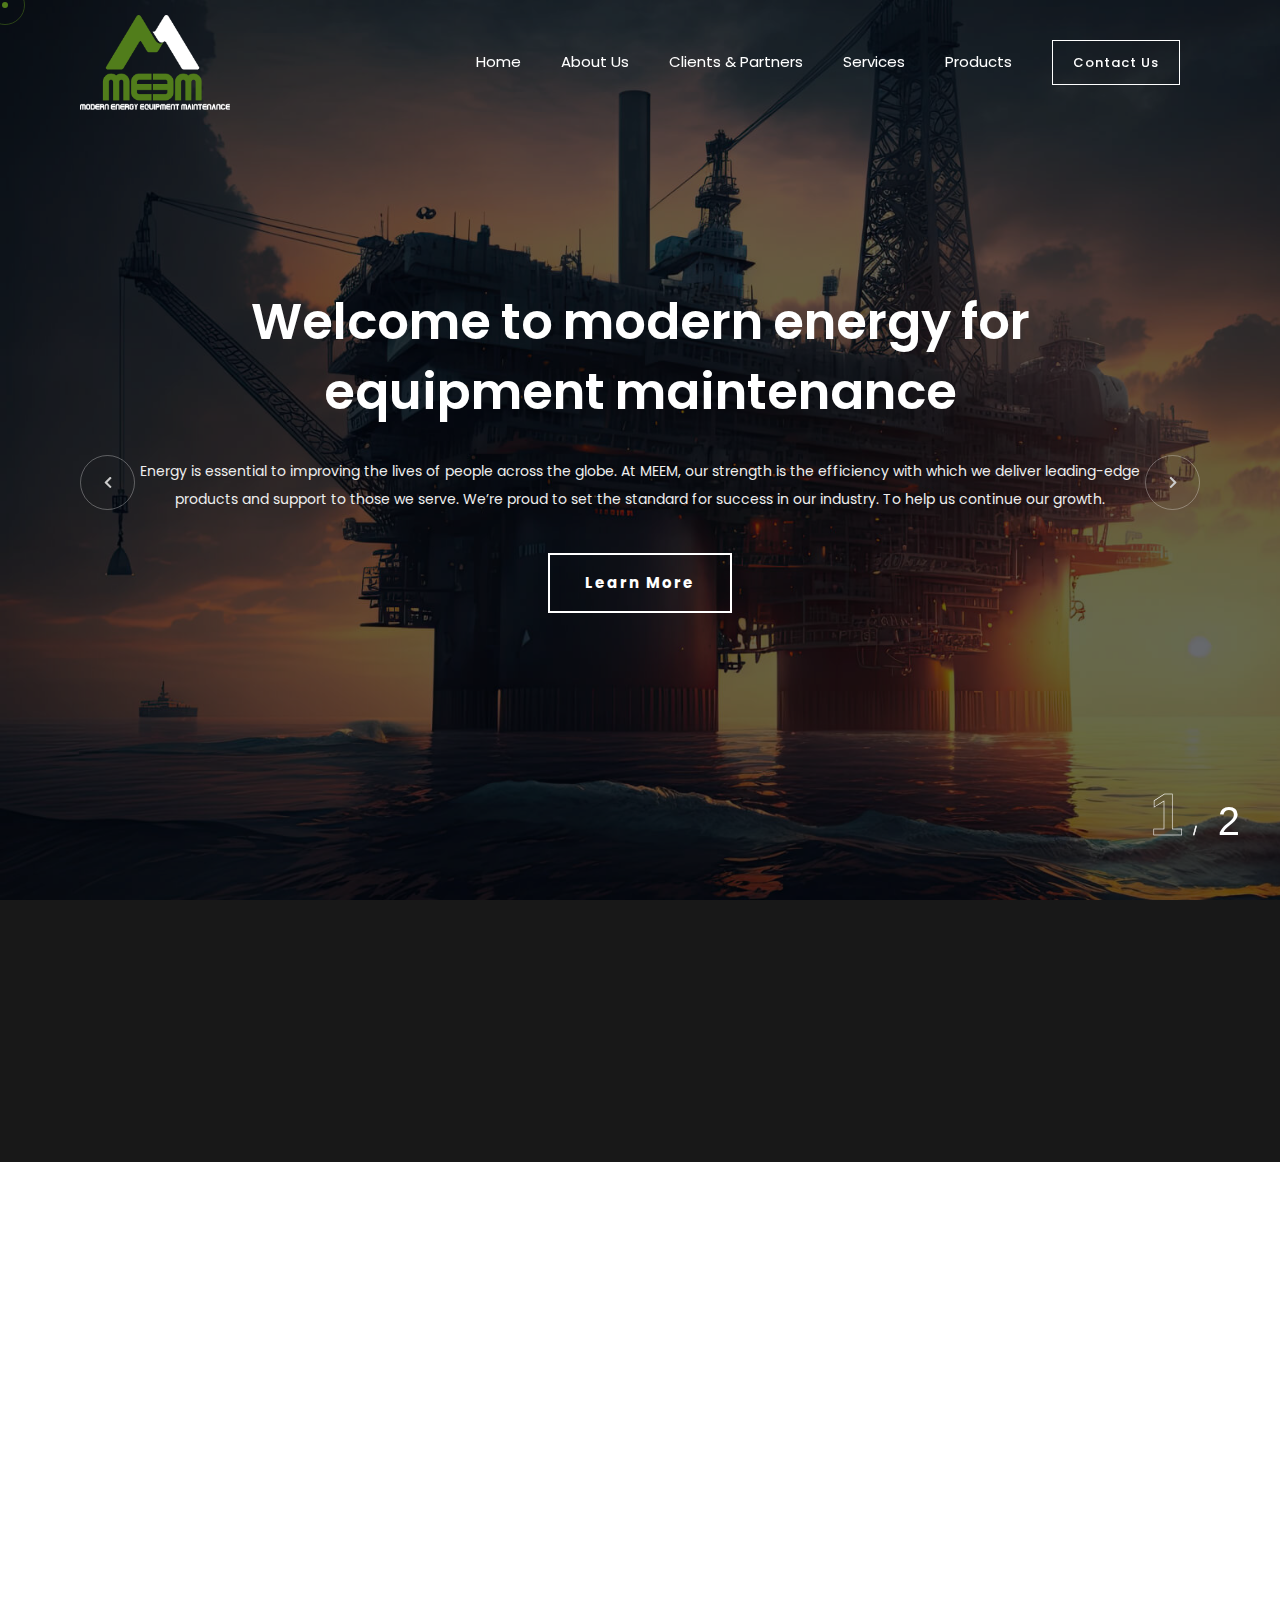
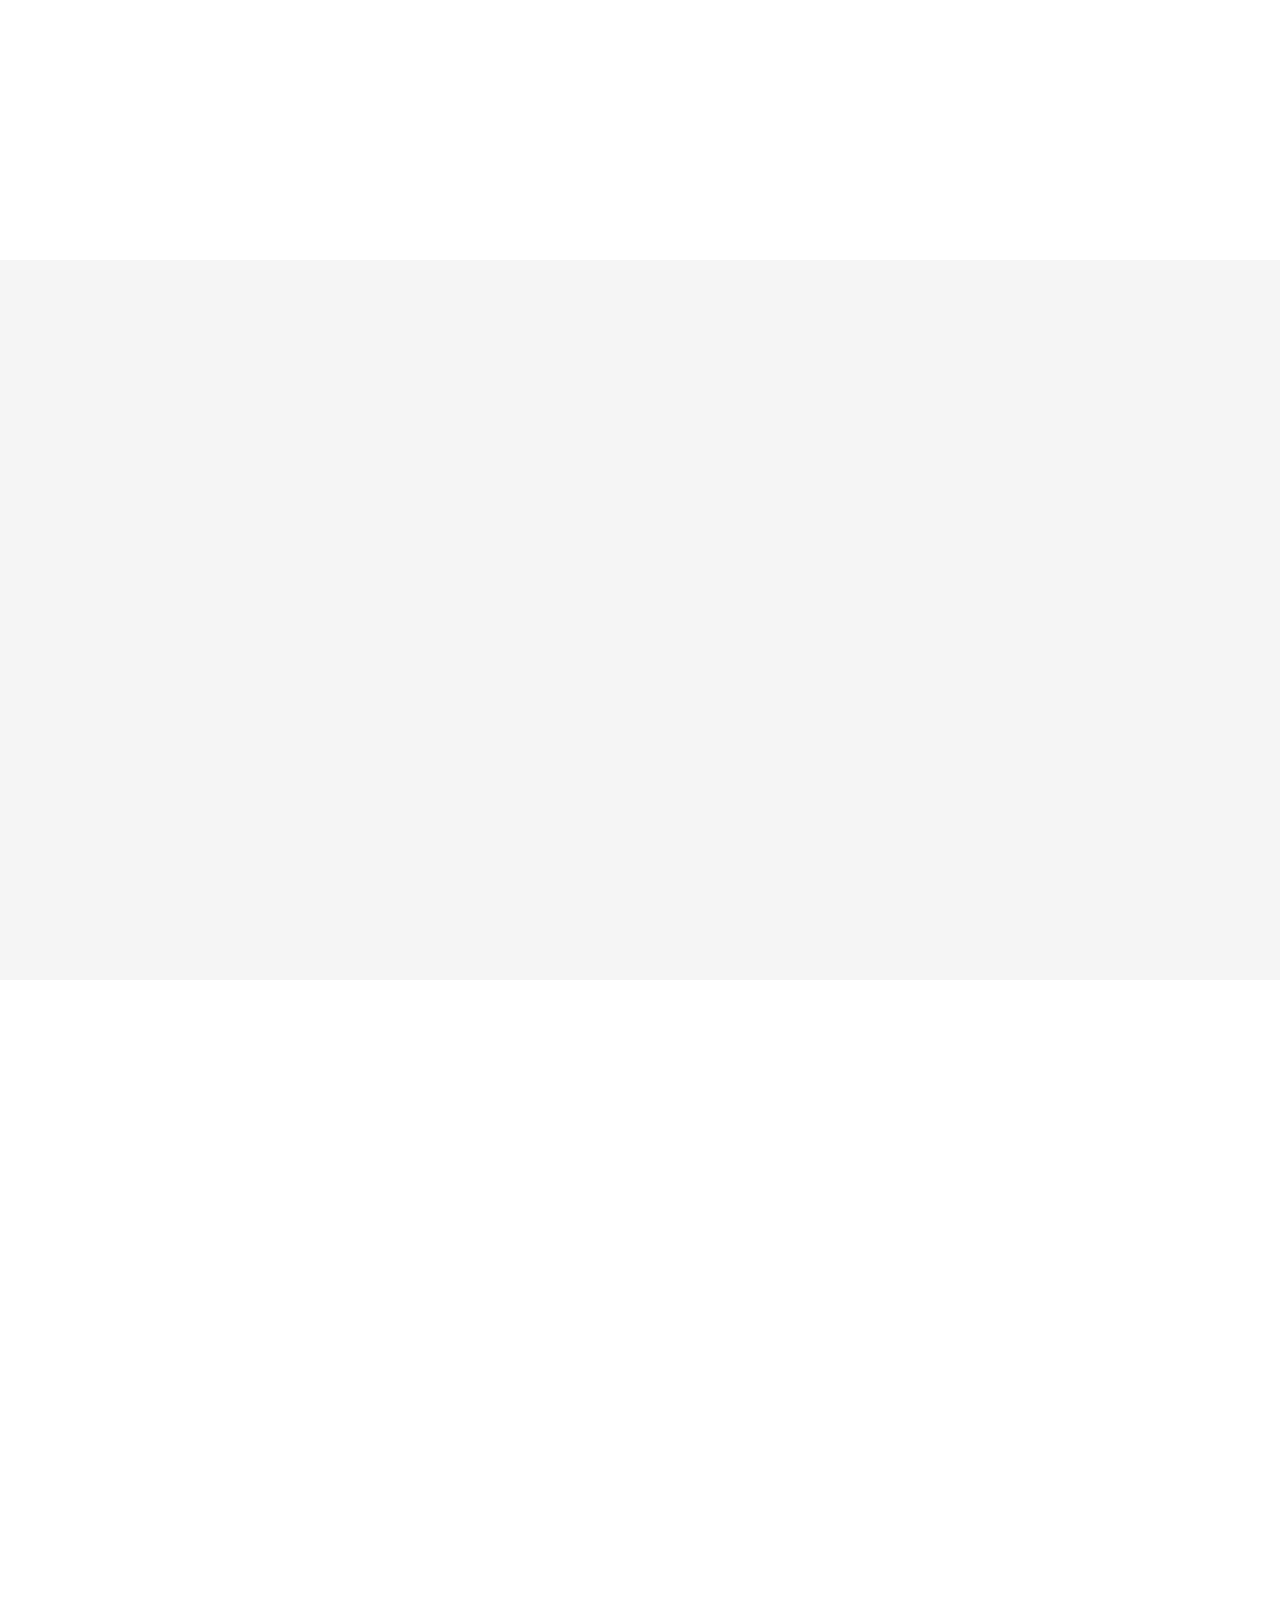
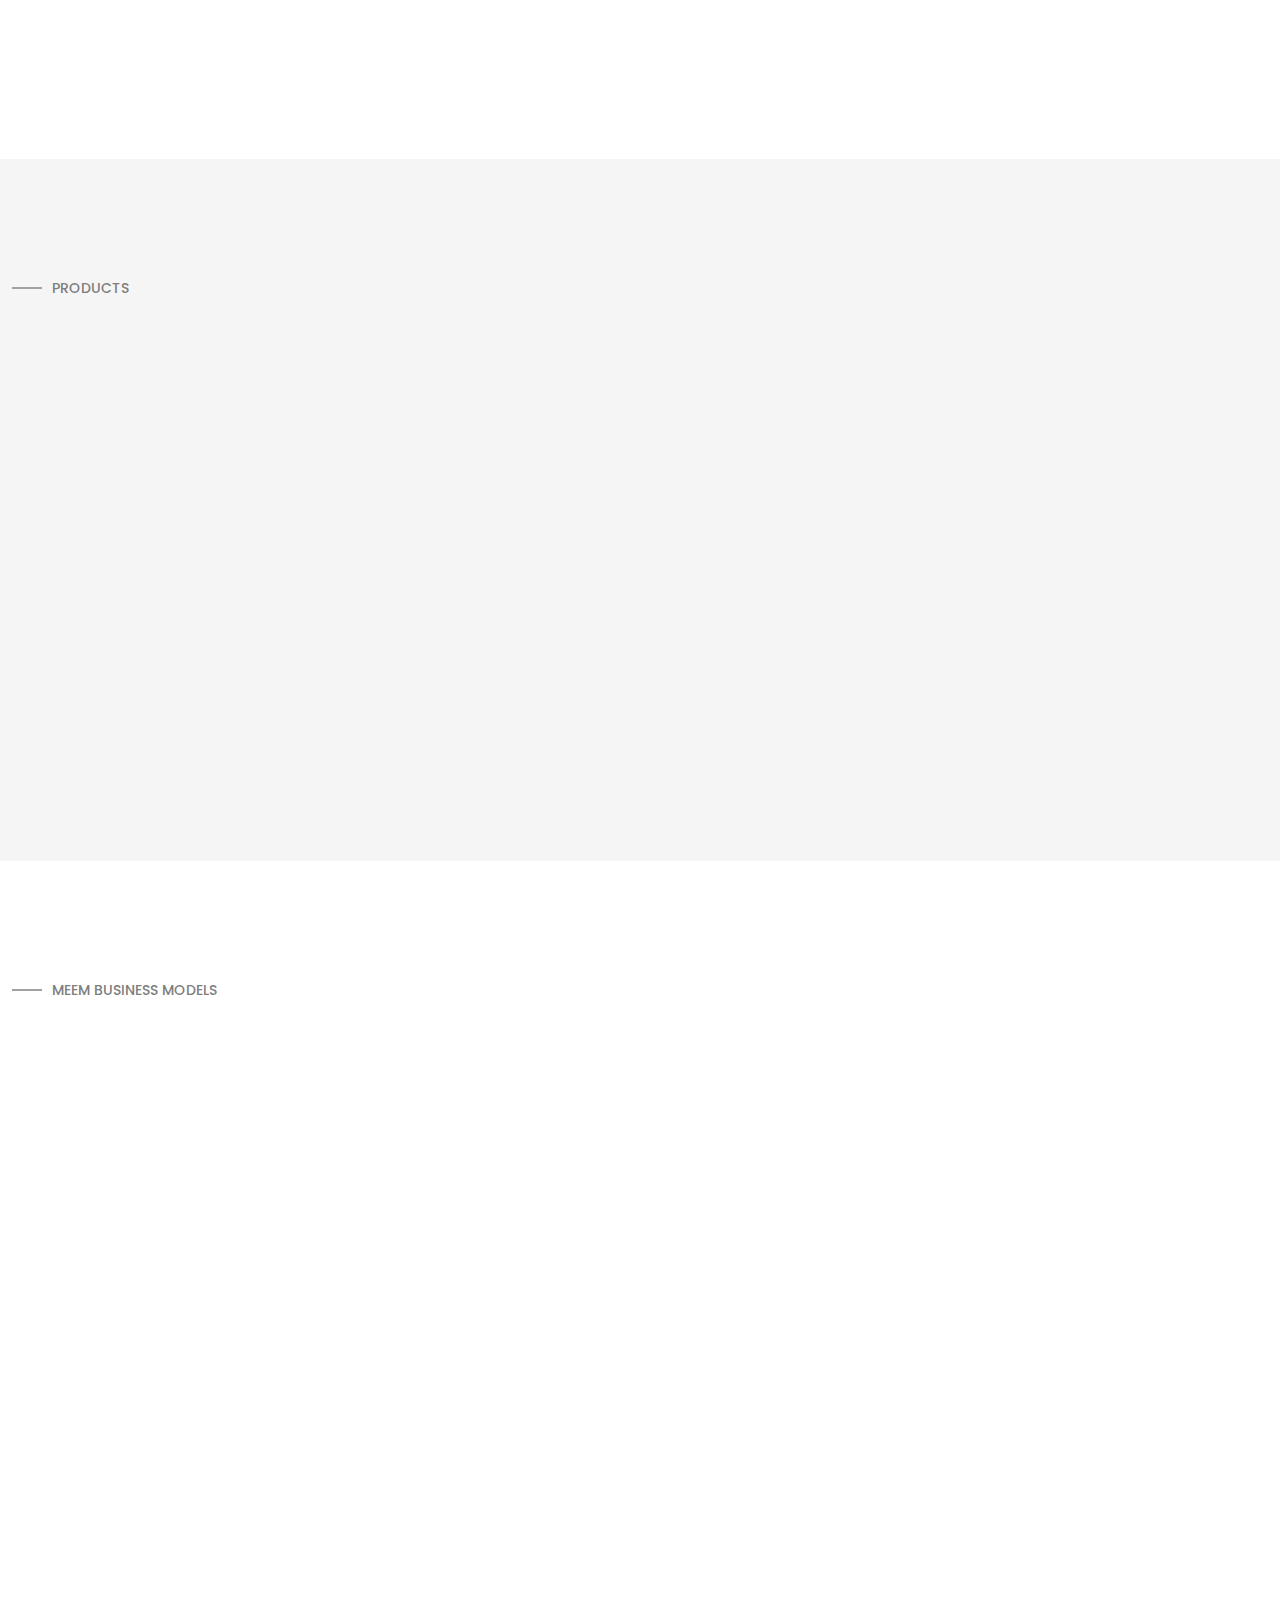
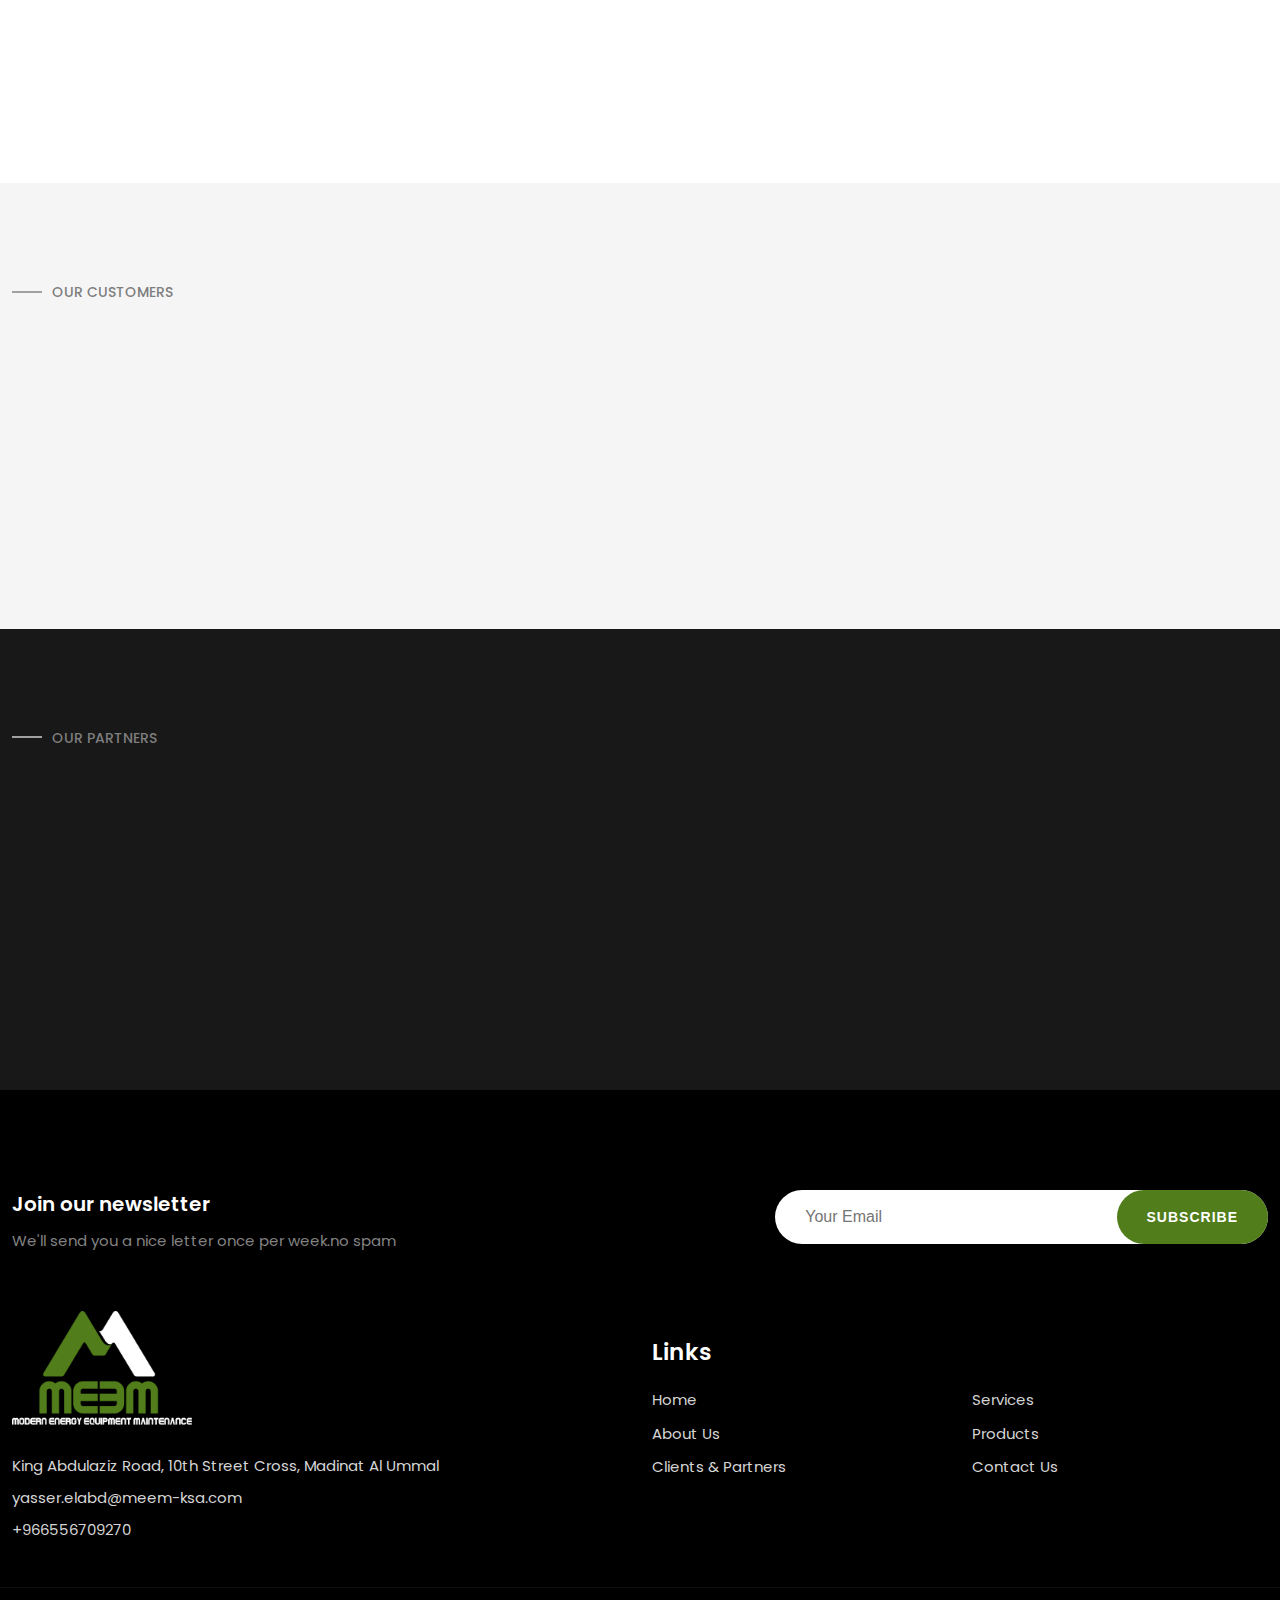
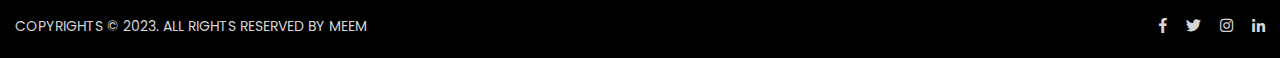
<file: index.html>
<!DOCTYPE html>
<html lang="zxx">

<head>
    <meta charset="utf-8">
    <meta http-equiv="X-UA-Compatible" content="IE=edge" />
    <meta name="viewport" content="width=device-width, initial-scale=1, maximum-scale=1" />
    <meta name="keywords" content="" />
    <meta name="description" content="" />
    <meta name="author" content="" />
    <title>MEEM</title>
    <link href="img/favicon.png" rel="icon" />
    <link href="https://fonts.googleapis.com/css2?family=Cabin:wght@700&family=Poppins:ital,wght@0,100;0,200;0,300;0,400;0,500;0,600;0,700;0,800;1,300;1,400&display=swap" rel="stylesheet">
    <link rel="shortcut icon" href="img/favicon.ico" />
    <link rel="stylesheet" href="css/owl.carousel.min.css" />
    <link rel="stylesheet" href="css/owl.theme.default.min.css" />
    <link rel="stylesheet" href="css/style.css" />
    <link rel="stylesheet" href="css/aos.css" />
</head>

<body>

    <div id="preloader">
    </div>


    <div class="progress-wrap cursor-pointer">
        <svg class="progress-circle svg-content" width="100%" height="100%" viewBox="-1 -1 102 102">
            <path d="M50,1 a49,49 0 0,1 0,98 a49,49 0 0,1 0,-98" />
        </svg>
    </div>


    <div class="mouse-cursor cursor-outer"></div>
    <div class="mouse-cursor cursor-inner"></div>

    <nav class="navbar navbar-expand-lg">
        <div class="container-fluid">

            <a class="logo" href="index.html">
                <img src="img/logo.png" alt="logo">
            </a>

            <button class="navbar-toggler" type="button" data-toggle="collapse" data-target="#navbarSupportedContent"
                aria-controls="navbarSupportedContent" aria-expanded="false" aria-label="Toggle navigation">
                <span class="icon-bar"><i class="fas fa-bars"></i></span>
            </button>

            <div class="collapse navbar-collapse" id="navbarSupportedContent">
                <ul class="navbar-nav ms-auto valign">
                    <li class="nav-item">
                        <a class="nav-link" href="index.html">Home</a>
                    </li>
                    <li class="nav-item">
                        <a class="nav-link" href="about.html">About Us</a>
                    </li>
                    <li class="nav-item">
                        <a class="nav-link" href="client.html">Clients & Partners</a>
                    </li>
                    <li class="nav-item">
                        <a class="nav-link" href="service.html">Services</a>
                    </li>
                    <li class="nav-item">
                        <a class="nav-link" href="product.html">Products</a>
                    </li>
                    <li class="nav-item">
                        <a class="nav-link" href="contact.html">
                            <button class="btn-curve btn-lit">
                                <span>Contact Us</span>
                            </button>
                        </a>
                    </li>
                </ul>
               
            </div>
        </div>
    </nav>


    <header class="slider slider-prlx fixed-slider text-center">
        <div class="swiper-container parallax-slider">
            <div class="swiper-wrapper">
                <div class="swiper-slide">
                    <div class="bg-img valign" data-background="img/slide/1.jpg" data-overlay-dark="6">
                        <div class="container">
                            <div class="row justify-content-center">
                                <div class="col-lg-12">
                                    <div class="caption center">
                                        <h1 data-splitting>Welcome to modern energy for 
                                             <br> equipment maintenance</h1>
                                        <p>Energy is essential to improving the lives of people across the globe. At MEEM, our strength is the efficiency with which we deliver leading-edge products and support to those we serve. We’re proud to set the standard for success in our industry. To help us continue our growth.</p>
                                        <a href="about.html"><button  class="btn-curve btn-lit">
                                            <span>Learn More</span>
                                        </button></a>
                                    </div>
                                </div>
                            </div>
                        </div>
                    </div>
                </div>
                <div class="swiper-slide">
                    <div class="bg-img valign" data-background="img/slide/2.jpg" data-overlay-dark="6">
                        <div class="container">
                            <div class="row justify-content-center">
                                <div class="col-lg-12">
                                    <div class="caption center">
                                        <h1 data-splitting>Welcome to modern energy for 
                                             <br> equipment maintenance</h1>
                                        <p>Energy is essential to improving the lives of people across the globe. At MEEM, our strength is the efficiency with which we deliver leading-edge products and support to those we serve. We’re proud to set the standard for success in our industry. To help us continue our growth.</p>
                                            <a href="about.html"><button  class="btn-curve btn-lit">
                                                <span>Learn More</span>
                                            </button></a>
                                    </div>
                                </div>
                            </div>
                        </div>
                    </div>
                </div>
                
            </div>

            <div class="setone setwo">
                <div class="swiper-button-next swiper-nav-ctrl next-ctrl cursor-pointer">
                    <i class="fas fa-chevron-right"></i>
                </div>
                <div class="swiper-button-prev swiper-nav-ctrl prev-ctrl cursor-pointer">
                    <i class="fas fa-chevron-left"></i>
                </div>
            </div>
            <div class="swiper-pagination top botm custom-font"></div>


        </div>
    </header>




    <div class="main-content">

        <div class="meem-section">
            <div class="container">
                <div class="row">
                    <div class="col-md-3 meem-box" data-aos="fade-up" data-aos-duration="3000">
                        <h2>M</h2>
                        <div class="meem-content">
                            <h3 class="wow" data-splitting>Maximizing</h3>
                            <h5 class="wow" data-splitting>Customers benefits</h5>
                        </div>
                    </div>
                    <div class="col-md-3 meem-box" data-aos="fade-up" data-aos-duration="3000">
                        <h2>E</h2>
                        <div class="meem-content">
                            <h3 class="wow" data-splitting>Embrace</h3>
                            <h5>Safety as a way of life</h5>
                        </div>
                    </div>
                    <div class="col-md-3 meem-box" data-aos="fade-up" data-aos-duration="3000">
                        <h2>E</h2>
                        <div class="meem-content">
                            <h3 class="wow" data-splitting>Empower</h3>
                            <h5>Our employees</h5>
                        </div>
                    </div>
                    <div class="col-md-3 meem-box" data-aos="fade-up" data-aos-duration="3000">
                        <h2>M</h2>
                        <div class="meem-content">
                            <h3 class="wow" data-splitting>Master</h3>
                            <h5 class="wow" data-splitting>Everything we do</h5>
                        </div>
                    </div>
                </div>
               
            </div>
        </div>
        <div class="about section-padding">
            <div class="container">
                <div class="row">
                    <div class="col-lg-8 valign" data-aos="fade-right" data-aos-duration="3000">
                        <div class="content">
                            <div class="sub-title">
                                <h6>About Us</h6>
                                <span></span>               
                            </div>
                            <h3 class="main-title wow" data-splitting>Who <span class="clr-main">we are</span></h3>
                            <p class="wow txt">MEEM is a Saudi Arabian Company that provides Oil & Gas 
                                Equipment Rentals for Drilling and Production Activities. Our 
                                equipment is offered  on rental, lease or direct sales bases along 
                                with a full range of spares and accessories. <br>
                                Apart from being a 100% Saudi Company (which is an 
                                IKTVA advantage), we were established to support the 
                                industry with a business model that allows our customers to 
                                reduce their Capex burden. We Specialize in Sand 
                                Management & Expendable clean up and flow back systems 
                                enabling our customers to tackle their variable market needs 
                                using OPEX budget rather than Capex. Our Well Testing 
                                Equipment is built to the highest industry standards "API6a, 
                                API16c, DNV 2.7- 1, ASME VIII DIV2" designed to enhance 
                                operability. <br>
                                In accordance with In-Kingdom Total Value Add (IKTVA) 
                                program, MEEM emboldens the evolution of a viable, cost- 
                                effective, industry-focused and globally competitive and 
                                efficient services offered by the best experienced engineers in 
                                the field.
                            </p>
                            <a href="about.html"><button class="btn-curve btn-lit readmore-btn wow">
                                <span>Read More</span>
                            </button></a>
                            
                        </div>
                    </div>
                    <div class="col-lg-4 about-img" data-aos="fade-left" data-aos-duration="3000">
                       <img src="img/about/abt-img.png" alt="">
                    </div>

                </div>
            </div>
        </div>

        <div class="mv-section section-padding">
            <div class="container">
                <div class="row">
                    <div class="col-md-6">
                        <div class="mission-vision" data-aos="fade-up" data-aos-delay="1000" data-aos-duration="3000">
                            <h3 class="wow" data-splitting>Our <span class="clr-main">Mission</span></h3>
                            <p>To become one of the first 100% Saudi service provider to support
                                the Oil & Gas service industry in the Kingdom.</p>
                        </div>
                        <div class="mission-vision mb-0" data-aos="fade-up" data-aos-delay="1000" data-aos-duration="3000">
                            <h3 class="wow" data-splitting>Our <span class="clr-main">Vision</span></h3>
                            <p>With a dedicated team of highly technical and service minded team, 
                                we at MEEM offer our customers a comprehensive fleet of rental 
                                equipment and services for use in a harsh natural environment. 
                                MEEM offers the offshore and onshore industry excellent surface 
                                equipment for well test and well clean-up operations.</p>
                        </div>
                    </div>
                    <div class="col-md-6" data-aos="fade-left" data-aos-delay="1000" data-aos-duration="3000">
                       <div class="mv-img"></div>
                    </div>
                </div>
            </div>
        </div>
        <div class="service-section section-padding">
            <div class="container">
                <div class="row">
                    <div class="col-lg-12" data-aos="fade-up" data-aos-duration="3000">
                        <div class="content">
                            <div class="sub-title">
                                <h6>What we do </h6>
                                <span></span>               
                            </div>
                            <h3 class="main-title wow" data-splitting>Our <span class="clr-main">Services</span></h3>
                            
                            <div class="service-carousel owl-carousel owl-theme">
                                <div class="item">
                                    <div class="service-box" style="background-image: url(img/product/1-gray.png);">
                                        <div class="service-content">
                                            <h2>Equipment Rentals</h2>
                                            <p>We provide a broad spectrum of rental equipment, ideal for drilling and production activities. Our rental solutions</p>
                                            <a href="service-details.html?type=1"><button class="btn-curve btn-lit readmore-btn sm-btn wow">
                                                <span>Read More</span>
                                            </button></a>
                                        </div>
                                    </div>
                                   
                                </div>
                                <div class="item">
                                    <div class="service-box" style="background-image: url(img/service/2.6.jpg);">
                                        <div class="service-content">
                                            <h2>Steam Boiler Services</h2>
                                            <p>Along with our partner "CATEC" we provide steam boiler services. CATEC have +40 years of experience with..</p>
                                            <a href="service-details.html?type=5"><button class="btn-curve btn-lit readmore-btn sm-btn wow">
                                                <span>Read More</span>
                                            </button></a>
                                        </div>
                                    </div>
                                   
                                </div>
                                <div class="item">
                                    <div class="service-box" style="background-image: url(img/service/3.jpg);">
                                        <div class="service-content">
                                            <h2>Electromechanical Projects</h2>
                                            <p>Our electromechanical services stand as a testament to our commitment to innovation and excellence. We undertake comprehensive electromechanical projects, integrating mechanical and electrical components seamlessly, ensuring optimum functionality and reliability. We focus on delivering solutions that are efficient, sustainable, and tailored to meet the unique requirements of the oil and gas sector.</p>
                                            <a href="service-details.html?type=3"><button class="btn-curve btn-lit readmore-btn sm-btn wow">
                                                <span>Read More</span>
                                            </button></a>
                                        </div>
                                    </div>
                                   
                                </div>
                                <div class="item">
                                    <div class="service-box" style="background-image: url(img/service/2.jpg);">
                                        <div class="service-content">
                                            <h2>Equipment Design</h2>
                                            <p>Our expertise in equipment design is unrivaled. We engineer cutting-edge equipment solutions that are robust, reliable, and tailored to meet the specific needs of our clients. We emphasize precision and innovation, developing equipment that not only meets the rigorous demands of the industry but also enhances operational efficiency and productivity.</p>
                                            <a href="service-details.html?type=2"><button class="btn-curve btn-lit readmore-btn sm-btn wow">
                                                <span>Read More</span>
                                            </button></a>
                                        </div>
                                    </div>
                                   
                                </div>
                                <div class="item">
                                    <div class="service-box" style="background-image: url(img/service/1.jpg);">
                                        <div class="service-content">
                                            <h2>Engineering</h2>
                                            <p>MEEM prides itself on offering expert engineering services. Our seasoned team of engineers is dedicated to providing industry-focused, globally competitive, and cost-effective solutions. Leveraging advanced engineering principles, we address the unique challenges of the oil and gas industry, ensuring our clients receive the highest levels of service quality and satisfaction.</p>
                                            <a href="service-details.html?type=4"><button class="btn-curve btn-lit readmore-btn sm-btn wow">
                                                <span>Read More</span>
                                            </button></a>
                                        </div>
                                    </div>
                                   
                                </div>
                            </div>
                        </div>
                    </div>
                   

                </div>
            </div>
        </div>

        <div class="service-section product-section section-padding">
            <div class="container">
                <div class="row">
                    <div class="col-lg-12">
                        <div class="content">
                            <div class="sub-title">
                                <h6>Products</h6>
                                <span></span>               
                            </div>
                            <h3 class="main-title wow" data-splitting>Our <span class="clr-main">products</span></h3>
                            
                            <div class="product-carousel owl-carousel owl-theme" data-aos="fade-up" data-aos-duration="3000">
                                <div class="item">
                                    <div class="service-box" style="background-image: url(img/product/2.jpg);">
                                        <div class="product-content">
                                            <h4>Slickline</h4>
                                            <p>We offer the highest standard of customer service, with technical support both before and after sales. We offer operating, assembly, and disassembly instructions for a wide array of our wireline and slickline assemblies.</p>
                                            <a href="slickline.html"><div class="pro-arrow">
                                                <svg width="17" height="18" viewBox="0 0 17 18" fill="none" xmlns="http://www.w3.org/2000/svg">
                                                    <path d="M15.8567 1.20969C15.8429 0.797336 15.4975 0.47423 15.0851 0.488009L8.36551 0.712544C7.95316 0.726322 7.63005 1.07177 7.64383 1.48412C7.65761 1.89647 8.00306 2.21958 8.41541 2.2058L14.3884 2.00621L14.588 7.97922C14.6018 8.39157 14.9472 8.71468 15.3596 8.7009C15.7719 8.68712 16.095 8.34167 16.0813 7.92932L15.8567 1.20969ZM1.36883 17.0196L15.6557 1.74494L14.5645 0.724332L0.277657 15.999L1.36883 17.0196Z"/>
                                                </svg>
                                                    
                                            </div></a>
                                        </div>
                                    </div>
                                   
                                </div>
                                <div class="item">
                                    <div class="service-box" style="background-image: url(img/service/3.1.jpg);">
                                        <div class="product-content">
                                            <h4>Water Treatment</h4>
                                            <p>As agents of Joseph EGLI - Italy, The philosophy behind the design of our plants is to eliminate the polluting impact of industrial wastewater and make it reusable, preferably in the same industrial cycles that generated it. Joseph EGLI is the owner of extensive know-how and patents developed around the world, offering innovative process technological solutions and high-level consultancy services on the optimization of water treatment in any industrial application.</p>
                                            <a href="water-treatment.html"><div class="pro-arrow">
                                                <svg width="17" height="18" viewBox="0 0 17 18" fill="none" xmlns="http://www.w3.org/2000/svg">
                                                    <path d="M15.8567 1.20969C15.8429 0.797336 15.4975 0.47423 15.0851 0.488009L8.36551 0.712544C7.95316 0.726322 7.63005 1.07177 7.64383 1.48412C7.65761 1.89647 8.00306 2.21958 8.41541 2.2058L14.3884 2.00621L14.588 7.97922C14.6018 8.39157 14.9472 8.71468 15.3596 8.7009C15.7719 8.68712 16.095 8.34167 16.0813 7.92932L15.8567 1.20969ZM1.36883 17.0196L15.6557 1.74494L14.5645 0.724332L0.277657 15.999L1.36883 17.0196Z"/>
                                                </svg>
                                                    
                                            </div></a>
                                        </div>
                                    </div>
                                   
                                </div>
                                <div class="item">
                                    <div class="service-box" style="background-image: url(img/product/3.jpg);">
                                        <div class="product-content">
                                            <h4>Surface Well Testing</h4>
                                            <p>We specialize in comprehensive surface well testing solutions, designed to ascertain reservoir productivity, fluid properties, and overall well performance. Our testing equipment is built to the highest industry standards, ensuring accurate and reliable results every time.</p>
                                            <a href="surface.html"><div class="pro-arrow">
                                                <svg width="17" height="18" viewBox="0 0 17 18" fill="none" xmlns="http://www.w3.org/2000/svg">
                                                    <path d="M15.8567 1.20969C15.8429 0.797336 15.4975 0.47423 15.0851 0.488009L8.36551 0.712544C7.95316 0.726322 7.63005 1.07177 7.64383 1.48412C7.65761 1.89647 8.00306 2.21958 8.41541 2.2058L14.3884 2.00621L14.588 7.97922C14.6018 8.39157 14.9472 8.71468 15.3596 8.7009C15.7719 8.68712 16.095 8.34167 16.0813 7.92932L15.8567 1.20969ZM1.36883 17.0196L15.6557 1.74494L14.5645 0.724332L0.277657 15.999L1.36883 17.0196Z"/>
                                                </svg>
                                                    
                                            </div></a>
                                        </div>
                                    </div>
                                   
                                </div>
                            </div>
                        </div>
                    </div>
                   

                </div>
            </div>
        </div>

        <div class="business-section service-section section-padding">
            <div class="container">
                <div class="row">
                    <div class="col-lg-12">
                        <div class="content">
                            <div class="sub-title">
                                <h6>Meem business models</h6>
                                <span></span>               
                            </div>
                            <h3 class="main-title wow" data-splitting>Business <span class="clr-main">Models</span></h3>
                            
                            <div class="row">
                                <div class="col-md-5" data-aos="fade-up" data-aos-duration="3000">
                                    <div class="service-box" style="background-image: url(img/business/1.jpg);">
                                        <div class="service-content">
                                   
                                            <h2>Drilling accessories</h2>
                                        </div>
                                    </div>
                                </div>
                                <div class="col-md-7">
                                    <div class="row">
                                        <div class="col-md-6" data-aos="fade-up" data-aos-duration="3000">
                                            <div class="service-box" style="background-image: url(img/business/2.jpg);">
                                                <div class="service-content">
                                                    <h2>Equipment Lease to own</h2>
                                                   
                                                </div>
                                            </div>
                                        </div>
                                        <div class="col-md-6" data-aos="fade-up" data-aos-duration="3000">
                                            <div class="service-box" style="background-image: url(img/business/3.jpg);">
                                                <div class="service-content">
                                                    <h2>Equipment Maintenance</h2>
                                                   
                                                </div>
                                            </div>
                                        </div>
                                    </div>
                                </div>
                                <div class="col-md-12">
                                    <div class="row">
                                        <div class="col-md-3" data-aos="fade-up" data-aos-duration="3000">
                                            <div class="service-box" style="background-image: url(img/business/5.jpg);">
                                                <div class="service-content">
                                                    <h2>Equipment Redesign / Engineering</h2>
                                                   
                                                </div>
                                            </div>
                                        </div>
                                        <div class="col-md-3" data-aos="fade-up" data-aos-duration="3000">
                                            <div class="service-box" style="background-image: url(img/business/6.jpg);">
                                                <div class="service-content">
                                                    <h2>Equipment lease</h2>
                                                   
                                                </div>
                                            </div>
                                        </div>
                                        <div class="col-md-3" data-aos="fade-up" data-aos-duration="3000">
                                            <div class="service-box" style="background-image: url(img/business/8.jpg);">
                                                <div class="service-content">
                                                    <h2>Equipment Sales</h2>
                                                   
                                                </div>
                                            </div>
                                        </div>
                                   
                                        <div class="col-md-3" data-aos="fade-up" data-aos-duration="3000">
                                            <div class="service-box" style="background-image: url(img/business/7.jpg);">
                                                <div class="service-content">
                                                    <h2>Spare parts sales</h2>
                                                   
                                                </div>
                                            </div>
                                        </div>
                                       
                                    </div>
                                </div>
                               
                            </div>
                        </div>
                    </div>
                   

                </div>
            </div>
        </div>

        <div class="client-section section-padding">
            <div class="container">
                <div class="row">
                    <div class="col-lg-12">
                        <div class="content">
                            <div class="sub-title">
                                <h6>Our Customers</h6>
                                <span></span>               
                            </div>
                            <h3 class="main-title wow" data-splitting>Our <span class="clr-main">Clients</span></h3>
                        </div>
                    </div>
                    <div class="col-md-12 logo-carsl" data-aos="fade-up" data-aos-duration="3000">
                        <div class="client-carousel owl-carousel owl-theme logo-images">
                            <div class="item">
                               <img src="img/client/logo-1.png" alt="">
                            </div>
                            <div class="item">
                                <img src="img/client/logo-2.png" alt="">
                            </div>
                            <div class="item">
                                <img src="img/client/logo-3.png" alt="">
                            </div>
                            <div class="item">
                                <img src="img/client/logo-4.png" alt="">
                            </div>
                            <div class="item">
                                <img src="img/client/logo-5.png" alt="">
                            </div>
                            <div class="item">
                                <img src="img/client/logo-6.png" alt="">
                            </div>
                            <div class="item">
                                <img src="img/client/logo-7.png" alt="">
                            </div>
                            <div class="item">
                                <img src="img/client/logo-8.png" alt="">
                            </div>
                            <div class="item">
                                <img src="img/client/logo-9.png" alt="">
                            </div>
                            <div class="item">
                                <img src="img/client/logo-10.png" alt="">
                            </div>
                        </div>
                    </div>
                </div>
            </div>
        </div>

        <div class="partner-section section-padding">
            <div class="container">
                <div class="row">
                    <div class="col-lg-12">
                        <div class="content">
                            <div class="sub-title">
                                <h6>Our Partners</h6>
                                <span></span>               
                            </div>
                            <h3 class="main-title wow" data-splitting>Our <span class="clr-main">Partners</span></h3>
                        </div>
                    </div>
                    <div class="col-md-12 logo-carsl" data-aos="fade-up" data-aos-duration="3000">
                        <div class="partner-carousel owl-carousel owl-theme logo-images">
                            <div class="item">
                               <img src="img/partner/part-logo-1.png" alt="">
                            </div>
                            <div class="item">
                            <a class="w-100" href="https://www.josephegli.it/en/home-english/" target="_blank">
                                <img src="img/partner/part-logo-2.png" alt="">
                            </a>
                            </div>
                            <div class="item">
                                <img src="img/partner/part-logo-3.png" alt="">
                            </div>
                            <div class="item">
                                <a class="w-100" href="https://www.catecegypt.com/" target="_blank">
                                    <img src="img/partner/part-logo-4.png" alt="">
                                </a>
                               
                            </div>
                            <div class="item">
                                <img src="img/partner/part-logo-1.png" alt="">
                             </div>
                             <div class="item">
                                <a class="w-100" href="https://www.josephegli.it/en/home-english/" target="_blank">
                                    <img src="img/partner/part-logo-2.png" alt="">
                                </a>
                             </div>
                             <div class="item">
                                 <img src="img/partner/part-logo-3.png" alt="">
                             </div>
                             <div class="item">
                                <a href="https://www.catecegypt.com/" target="_blank">
                                 <img src="img/partner/part-logo-4.png" alt="">
                                </a>
                             </div>
                             <!-- <div class="item">
                                <a class="w-100" href="https://donmashburn.com/" target="_blank">
                                    <img src="img/partner/dmi-logo.png" alt="">
                                </a>
                            </div> -->
                        </div>
                    </div>
                </div>
            </div>
        </div>

        <footer>
            <div class="container">
                <div class="newsletter">
                    <div class="row">
                        <div class="col-md-6">
                            <h4>Join our newsletter</h4>
                            <p>We'll send you a nice letter once per week.no spam</p>
                        </div>
                        <div class="col-md-6">
                            <form>
                                <div class="form-group custom-font">
                                    <input type="email" name="subscribe" placeholder="Your Email">
                                    <button class="cursor-pointer">Subscribe</button>
                                </div>
                            </form>
                        </div>
                    </div>
                </div>
                <div class="row">
                    <div class="col-md-6">
                        <div class="footer-img">
                            <img src="img/logo.png" alt="">
                            <h6><a href="#">King Abdulaziz Road, 10th Street Cross, Madinat Al Ummal</a></h6>
                            <h6><a href="mailto:yasser.elabd@meem-ksa.com">yasser.elabd@meem-ksa.com</a></h6>
                            <h6><a href="tel:966556709270">+966556709270</a></h6>
                        </div>
                    </div>
                    <div class="col-md-6">
                        <div class="quick-links">
                            <div class="row">
                                <h4>Links</h4>
                                <div class="col-md-6">
                                    <ul>
                                        <li><a href="index.html">Home</a></li>
                                        <li><a href="about.html">About Us</a></li>
                                        <li><a href="client.html">Clients & Partners</a></li>
                                    </ul>
                                </div>
                                <div class="col-md-6">
                                    <ul>
                                        <li><a href="service.html">Services</a></li>
                                        <li><a href="product.html">Products</a></li>
                                        <li><a href="contact.html">Contact Us </a></li>
                                    </ul>
                                </div>
                            </div>
                        </div>
                       
                    </div>
                </div>
            </div>
            <hr>
            <div class="container bottom-footer">
                <div class="row">
                    <div class="col-md-6">
                        <a href="#" class="copyright">COPYRIGHTS © 2023. ALL RIGHTS RESERVED BY MEEM</a>
                    </div>
                    <div class="col-md-6">
                        <div class="social">
                            <a href="#" class="icon">
                                <i class="fab fa-facebook-f"></i>
                            </a>
                            <a href="#" class="icon">
                                <i class="fab fa-twitter"></i>
                            </a>
                            <a href="#" class="icon">
                                <i class="fab fa-instagram"></i>
                            </a>
                            <a href="#" class="icon">
                                <i class="fab fa-linkedin-in"></i>
                            </a>
                        </div>
                    </div>
                </div>
            </div>
        </footer>

    </div>







    <script src="js/jquery-3.0.0.min.js"></script>
    <script src="js/plugins.js"></script>
    <script src="js/owl.carousel.min.js"></script>
    <script src="js/scripts.js"></script>
    <script src="js/aos.js"></script>
    <script>
        AOS.init({
            disable: 'mobile'
        });
    </script>

    <script>
        $('.service-carousel').owlCarousel({
            autoplay: true,
            autoplayTimeout: 5000,
            loop: true,
            margin: 10,
            nav: true,
            responsive: {
                0: {
                    items: 1
                },
                600: {
                    items: 1
                },
                1000: {
                    items: 3
                }
            }
        })
        $('.product-carousel').owlCarousel({
            autoplay: true,
            autoplayTimeout: 5000,
            loop: true,
            margin: 10,
            nav: true,
            responsive: {
                0: {
                    items: 1
                },
                600: {
                    items: 1
                },
                1000: {
                    items: 3
                }
            }
        })
        $('.client-carousel').owlCarousel({
            autoplay: true,
            autoplayTimeout: 5000,
            loop: true,
            margin: 10,
            nav: true,
            responsive: {
                0: {
                    items: 1
                },
                600: {
                    items: 1
                },
                1000: {
                    items: 5
                }
            }
        })
        $('.partner-carousel').owlCarousel({
            autoplay: true,
            autoplayTimeout: 5000,
            loop: true,
            margin: 10,
            nav: true,
            responsive: {
                0: {
                    items: 1
                },
                600: {
                    items: 1
                },
                1000: {
                    items: 5
                }
            }
        })
    </script>

</body>

</html>
</file>
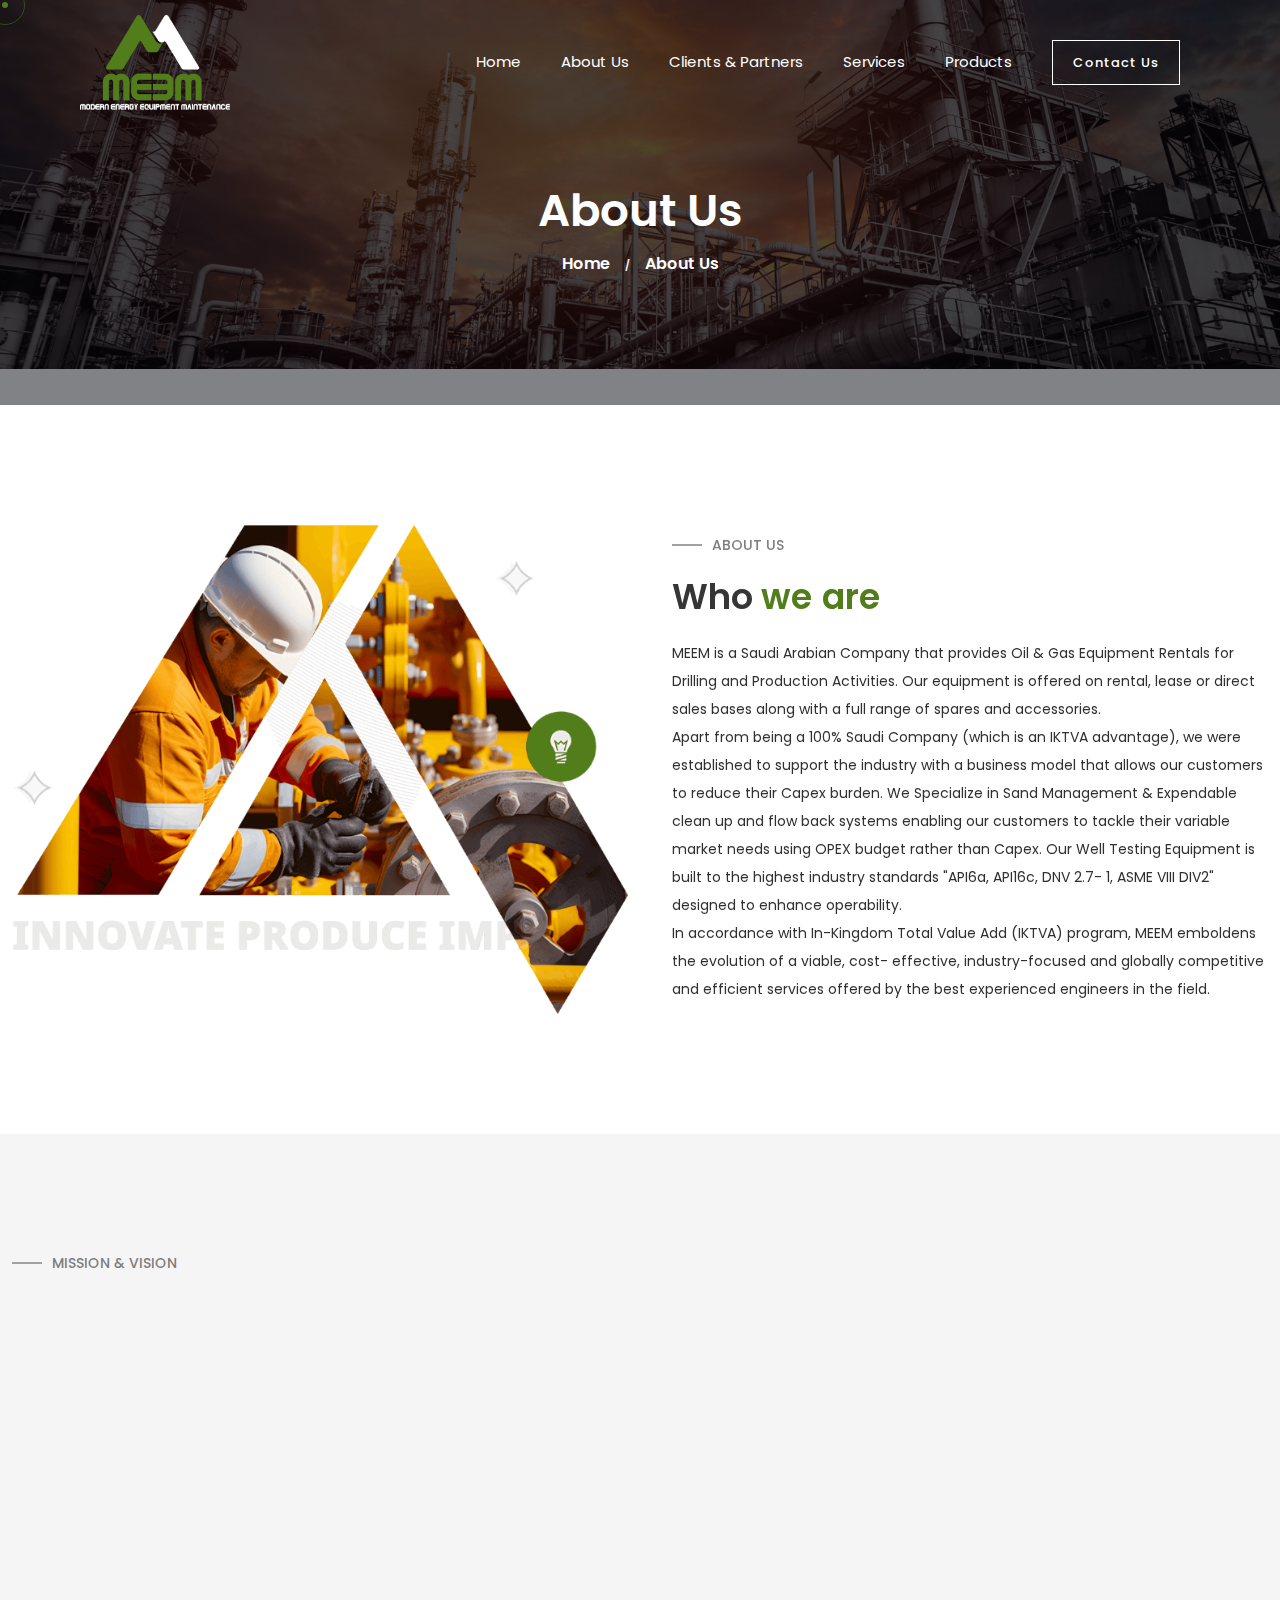
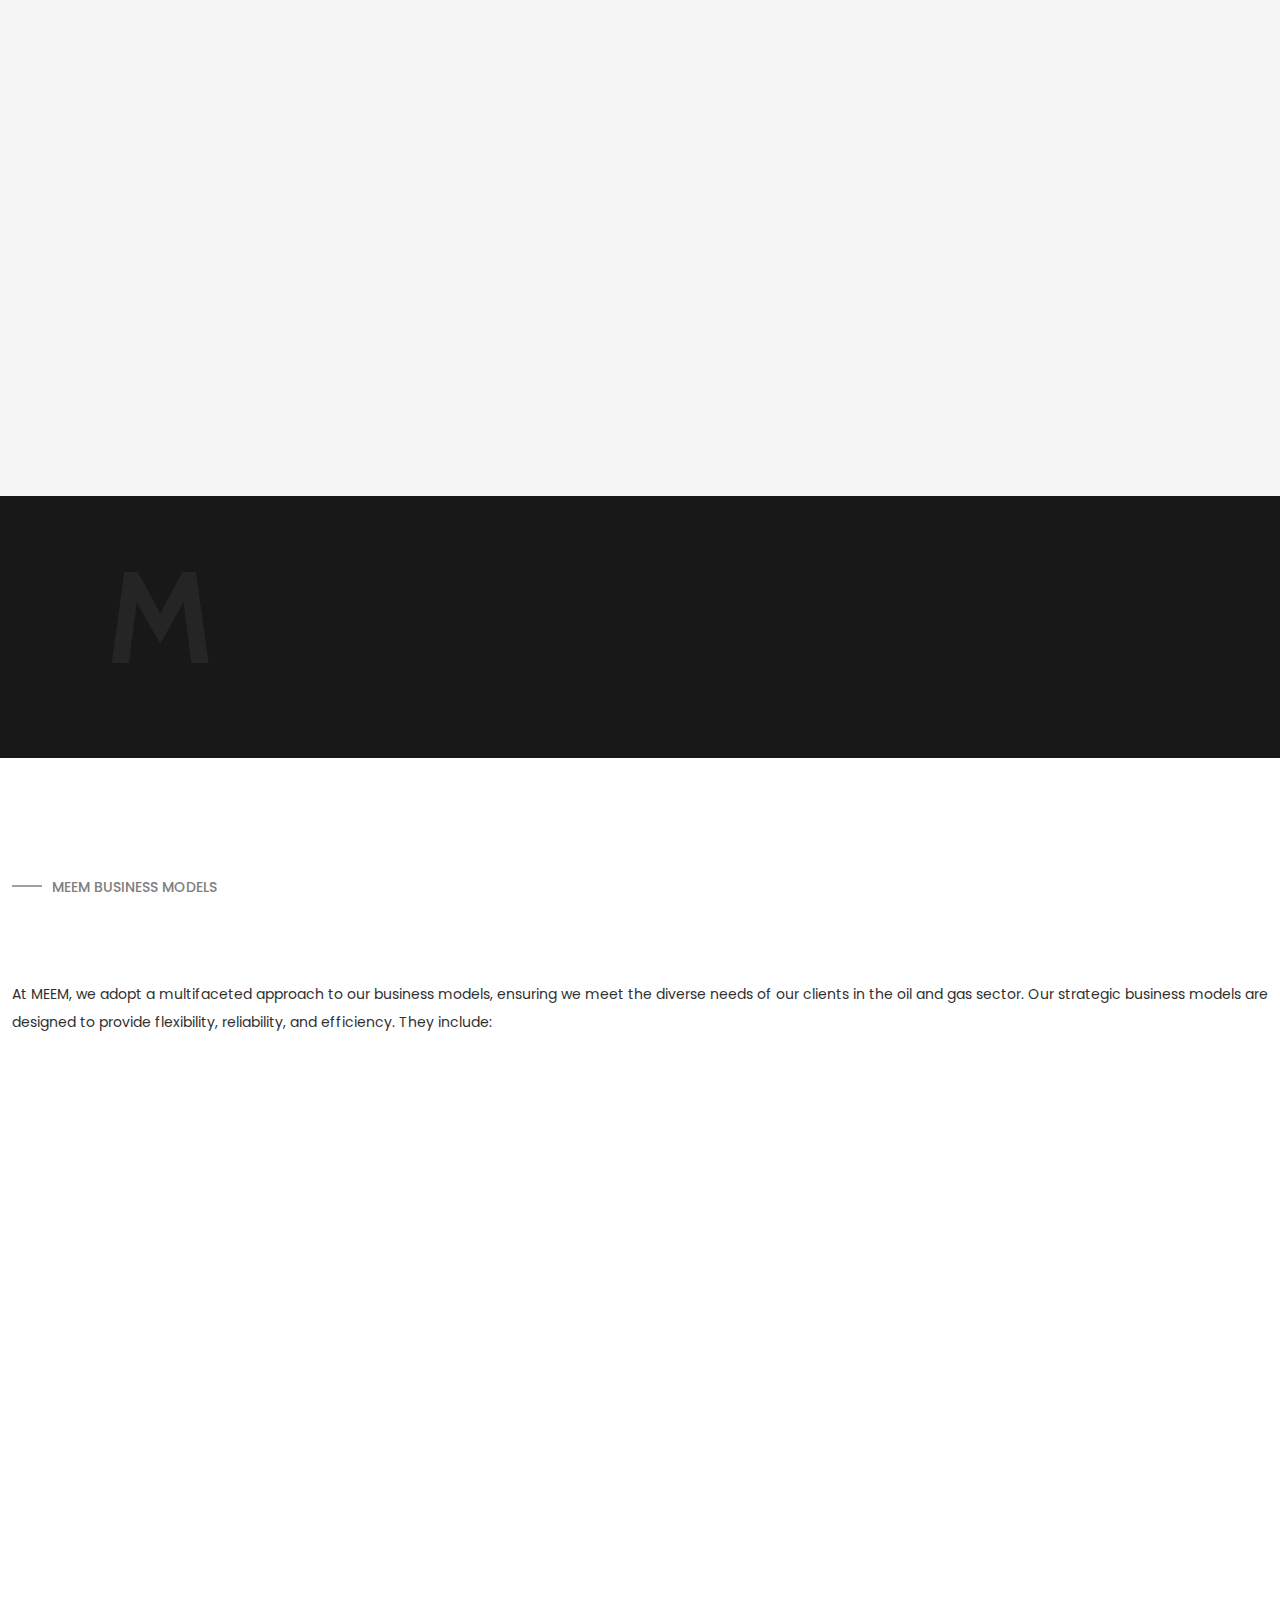
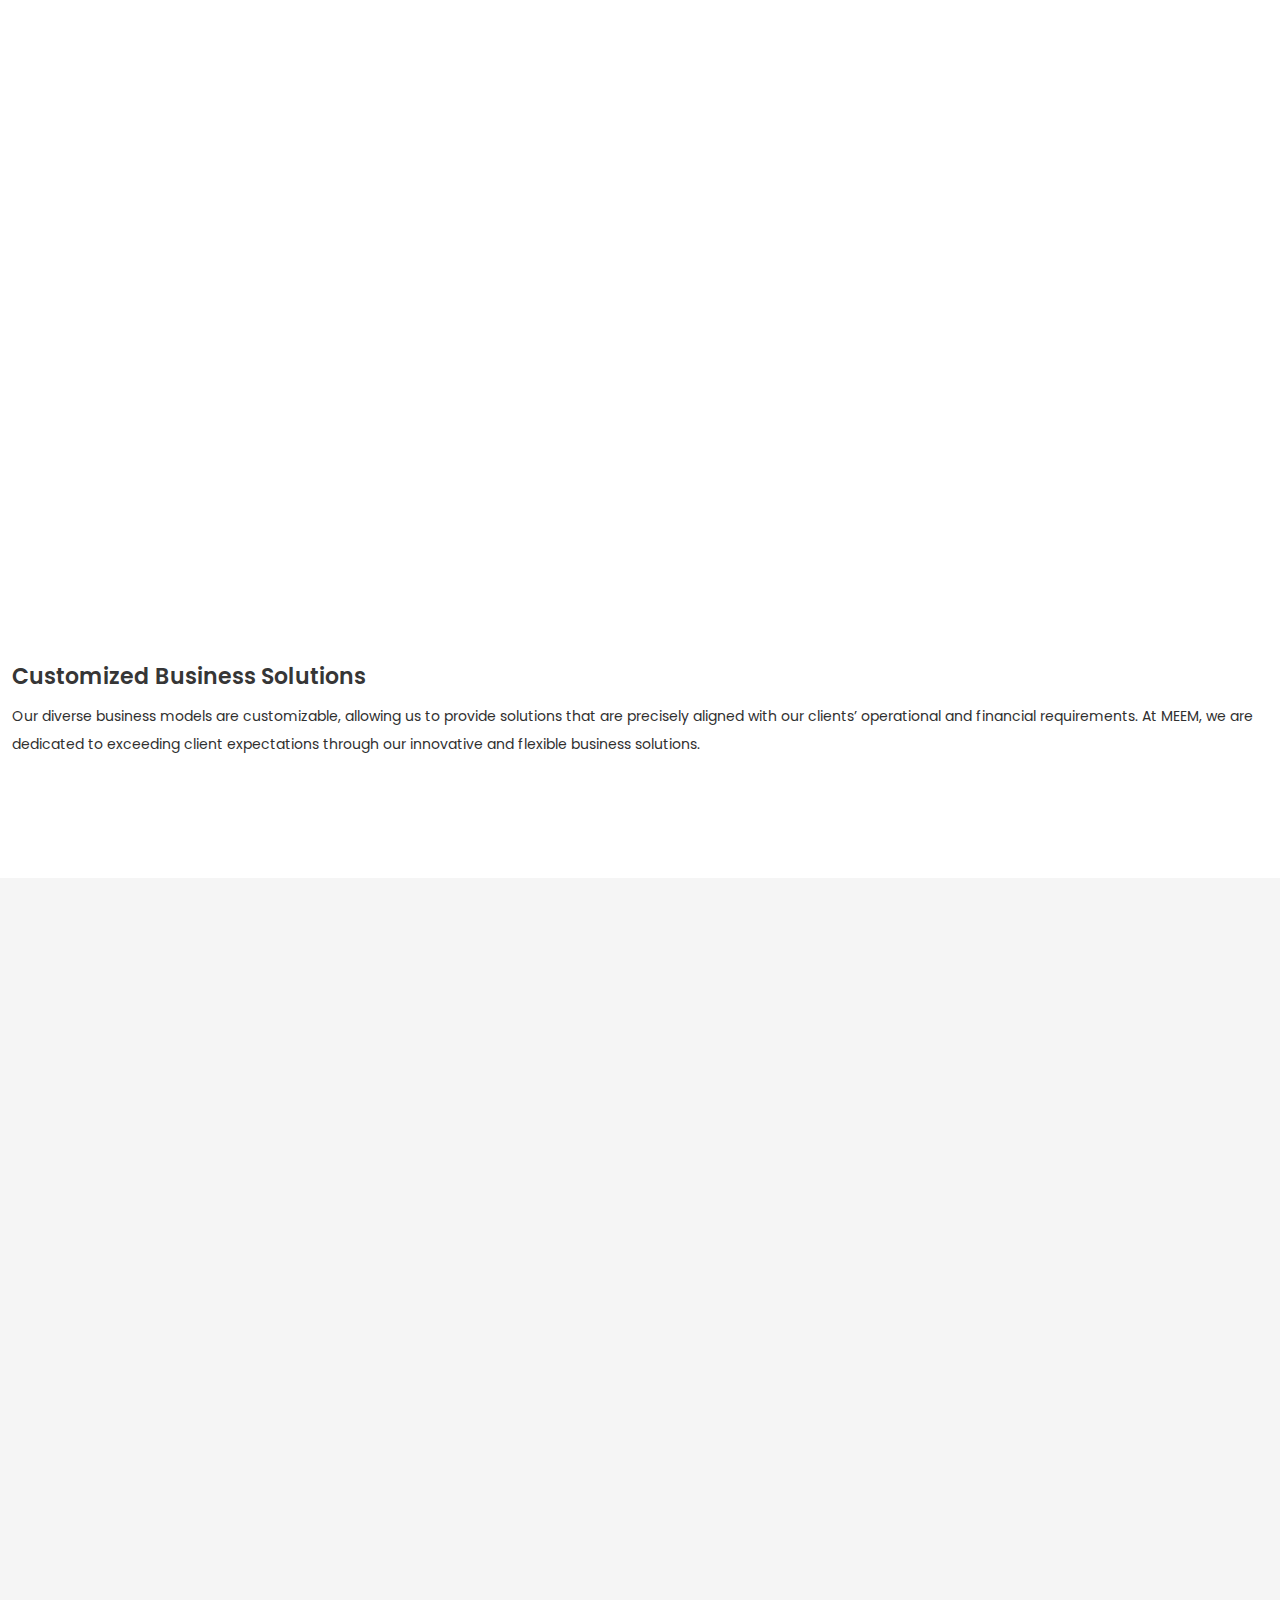
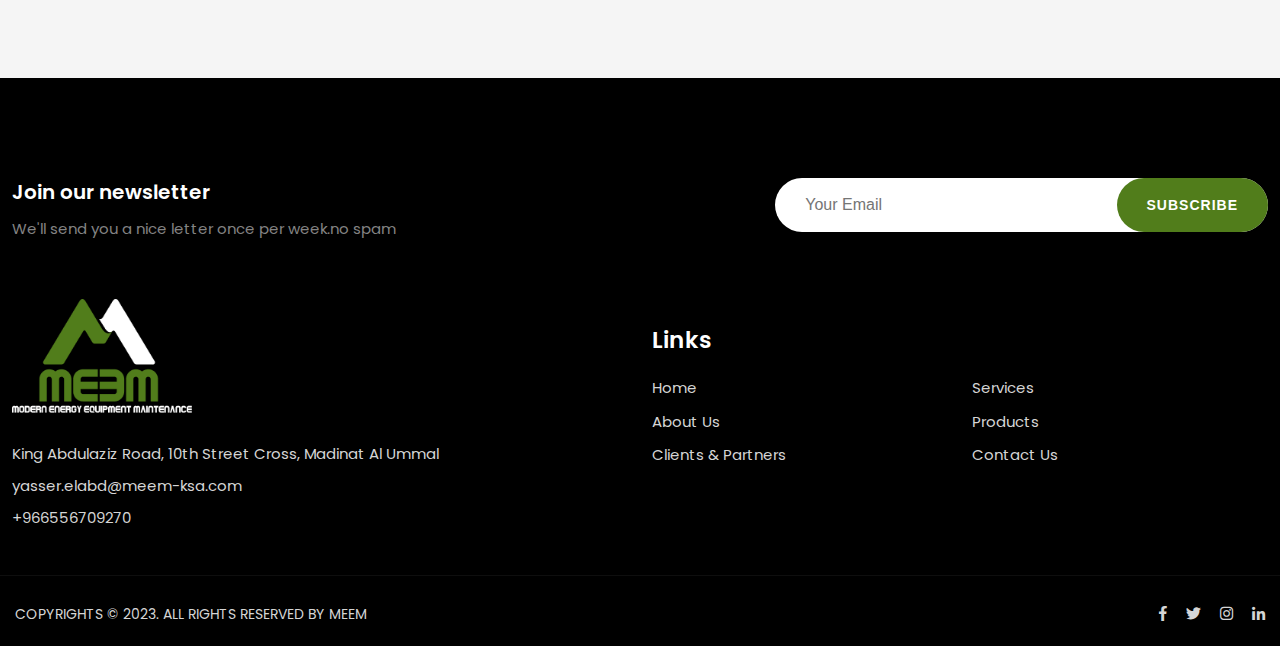
<file: about.html>
<!DOCTYPE html>
<html lang="zxx">

<head>
    <meta charset="utf-8">
    <meta http-equiv="X-UA-Compatible" content="IE=edge" />
    <meta name="viewport" content="width=device-width, initial-scale=1, maximum-scale=1" />
    <meta name="keywords" content="" />
    <meta name="description" content="" />
    <meta name="author" content="" />
    <title>MEEM</title>
    <link href="img/favicon.png" rel="icon" />
    <link href="https://fonts.googleapis.com/css2?family=Cabin:wght@700&family=Poppins:ital,wght@0,100;0,200;0,300;0,400;0,500;0,600;0,700;0,800;1,300;1,400&display=swap" rel="stylesheet">
    <link rel="shortcut icon" href="img/favicon.ico" />
    <link rel="stylesheet" href="css/owl.carousel.min.css" />
    <link rel="stylesheet" href="css/owl.theme.default.min.css" />
    <link rel="stylesheet" href="css/style.css" />
    <link rel="stylesheet" href="css/aos.css" />

</head>

<body>

    <div id="preloader">
    </div>


    <div class="progress-wrap cursor-pointer">
        <svg class="progress-circle svg-content" width="100%" height="100%" viewBox="-1 -1 102 102">
            <path d="M50,1 a49,49 0 0,1 0,98 a49,49 0 0,1 0,-98" />
        </svg>
    </div>


    <div class="mouse-cursor cursor-outer"></div>
    <div class="mouse-cursor cursor-inner"></div>

    <nav class="navbar navbar-expand-lg">
        <div class="container-fluid">

            <a class="logo" href="index.html">
                <img src="img/logo.png" alt="logo">
            </a>

            <button class="navbar-toggler" type="button" data-toggle="collapse" data-target="#navbarSupportedContent"
                aria-controls="navbarSupportedContent" aria-expanded="false" aria-label="Toggle navigation">
                <span class="icon-bar"><i class="fas fa-bars"></i></span>
            </button>

            <div class="collapse navbar-collapse" id="navbarSupportedContent">
                <ul class="navbar-nav ms-auto valign">
                    <li class="nav-item">
                        <a class="nav-link" href="index.html">Home</a>
                    </li>
                    <li class="nav-item">
                        <a class="nav-link" href="about.html">About Us</a>
                    </li>
                    <li class="nav-item">
                        <a class="nav-link" href="client.html">Clients & Partners</a>
                    </li>
                    <li class="nav-item">
                        <a class="nav-link" href="service.html">Services</a>
                    </li>
                    <li class="nav-item">
                        <a class="nav-link" href="product.html">Products</a>
                    </li>
                    <li class="nav-item">
                        <a class="nav-link" href="contact.html">
                            <button class="btn-curve btn-lit">
                                <span>Contact Us</span>
                            </button>
                        </a>
                    </li>
                </ul>
               
            </div>
        </div>
    </nav>


    <header class="pages-header bg-img valign parallaxie" data-background="img/slide/inner.jpg" data-overlay-dark="5">
        <div class="container">
            <div class="row">
                <div class="col-lg-12">
                    <div class="cont text-center">
                        <h1>About Us</h1>
                        <div class="path">
                            <a href="index.html">Home</a><span>/</span><a href="about.html" class="active">About Us</a>
                        </div>
                    </div>
                </div>
            </div>
        </div>
    </header>




    <div class="main-content about-page">

     
        <div class="about section-padding">
            <div class="container">
                <div class="row d-flex align-items-center">
                    <div class="col-lg-6" data-aos="fade-right" data-aos-duration="1000">
                        <img src="img/about/about-main-2.png" alt="">
                     </div>
                    <div class="col-lg-6 valign" data-aos="fade-left" data-aos-duration="1000">
                        <div class="content-inner">
                            <div class="sub-title">
                                <h6>About Us</h6>
                                <span></span>               
                            </div>
                            <h3 class="main-title wow" data-splitting>Who <span class="clr-main">we are</span></h3>
                            <p class="wow txt">MEEM is a Saudi Arabian Company that provides Oil & Gas 
                                Equipment Rentals for Drilling and Production Activities. Our 
                                equipment is offered  on rental, lease or direct sales bases along 
                                with a full range of spares and accessories. <br>
                                Apart from being a 100% Saudi Company (which is an 
                                IKTVA advantage), we were established to support the 
                                industry with a business model that allows our customers to 
                                reduce their Capex burden. We Specialize in Sand 
                                Management & Expendable clean up and flow back systems 
                                enabling our customers to tackle their variable market needs 
                                using OPEX budget rather than Capex. Our Well Testing 
                                Equipment is built to the highest industry standards "API6a, 
                                API16c, DNV 2.7- 1, ASME VIII DIV2" designed to enhance 
                                operability. <br>
                                In accordance with In-Kingdom Total Value Add (IKTVA) 
                                program, MEEM emboldens the evolution of a viable, cost- 
                                effective, industry-focused and globally competitive and 
                                efficient services offered by the best experienced engineers in 
                                the field.
                            </p>
                           
                            
                        </div>
                    </div>
                    

                </div>
            </div>
        </div>

        <div class="mv-section section-padding">
            <div class="container">
                <div class="row">
                    <div class="col-md-12 mb-20">
                        <div class="sub-title">
                            <h6>Mission & Vision</h6>
                            <span></span>               
                        </div>
                        <h3 class="main-title wow" data-splitting>Our <span class="clr-main">Mission & Vision</span></h3>
                    </div>
                    <div class="col-md-6" data-aos="fade-up">
                        <div class="mv-image">
                            <img src="img/about/abt-inner.png" alt="" class="mv-img1">
                            <img src="img/about/circle.png" alt="" class="mv-img2">
                        </div>

                    </div>
                    <div class="col-md-6 valign">
                        <div class="vm-content">
                            <div class="mission-vision" data-aos="fade-up">
                                <h3 class="wow" data-splitting>Our <span class="clr-main">Mission</span></h3>
                                <p>To become one of the first 100% Saudi service provider to support
                                    the Oil & Gas service industry in the Kingdom.</p>
                            </div>
                            <div class="mission-vision mb-0" data-aos="fade-up">
                                <h3 class="wow" data-splitting>Our <span class="clr-main">Vision</span></h3>
                                <p>With a dedicated team of highly technical and service minded team, 
                                    we at MEEM offer our customers a comprehensive fleet of rental 
                                    equipment and services for use in a harsh natural environment. 
                                    MEEM offers the offshore and onshore industry excellent surface 
                                    equipment for well test and well clean-up operations.</p>
                            </div>
                        </div>
                       
                    </div>

                   
                </div>
            </div>
        </div>
        <div class="meem-section">
            <div class="container">
                <div class="row">
                    <div class="col-md-3 meem-box">
                        <h2>M</h2>
                        <div class="meem-content" data-aos="fade-up">
                            <h3 class="wow" data-splitting>Maximizing</h3>
                            <h5 class="wow" data-splitting>Customers benefits</h5>
                        </div>
                    </div>
                    <div class="col-md-3 meem-box" data-aos="fade-up">
                        <h2>E</h2>
                        <div class="meem-content">
                            <h3 class="wow" data-splitting>Embrace</h3>
                            <h5>Safety as a way of life</h5>
                        </div>
                    </div>
                    <div class="col-md-3 meem-box" data-aos="fade-up">
                        <h2>E</h2>
                        <div class="meem-content">
                            <h3 class="wow" data-splitting>Empower</h3>
                            <h5>Our employees</h5>
                        </div>
                    </div>
                    <div class="col-md-3 meem-box" data-aos="fade-up">
                        <h2>M</h2>
                        <div class="meem-content">
                            <h3 class="wow" data-splitting>Master</h3>
                            <h5 class="wow" data-splitting>Everything we do</h5>
                        </div>
                    </div>
                </div>
               
            </div>
        </div>

        <div class="business-section service-section section-padding">
            <div class="container">
                <div class="row">
                    <div class="col-lg-12">
                        <div class="content">
                            <div class="sub-title">
                                <h6>Meem business models</h6>
                                <span></span>               
                            </div>
                            <h3 class="main-title wow" data-splitting>Business <span class="clr-main">Models</span></h3>
                            <p>At MEEM, we adopt a multifaceted approach to our business models, ensuring we meet the diverse needs of our clients in the oil and gas sector. Our strategic business models are designed to provide flexibility, reliability, and efficiency. They include:</p>
                            <div class="row">
                                <div class="business-area" data-aos="fade-up">
                                    <div class="row d-flex align-items-center flex-column flex-md-row">
                                        <div class="col-lg-1">
                                            <h5>01</h5>
                                        </div>
                                        <div class="col-lg-3">
                                            <h2>Drilling Accessories</h2>
                                        </div>
                                
                                        <div class="col-lg-8">
                                            <p>We supply a comprehensive range of high-quality drilling accessories, essential for efficient and effective drilling operations. Our accessories are designed to meet the rigorous demands of the oil and gas industry, ensuring optimum performance and durability.</p>
                                        </div>
                                    </div>
                                </div>
                                <div class="business-area" data-aos="fade-up">
                                    <div class="row d-flex align-items-center flex-column flex-md-row">
                                        <div class="col-lg-1">
                                            <h5>02</h5>
                                        </div>
                                        <div class="col-lg-3">
                                            <h2>Equipment Lease to Own</h2>
                                        </div>
                                       
                                        <div class="col-lg-8">
                                            <p>Our lease-to-own model provides clients with a flexible and cost-effective solution to acquire essential equipment. It offers the advantage of utilizing the equipment immediately with the option to purchase at the end of the lease term, optimizing financial flexibility.</p>
                                        </div>
                                    </div>
                                </div>
                                <div class="business-area" data-aos="fade-up">
                                    <div class="row d-flex align-items-center flex-column flex-md-row">
                                        <div class="col-lg-1">
                                            <h5>03</h5>
                                        </div>
                                        <div class="col-lg-3">
                                            <h2>Equipment Maintenance</h2>
                                        </div>
                               
                                        <div class="col-lg-8">
                                            <p>Our expert team provides exceptional equipment maintenance services, ensuring the longevity and optimal functionality of your equipment. We emphasize preventive maintenance and timely repairs, minimizing downtime and maintaining operational efficiency.</p>
                                        </div>
                                    </div>
                                </div>
                                <div class="business-area" data-aos="fade-up">
                                    <div class="row d-flex align-items-center flex-column flex-md-row">
                                        <div class="col-lg-1">
                                            <h5>04</h5>
                                        </div>
                                        <div class="col-lg-3">
                                            <h2>Equipment Redesign & Engineering</h2>
                                        </div>
                                   
                                        <div class="col-lg-8">
                                            <p>We offer innovative equipment redesign and engineering solutions, optimizing the performance and reliability of equipment. Our experienced engineers utilize advanced technologies and methodologies to enhance equipment functionality and meet specific client requirements.</p>
                                        </div>
                                    </div>
                                </div>
                                <div class="business-area" data-aos="fade-up">
                                    <div class="row d-flex align-items-center flex-column flex-md-row">
                                        <div class="col-lg-1">
                                            <h5>05</h5>
                                        </div>
                                        <div class="col-lg-3">
                                            <h2>Equipment Lease</h2>
                                        </div>
                                   
                                        <div class="col-lg-8">
                                            <p>MEEM offers flexible equipment leasing options, allowing clients to access top-quality equipment without the financial burden of purchasing. Our leasing solutions are tailored to meet individual client needs, ensuring availability and operational readiness of equipment when needed.</p>
                                        </div>
                                    </div>
                                </div>
                                <div class="business-area" data-aos="fade-up">
                                    <div class="row d-flex align-items-center flex-column flex-md-row">
                                        <div class="col-lg-1">
                                            <h5>06</h5>
                                        </div>
                                        <div class="col-lg-3">
                                            <h2>Equipment Sales</h2>
                                        </div>
                                    
                                        <div class="col-lg-8">
                                            <p>We provide a variety of equipment for direct purchase, meeting the diverse needs of our clients. Our equipment is manufactured to the highest industry standards, ensuring reliability, durability, and optimal performance.</p>
                                        </div>
                                    </div>
                                </div>
                                <div class="business-area border-b0" data-aos="fade-up">
                                    <div class="row d-flex align-items-center flex-column flex-md-row">
                                        <div class="col-lg-1">
                                            <h5>07</h5>
                                        </div>
                                        <div class="col-lg-3">
                                            <h2>Spare Parts Sale</h2>
                                        </div>
                                   
                                        <div class="col-lg-8">
                                            <p>MEEM supplies a wide range of spare parts and accessories, ensuring the continuous and seamless operation of your equipment. Our spare parts are of the highest quality, designed to meet the exacting standards of the oil and gas industry.</p>
                                        </div>
                                    </div>
                                </div>
                            </div>
                            <div class="row">
                                <div class="col-md-12 custm-soltn">
                                    <h4>Customized Business Solutions</h4>
                                    <p>Our diverse business models are customizable, allowing us to provide solutions that are precisely aligned with our clients’ operational and financial requirements. At MEEM, we are dedicated to exceeding client expectations through our innovative and flexible business solutions.</p>
                                </div>
                            </div>
                        </div>
                    </div>
                   

                </div>
            </div>
        </div>

        <div class="founder-section section-padding">
            <div class="container">
                <div class="row gx-5" data-aos="fade-up" data-aos-duration="1000">
                    <div class="col-lg-5">
                        <img src="img/about/co-founder.png" alt="" class="img-fluid">
                    </div>
                    <div class="col-lg-7 valign">
                        <div class="founder-div">
                            <div class="sub-title">
                                <h6>Board of Director</h6>
                                <span></span>               
                            </div>
                            <h3 class="main-title wow" data-splitting>Our <span class="clr-main">Founder</span></h3>
                            <div class="col-md-12 founder-details">
                                <p>MEEM was founded in 2020 with a business idea: "To be the best local leader in 
                                    well-testing service providing and manufacturing in the MENA region" <br>
                                    Since 2011, Mr. Thobaiti is a shareholder/owner as well as the Deputy Managing 
                                    Director of Takamul Project Management Co. <br>
                                    Mr. Thobaiti has more than Seventeen (17) years proven track record of 
                                    performance success, planning, coordination, supervision of construction process 
                                    and service support at Petro-chemical companies such as Saudi Aramco Total 
                                    Refinery and Petrochemical (SATOROP). <br>
                                    He is specialized in project management, planning, designing and maintenance 
                                    engineering. Additionally, he is a member of the Project Management Institute, 
                                    Institute of Transportation Engineers, Saudi Society for Technology Development 
                                    and Transfer, Saudi Council of Engineers, Architects Int'l Group of the Middle East 
                                    and the American Institute of Architects.</p>
                                    <div class="founder-img">
                                        <!-- <img src="img/founder.png" alt=""> -->
                                        <div class="founder-name">
                                            <h4>Majid Al-Thobaiti</h4>
                                            <h6>Founder</h6>
                                        </div>
                                    </div>
                            </div>
                        </div>
                        
                    </div>
                
                </div>
            </div>
        </div>


        <footer>
            <div class="container">
                <div class="newsletter">
                    <div class="row">
                        <div class="col-md-6">
                            <h4>Join our newsletter</h4>
                            <p>We'll send you a nice letter once per week.no spam</p>
                        </div>
                        <div class="col-md-6">
                            <form>
                                <div class="form-group custom-font">
                                    <input type="email" name="subscribe" placeholder="Your Email">
                                    <button class="cursor-pointer">Subscribe</button>
                                </div>
                            </form>
                        </div>
                    </div>
                </div>
                <div class="row">
                    <div class="col-md-6">
                        <div class="footer-img">
                            <img src="img/logo.png" alt="">
                            <h6><a href="#">King Abdulaziz Road, 10th Street Cross, Madinat Al Ummal</a></h6>
                            <h6><a href="mailto:yasser.elabd@meem-ksa.com">yasser.elabd@meem-ksa.com</a></h6>
                            <h6><a href="tel:966556709270">+966556709270</a></h6>
                        </div>
                    </div>
                    <div class="col-md-6">
                        <div class="quick-links">
                            <div class="row">
                                <h4>Links</h4>
                                <div class="col-md-6">
                                    <ul>
                                        <li><a href="index.html">Home</a></li>
                                        <li><a href="about.html">About Us</a></li>
                                        <li><a href="client.html">Clients & Partners</a></li>
                                    </ul>
                                </div>
                                <div class="col-md-6">
                                    <ul>
                                        <li><a href="service.html">Services</a></li>
                                        <li><a href="product.html">Products</a></li>
                                        <li><a href="contact.html">Contact Us </a></li>
                                    </ul>
                                </div>
                            </div>
                        </div>
                       
                    </div>
                </div>
            </div>
            <hr>
            <div class="container bottom-footer">
                <div class="row">
                    <div class="col-md-6">
                        <a href="#" class="copyright">COPYRIGHTS © 2023. ALL RIGHTS RESERVED BY MEEM</a>
                    </div>
                    <div class="col-md-6">
                        <div class="social">
                            <a href="#" class="icon">
                                <i class="fab fa-facebook-f"></i>
                            </a>
                            <a href="#" class="icon">
                                <i class="fab fa-twitter"></i>
                            </a>
                            <a href="#" class="icon">
                                <i class="fab fa-instagram"></i>
                            </a>
                            <a href="#" class="icon">
                                <i class="fab fa-linkedin-in"></i>
                            </a>
                        </div>
                    </div>
                </div>
            </div>
        </footer>

    </div>







    <script src="js/jquery-3.0.0.min.js"></script>
    <script src="js/plugins.js"></script>
    <script src="js/owl.carousel.min.js"></script>
    <script src="js/scripts.js"></script>
    <script src="js/aos.js"></script>
    <script>
        AOS.init({
            disable: 'mobile'
        });
    </script>

</body>

</html>
</file>
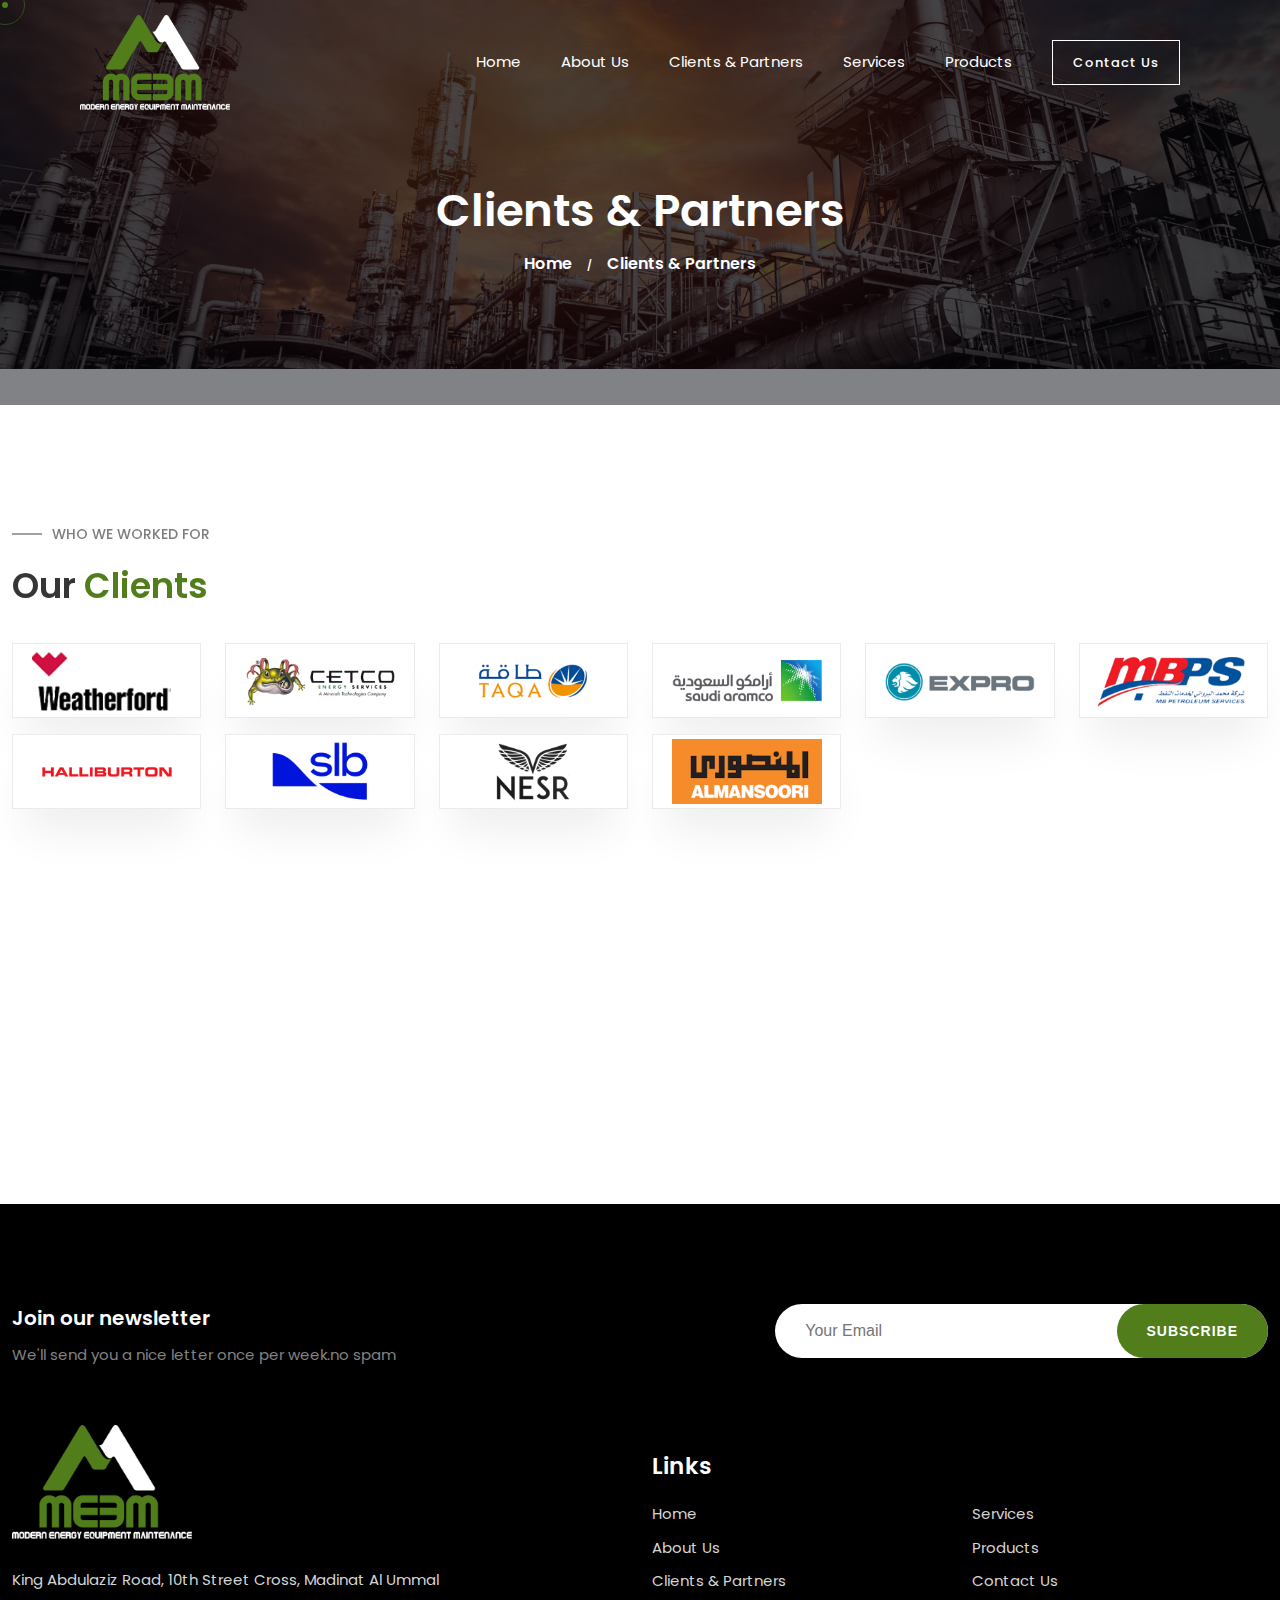
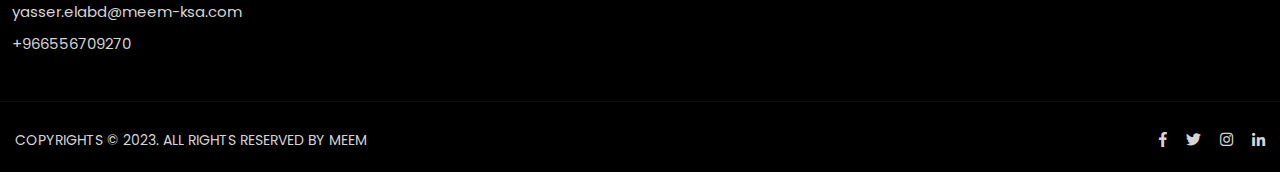
<file: client.html>
<!DOCTYPE html>
<html lang="zxx">

<head>
    <meta charset="utf-8">
    <meta http-equiv="X-UA-Compatible" content="IE=edge" />
    <meta name="viewport" content="width=device-width, initial-scale=1, maximum-scale=1" />
    <meta name="keywords" content="" />
    <meta name="description" content="" />
    <meta name="author" content="" />
    <title>MEEM</title>
    <link href="img/favicon.png" rel="icon" />
    <link href="https://fonts.googleapis.com/css2?family=Cabin:wght@700&family=Poppins:ital,wght@0,100;0,200;0,300;0,400;0,500;0,600;0,700;0,800;1,300;1,400&display=swap" rel="stylesheet">
    <link rel="shortcut icon" href="img/favicon.ico" />
    <link rel="stylesheet" href="css/owl.carousel.min.css" />
    <link rel="stylesheet" href="css/owl.theme.default.min.css" />
    <link rel="stylesheet" href="css/style.css" />
    <link rel="stylesheet" href="css/aos.css" />

</head>

<body>

    <div id="preloader">
    </div>


    <div class="progress-wrap cursor-pointer">
        <svg class="progress-circle svg-content" width="100%" height="100%" viewBox="-1 -1 102 102">
            <path d="M50,1 a49,49 0 0,1 0,98 a49,49 0 0,1 0,-98" />
        </svg>
    </div>


    <div class="mouse-cursor cursor-outer"></div>
    <div class="mouse-cursor cursor-inner"></div>

    <nav class="navbar navbar-expand-lg">
        <div class="container-fluid">

            <a class="logo" href="index.html">
                <img src="img/logo.png" alt="logo">
            </a>

            <button class="navbar-toggler" type="button" data-toggle="collapse" data-target="#navbarSupportedContent"
                aria-controls="navbarSupportedContent" aria-expanded="false" aria-label="Toggle navigation">
                <span class="icon-bar"><i class="fas fa-bars"></i></span>
            </button>

            <div class="collapse navbar-collapse" id="navbarSupportedContent">
                <ul class="navbar-nav ms-auto valign">
                    <li class="nav-item">
                        <a class="nav-link" href="index.html">Home</a>
                    </li>
                    <li class="nav-item">
                        <a class="nav-link" href="about.html">About Us</a>
                    </li>
                    <li class="nav-item">
                        <a class="nav-link" href="client.html">Clients & Partners</a>
                    </li>
                    <li class="nav-item">
                        <a class="nav-link" href="service.html">Services</a>
                    </li>
                    <li class="nav-item">
                        <a class="nav-link" href="product.html">Products</a>
                    </li>
                    <li class="nav-item">
                        <a class="nav-link" href="contact.html">
                            <button class="btn-curve btn-lit">
                                <span>Contact Us</span>
                            </button>
                        </a>
                    </li>
                </ul>
               
            </div>
        </div>
    </nav>


    <header class="pages-header bg-img valign parallaxie" data-background="img/slide/inner.jpg" data-overlay-dark="5">
        <div class="container">
            <div class="row">
                <div class="col-lg-12">
                    <div class="cont text-center">
                        <h1>Clients & Partners</h1>
                        <div class="path">
                            <a href="index.html">Home</a><span>/</span><a href="client.html" class="active">Clients & Partners</a>
                        </div>
                    </div>
                </div>
            </div>
        </div>
    </header>




    <div class="main-content">

     
        <div class="client-section1 section-padding">
            <div class="container">
                <div class="row">
                    <div class="col-lg-12" data-aos="fade-up">
                        <div class="sub-title">
                            <h6>Who we worked for</h6>
                            <span></span>               
                        </div>
                        <h3 class="main-title wow" data-splitting>Our <span class="clr-main">Clients</span></h3>
                        <div class="row">
                            <div class="col-lg-2 mt-3">
                                <div class="logo-box">
                                    <img src="img/client/logo-1.png"  alt="" class="img-fluid">
                                </div>
                            </div>
                            <div class="col-lg-2 mt-3">
                                <div class="logo-box">
                                    <img src="img/client/logo-2.png"  alt="" class="img-fluid">
                                </div>
                            </div>
                            <div class="col-lg-2 mt-3">
                                <div class="logo-box">
                                    <img src="img/client/logo-3.png"  alt="" class="img-fluid">
                                </div>
                            </div>
                            <div class="col-lg-2 mt-3">
                                <div class="logo-box">
                                    <img src="img/client/logo-4.png"  alt="" class="img-fluid">
                                </div>
                            </div>
                            <div class="col-lg-2 mt-3">
                                <div class="logo-box">
                                    <img src="img/client/logo-5.png"  alt="" class="img-fluid">
                                </div>
                            </div>
                                <div class="col-lg-2 mt-3">
                                    <div class="logo-box">
                                        <img src="img/client/logo-6.png"  alt="" class="img-fluid">
                                    </div>
                                </div>
                                <div class="col-lg-2 mt-3">
                                    <div class="logo-box">
                                        <img src="img/client/logo-7.png"  alt="" class="img-fluid">
                                    </div>
                                </div>
                                <div class="col-lg-2 mt-3">
                                    <div class="logo-box">
                                        <img src="img/client/logo-8.png"  alt="" class="img-fluid">
                                    </div>
                                </div>
                                <div class="col-lg-2 mt-3">
                                    <div class="logo-box">
                                        <img src="img/client/logo-9.png"  alt="" class="img-fluid">
                                    </div>
                                </div>
                                <div class="col-lg-2 mt-3">
                                    <div class="logo-box">
                                        <img src="img/client/logo-10.png"  alt="" class="img-fluid">
                                    </div>
                                </div>
                            
                        </div>
                    </div>                   
                </div>

                <div class="row partner-section1">
                    <div class="col-md-12" data-aos="fade-up">
                        <div class="sub-title">
                            <h6>Who we worked with</h6>
                            <span></span>               
                        </div>
                        <h3 class="main-title wow" data-splitting>Our <span class="clr-main">Partners</span></h3>
                        <div class="row">
                            <div class="col-lg-2 mt-3">
                                <div class="logo-box">
                                    <img src="img/partner/part-logo-1.png"  alt="" class="img-fluid">
                                </div>
                            </div>
                            <div class="col-lg-2 mt-3">
                                <a class="w-100" href="https://www.josephegli.it/en/home-english/" target="_blank">
                                <div class="logo-box">
                                    <img src="img/partner/part-logo-2-1.png"  alt="" class="img-fluid">
                                </div>
                            </a>
                            </div>
                            <div class="col-lg-2 mt-3">
                                <a class="w-100" href="https://www.btoilfield.com/" target="_blank">
                                <div class="logo-box">
                                    <img src="img/partner/part-logo-3.png"  alt="" class="img-fluid">
                                </div>
                            </a>
                            </div>
                            <div class="col-lg-2 mt-3">
                                <a class="w-100" href="https://www.catecegypt.com/" target="_blank">
                                    <div class="logo-box">
                                        <img src="img/partner/part-logo-4.png"  alt="" class="img-fluid">
                                    </div>
                                </a>
                            </div>
                            <!-- <div class="col-lg-2 mt-3">
                                <a class="w-100" href="https://donmashburn.com/" target="_blank">
                                <div class="logo-box">
                                    <img src="img/partner/dmi-logo.png"  alt="" class="img-fluid">
                                </div>
                            </a>
                            </div> -->
                        </div>
                    </div>
                </div>

            </div>

        </div>


        <footer>
            <div class="container">
                <div class="newsletter">
                    <div class="row">
                        <div class="col-md-6">
                            <h4>Join our newsletter</h4>
                            <p>We'll send you a nice letter once per week.no spam</p>
                        </div>
                        <div class="col-md-6">
                            <form>
                                <div class="form-group custom-font">
                                    <input type="email" name="subscribe" placeholder="Your Email">
                                    <button class="cursor-pointer">Subscribe</button>
                                </div>
                            </form>
                        </div>
                    </div>
                </div>
                <div class="row">
                    <div class="col-md-6">
                        <div class="footer-img">
                            <img src="img/logo.png" alt="">
                            <h6><a href="#">King Abdulaziz Road, 10th Street Cross, Madinat Al Ummal</a></h6>
                            <h6><a href="mailto:yasser.elabd@meem-ksa.com">yasser.elabd@meem-ksa.com</a></h6>
                            <h6><a href="tel:966556709270">+966556709270</a></h6>
                        </div>
                    </div>
                    <div class="col-md-6">
                        <div class="quick-links">
                            <div class="row">
                                <h4>Links</h4>
                                <div class="col-md-6">
                                    <ul>
                                        <li><a href="index.html">Home</a></li>
                                        <li><a href="about.html">About Us</a></li>
                                        <li><a href="client.html">Clients & Partners</a></li>
                                    </ul>
                                </div>
                                <div class="col-md-6">
                                    <ul>
                                        <li><a href="service.html">Services</a></li>
                                        <li><a href="product.html">Products</a></li>
                                        <li><a href="contact.html">Contact Us </a></li>
                                    </ul>
                                </div>
                            </div>
                        </div>
                       
                    </div>
                </div>
            </div>
            <hr>
            <div class="container bottom-footer">
                <div class="row">
                    <div class="col-md-6">
                        <a href="#" class="copyright">COPYRIGHTS © 2023. ALL RIGHTS RESERVED BY MEEM</a>
                    </div>
                    <div class="col-md-6">
                        <div class="social">
                            <a href="#" class="icon">
                                <i class="fab fa-facebook-f"></i>
                            </a>
                            <a href="#" class="icon">
                                <i class="fab fa-twitter"></i>
                            </a>
                            <a href="#" class="icon">
                                <i class="fab fa-instagram"></i>
                            </a>
                            <a href="#" class="icon">
                                <i class="fab fa-linkedin-in"></i>
                            </a>
                        </div>
                    </div>
                </div>
            </div>
        </footer>

    </div>







    <script src="js/jquery-3.0.0.min.js"></script>
    <script src="js/plugins.js"></script>
    <script src="js/owl.carousel.min.js"></script>
    <script src="js/scripts.js"></script>
    <script src="js/aos.js"></script>
    <script>
        AOS.init({
            disable: 'mobile'
        });
    </script>


</body>

</html>
</file>
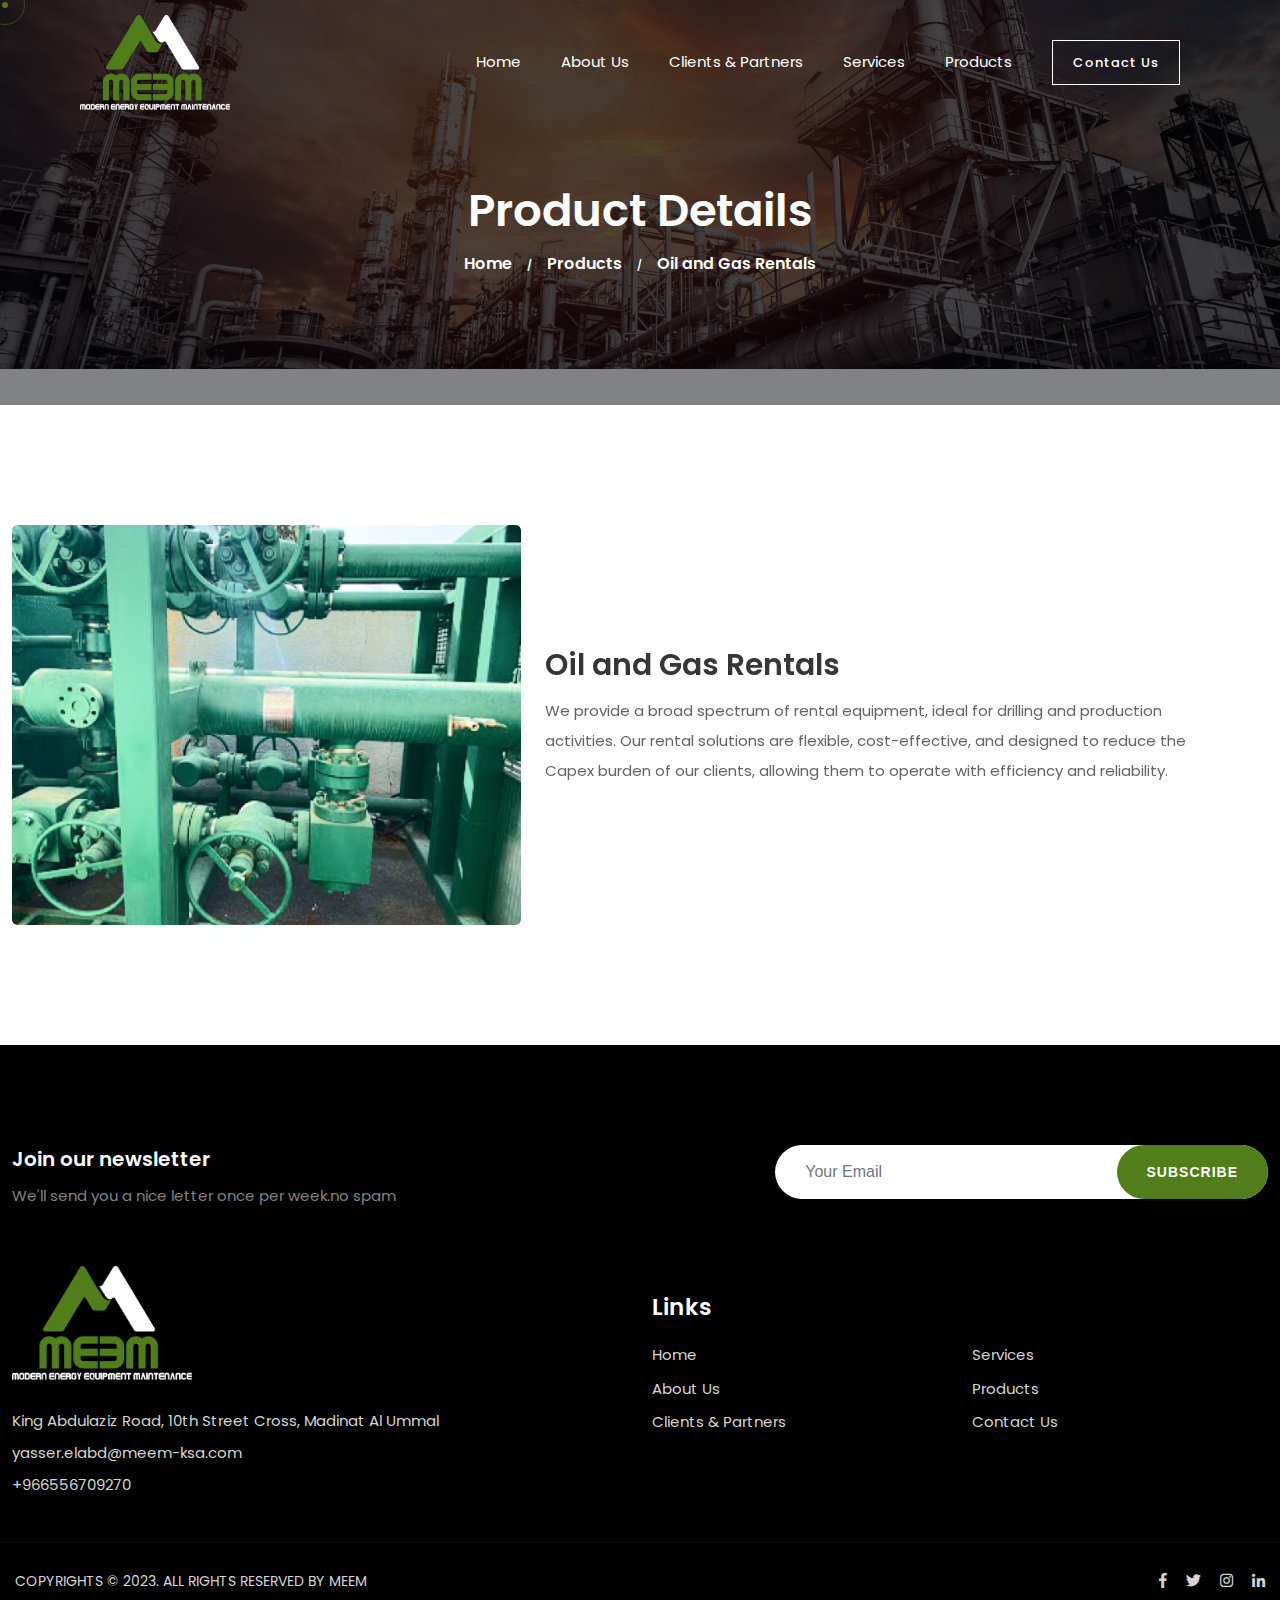
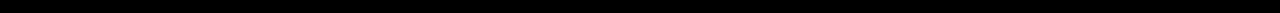
<file: oil-gas.html>
<!DOCTYPE html>
<html lang="zxx">

<head>
    <meta charset="utf-8">
    <meta http-equiv="X-UA-Compatible" content="IE=edge" />
    <meta name="viewport" content="width=device-width, initial-scale=1, maximum-scale=1" />
    <meta name="keywords" content="" />
    <meta name="description" content="" />
    <meta name="author" content="" />
    <title>MEEM</title>
    <link href="img/favicon.png" rel="icon" />
    <link href="https://fonts.googleapis.com/css2?family=Cabin:wght@700&family=Poppins:ital,wght@0,100;0,200;0,300;0,400;0,500;0,600;0,700;0,800;1,300;1,400&display=swap" rel="stylesheet">
    <link rel="shortcut icon" href="img/favicon.ico" />
    <link rel="stylesheet" href="css/owl.carousel.min.css" />
    <link rel="stylesheet" href="css/owl.theme.default.min.css" />
    <link rel="stylesheet" href="css/style.css" />
    <link rel="stylesheet" href="css/aos.css" />

</head>

<body>

    <div id="preloader">
    </div>


    <div class="progress-wrap cursor-pointer">
        <svg class="progress-circle svg-content" width="100%" height="100%" viewBox="-1 -1 102 102">
            <path d="M50,1 a49,49 0 0,1 0,98 a49,49 0 0,1 0,-98" />
        </svg>
    </div>


    <div class="mouse-cursor cursor-outer"></div>
    <div class="mouse-cursor cursor-inner"></div>

    <nav class="navbar navbar-expand-lg">
        <div class="container-fluid">

            <a class="logo" href="index.html">
                <img src="img/logo.png" alt="logo">
            </a>

            <button class="navbar-toggler" type="button" data-toggle="collapse" data-target="#navbarSupportedContent"
                aria-controls="navbarSupportedContent" aria-expanded="false" aria-label="Toggle navigation">
                <span class="icon-bar"><i class="fas fa-bars"></i></span>
            </button>

            <div class="collapse navbar-collapse" id="navbarSupportedContent">
                <ul class="navbar-nav ms-auto valign">
                    <li class="nav-item">
                        <a class="nav-link" href="index.html">Home</a>
                    </li>
                    <li class="nav-item">
                        <a class="nav-link" href="about.html">About Us</a>
                    </li>
                    <li class="nav-item">
                        <a class="nav-link" href="client.html">Clients & Partners</a>
                    </li>
                    <li class="nav-item">
                        <a class="nav-link" href="service.html">Services</a>
                    </li>
                    <li class="nav-item">
                        <a class="nav-link" href="product.html">Products</a>
                    </li>
                    <li class="nav-item">
                        <a class="nav-link" href="contact.html">
                            <button class="btn-curve btn-lit">
                                <span>Contact Us</span>
                            </button>
                        </a>
                    </li>
                </ul>
               
            </div>
        </div>
    </nav>


    <header class="pages-header bg-img valign parallaxie" data-background="img/slide/inner.jpg" data-overlay-dark="5">
        <div class="container">
            <div class="row">
                <div class="col-lg-12">
                    <div class="cont text-center">
                        <h1>Product Details</h1>
                        <div class="path">
                            <a href="index.html">Home</a><span>/</span><a href="product.html">Products</a><span>/</span><a href="oil-gas.html" class="active">Oil and Gas Rentals</a>
                        </div>
                    </div>
                </div>
            </div>
        </div>
    </header>




    <div class="main-content">

     
        <div class="product-detail-page section-padding">
            <div class="container">
                <div class="product-datil-bg">
                    <div class="row">
                        <div class="col-lg-5" data-aos="zoom-in">
                           <div class="product-img">
                            <img src="img/product/11.jpg" alt="">
                           </div>
                        </div>
                        <div class="col-lg-7 valign" data-aos="fade-left">
                           <div class="product-detail">
                               <h2>Oil and Gas Rentals</h2>
                               <p>We provide a broad spectrum of rental equipment, ideal for drilling and production activities. Our rental solutions are flexible, cost-effective, and designed to reduce the Capex burden of our clients, allowing them to operate with efficiency and reliability.</p>
                              
                           </div>
                        </div>
                       </div>
                </div>
            </div>
        </div>


        <footer>
            <div class="container">
                <div class="newsletter">
                    <div class="row">
                        <div class="col-md-6">
                            <h4>Join our newsletter</h4>
                            <p>We'll send you a nice letter once per week.no spam</p>
                        </div>
                        <div class="col-md-6">
                            <form>
                                <div class="form-group custom-font">
                                    <input type="email" name="subscribe" placeholder="Your Email">
                                    <button class="cursor-pointer">Subscribe</button>
                                </div>
                            </form>
                        </div>
                    </div>
                </div>
                <div class="row">
                    <div class="col-md-6">
                        <div class="footer-img">
                            <img src="img/logo.png" alt="">
                            <h6><a href="#">King Abdulaziz Road, 10th Street Cross, Madinat Al Ummal</a></h6>
                            <h6><a href="mailto:yasser.elabd@meem-ksa.com">yasser.elabd@meem-ksa.com</a></h6>
                            <h6><a href="tel:966556709270">+966556709270</a></h6>
                        </div>
                    </div>
                    <div class="col-md-6">
                        <div class="quick-links">
                            <div class="row">
                                <h4>Links</h4>
                                <div class="col-md-6">
                                    <ul>
                                        <li><a href="index.html">Home</a></li>
                                        <li><a href="about.html">About Us</a></li>
                                        <li><a href="client.html">Clients & Partners</a></li>
                                    </ul>
                                </div>
                                <div class="col-md-6">
                                    <ul>
                                        <li><a href="service.html">Services</a></li>
                                        <li><a href="product.html">Products</a></li>
                                        <li><a href="contact.html">Contact Us </a></li>
                                    </ul>
                                </div>
                            </div>
                        </div>
                       
                    </div>
                </div>
            </div>
            <hr>
            <div class="container bottom-footer">
                <div class="row">
                    <div class="col-md-6">
                        <a href="#" class="copyright">COPYRIGHTS © 2023. ALL RIGHTS RESERVED BY MEEM</a>
                    </div>
                    <div class="col-md-6">
                        <div class="social">
                            <a href="#" class="icon">
                                <i class="fab fa-facebook-f"></i>
                            </a>
                            <a href="#" class="icon">
                                <i class="fab fa-twitter"></i>
                            </a>
                            <a href="#" class="icon">
                                <i class="fab fa-instagram"></i>
                            </a>
                            <a href="#" class="icon">
                                <i class="fab fa-linkedin-in"></i>
                            </a>
                        </div>
                    </div>
                </div>
            </div>
        </footer>

    </div>







    <script src="js/jquery-3.0.0.min.js"></script>
    <script src="js/plugins.js"></script>
    <script src="js/owl.carousel.min.js"></script>
    <script src="js/scripts.js"></script>
    <script src="js/aos.js"></script>
    <script>
        AOS.init({
            disable: 'mobile'
        });
    </script>

</body>

</html>
</file>
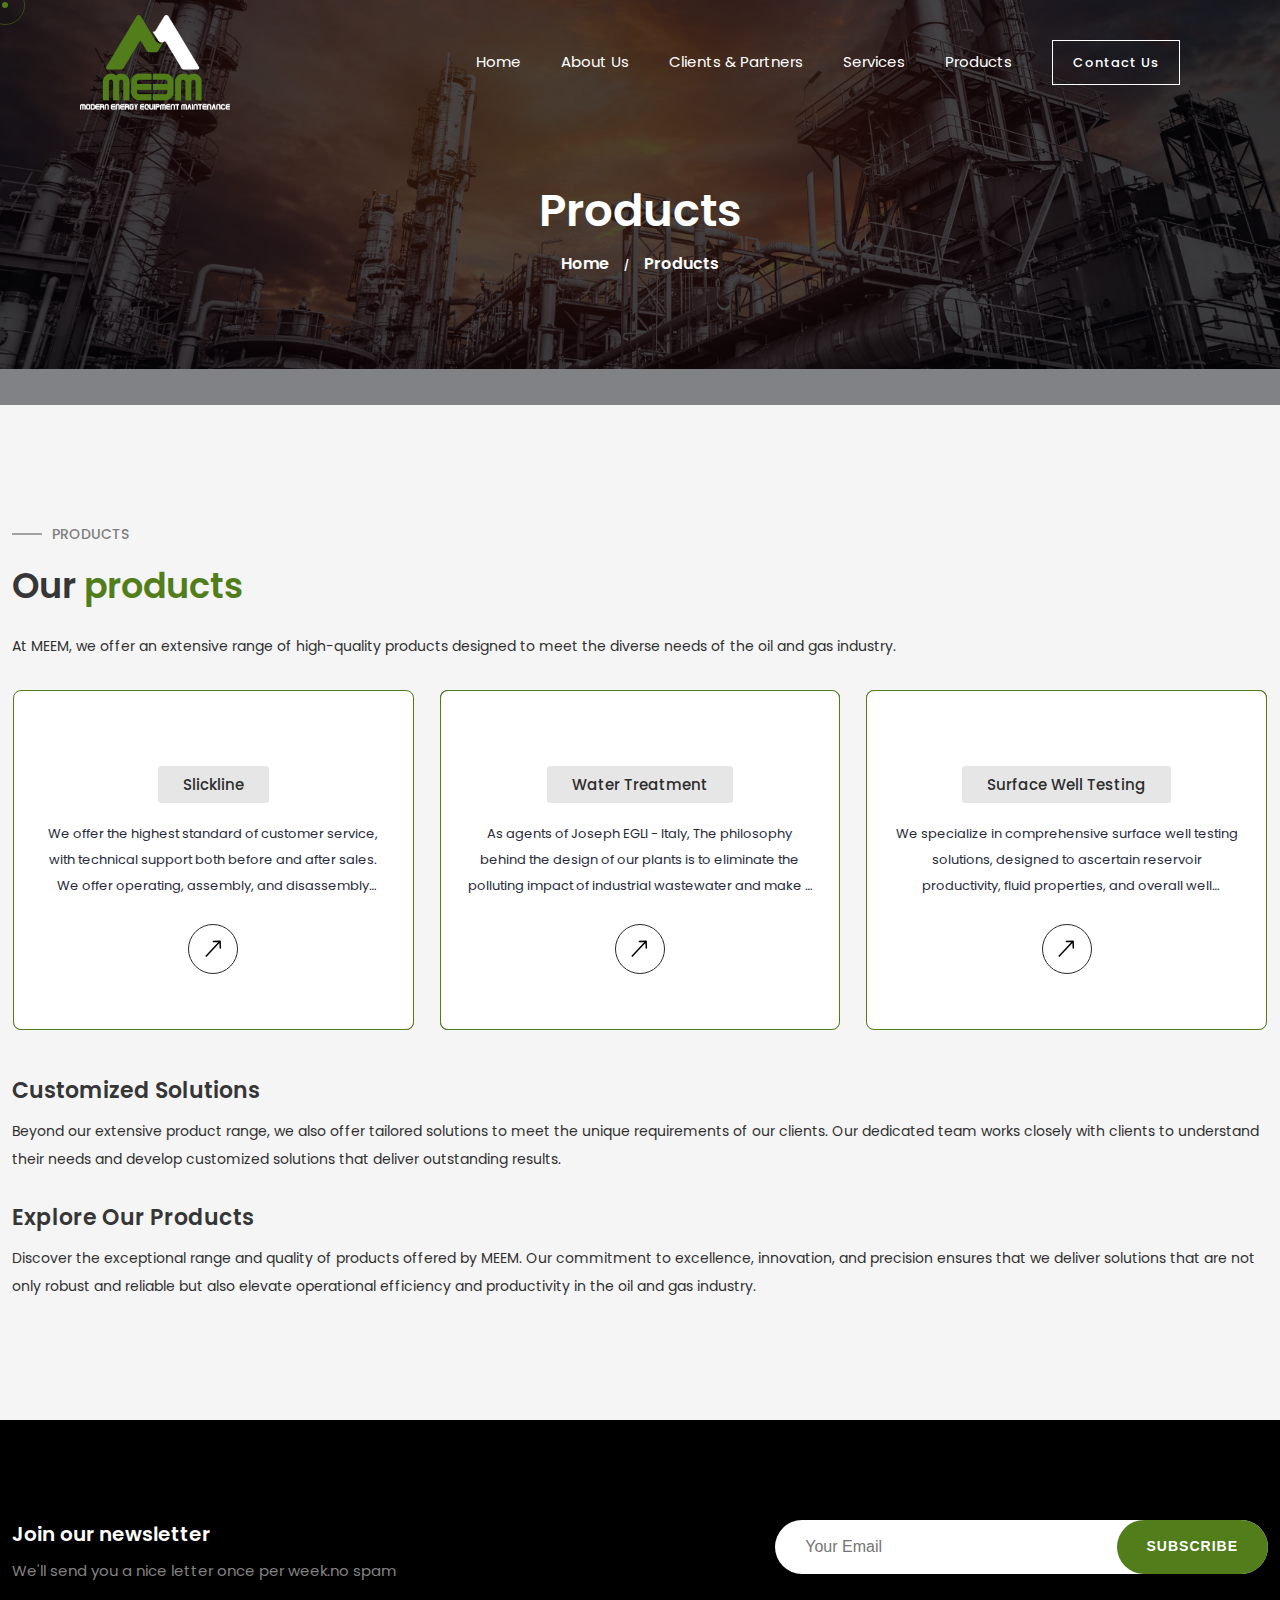
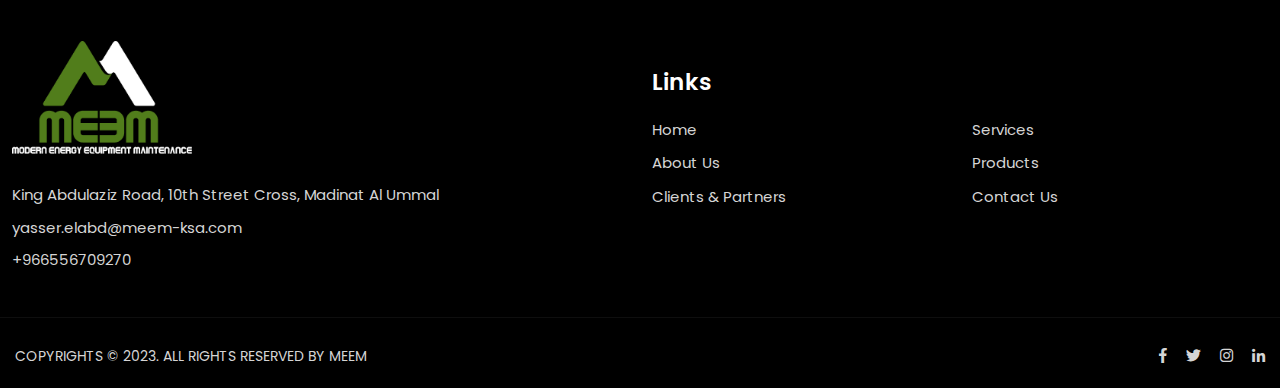
<file: product.html>
<!DOCTYPE html>
<html lang="zxx">

<head>
    <meta charset="utf-8">
    <meta http-equiv="X-UA-Compatible" content="IE=edge" />
    <meta name="viewport" content="width=device-width, initial-scale=1, maximum-scale=1" />
    <meta name="keywords" content="" />
    <meta name="description" content="" />
    <meta name="author" content="" />
    <title>MEEM</title>
    <link href="img/favicon.png" rel="icon" />
    <link href="https://fonts.googleapis.com/css2?family=Cabin:wght@700&family=Poppins:ital,wght@0,100;0,200;0,300;0,400;0,500;0,600;0,700;0,800;1,300;1,400&display=swap" rel="stylesheet">
    <link rel="shortcut icon" href="img/favicon.ico" />
    <link rel="stylesheet" href="css/owl.carousel.min.css" />
    <link rel="stylesheet" href="css/owl.theme.default.min.css" />
    <link rel="stylesheet" href="css/style.css" />
    <link rel="stylesheet" href="css/aos.css" />

</head>

<body>

    <div id="preloader">
    </div>


    <div class="progress-wrap cursor-pointer">
        <svg class="progress-circle svg-content" width="100%" height="100%" viewBox="-1 -1 102 102">
            <path d="M50,1 a49,49 0 0,1 0,98 a49,49 0 0,1 0,-98" />
        </svg>
    </div>


    <div class="mouse-cursor cursor-outer"></div>
    <div class="mouse-cursor cursor-inner"></div>

    <nav class="navbar navbar-expand-lg">
        <div class="container-fluid">

            <a class="logo" href="index.html">
                <img src="img/logo.png" alt="logo">
            </a>

            <button class="navbar-toggler" type="button" data-toggle="collapse" data-target="#navbarSupportedContent"
                aria-controls="navbarSupportedContent" aria-expanded="false" aria-label="Toggle navigation">
                <span class="icon-bar"><i class="fas fa-bars"></i></span>
            </button>

            <div class="collapse navbar-collapse" id="navbarSupportedContent">
                <ul class="navbar-nav ms-auto valign">
                    <li class="nav-item">
                        <a class="nav-link" href="index.html">Home</a>
                    </li>
                    <li class="nav-item">
                        <a class="nav-link" href="about.html">About Us</a>
                    </li>
                    <li class="nav-item">
                        <a class="nav-link" href="client.html">Clients & Partners</a>
                    </li>
                    <li class="nav-item">
                        <a class="nav-link" href="service.html">Services</a>
                    </li>
                    <li class="nav-item">
                        <a class="nav-link" href="product.html">Products</a>
                    </li>
                    <li class="nav-item">
                        <a class="nav-link" href="contact.html">
                            <button class="btn-curve btn-lit">
                                <span>Contact Us</span>
                            </button>
                        </a>
                    </li>
                </ul>
               
            </div>
        </div>
    </nav>


    <header class="pages-header bg-img valign parallaxie" data-background="img/slide/inner.jpg" data-overlay-dark="5">
        <div class="container">
            <div class="row">
                <div class="col-lg-12">
                    <div class="cont text-center">
                        <h1>Products</h1>
                        <div class="path">
                            <a href="index.html">Home</a><span>/</span><a href="product.html" class="active">Products</a>
                        </div>
                    </div>
                </div>
            </div>
        </div>
    </header>




    <div class="main-content">

     
        <div class="product-page product-section section-padding">
            <div class="container">
                <div class="row">
                    <div class="col-lg-12">
                        <div class="content">
                            <div class="sub-title">
                                <h6>Products</h6>
                                <span></span>               
                            </div>
                            <h3 class="main-title wow" data-splitting>Our <span class="clr-main">products</span></h3>
                            <p class="main-disc">At MEEM, we offer an extensive range of high-quality products designed to meet the diverse needs of the oil and gas industry.</p>
                         
                        </div>
                    </div>
                </div>
                <div class="row mb-md-3 mb-0">
        
                    <div class="col-lg-4" data-aos="fade-up">
                        <div class="service-box" style="background-image: url(img/product/2.jpg);">
                            <div class="product-content">
                                <h4>Slickline</h4>
                                <p>We offer the highest standard of customer service, with technical support both before and after sales. We offer operating, assembly, and disassembly instructions for a wide array of our wireline and slickline assemblies.</p>
                                <a href="slickline.html"><div class="pro-arrow">
                                    <svg width="17" height="18" viewBox="0 0 17 18" fill="none" xmlns="http://www.w3.org/2000/svg">
                                        <path d="M15.8567 1.20969C15.8429 0.797336 15.4975 0.47423 15.0851 0.488009L8.36551 0.712544C7.95316 0.726322 7.63005 1.07177 7.64383 1.48412C7.65761 1.89647 8.00306 2.21958 8.41541 2.2058L14.3884 2.00621L14.588 7.97922C14.6018 8.39157 14.9472 8.71468 15.3596 8.7009C15.7719 8.68712 16.095 8.34167 16.0813 7.92932L15.8567 1.20969ZM1.36883 17.0196L15.6557 1.74494L14.5645 0.724332L0.277657 15.999L1.36883 17.0196Z"/>
                                    </svg>
                                        
                                </div></a>
                            </div>
                        </div>
                       
                    </div>
                    <div class="col-lg-4" data-aos="fade-up">
                        <div class="service-box" style="background-image: url(img/service/3.1.jpg);">
                            <div class="product-content">
                                <h4>Water Treatment</h4>
                                <p>As agents of Joseph EGLI - Italy, The philosophy behind the design of our plants is to eliminate the polluting impact of industrial wastewater and make it reusable, preferably in the same industrial cycles that generated it. Joseph EGLI is the owner of extensive know-how and patents developed around the world, offering innovative process technological solutions and high-level consultancy services on the optimization of water treatment in any industrial application. </p>
                                <a href="water-treatment.html"><div class="pro-arrow">
                                    <svg width="17" height="18" viewBox="0 0 17 18" fill="none" xmlns="http://www.w3.org/2000/svg">
                                        <path d="M15.8567 1.20969C15.8429 0.797336 15.4975 0.47423 15.0851 0.488009L8.36551 0.712544C7.95316 0.726322 7.63005 1.07177 7.64383 1.48412C7.65761 1.89647 8.00306 2.21958 8.41541 2.2058L14.3884 2.00621L14.588 7.97922C14.6018 8.39157 14.9472 8.71468 15.3596 8.7009C15.7719 8.68712 16.095 8.34167 16.0813 7.92932L15.8567 1.20969ZM1.36883 17.0196L15.6557 1.74494L14.5645 0.724332L0.277657 15.999L1.36883 17.0196Z"/>
                                    </svg>
                                        
                                </div></a>
                            </div>
                        </div>
                       
                    </div>
                    <div class="col-lg-4" data-aos="fade-up">
                        <div class="service-box" style="background-image: url(img/product/4.jpg);">
                            <div class="product-content">
                                <h4>Surface Well Testing</h4>
                                <p>We specialize in comprehensive surface well testing solutions, designed to ascertain reservoir productivity, fluid properties, and overall well performance. Our testing equipment is built to the highest industry standards, ensuring accurate and reliable results every time.</p>
                                <a href="surface.html"><div class="pro-arrow">
                                    <svg width="17" height="18" viewBox="0 0 17 18" fill="none" xmlns="http://www.w3.org/2000/svg">
                                        <path d="M15.8567 1.20969C15.8429 0.797336 15.4975 0.47423 15.0851 0.488009L8.36551 0.712544C7.95316 0.726322 7.63005 1.07177 7.64383 1.48412C7.65761 1.89647 8.00306 2.21958 8.41541 2.2058L14.3884 2.00621L14.588 7.97922C14.6018 8.39157 14.9472 8.71468 15.3596 8.7009C15.7719 8.68712 16.095 8.34167 16.0813 7.92932L15.8567 1.20969ZM1.36883 17.0196L15.6557 1.74494L14.5645 0.724332L0.277657 15.999L1.36883 17.0196Z"/>
                                    </svg>
                                        
                                </div></a>
                            </div>
                        </div>
                       
                    </div>
                    
                 
                </div>
                <div class="row">
                    <div class="col-md-12 custm-soltn">
                        <h4>Customized Solutions</h4>
                        <p>Beyond our extensive product range, we also offer tailored solutions to meet the unique requirements of our clients. Our dedicated team works closely with clients to understand their needs and develop customized solutions that deliver outstanding results.</p>
                    </div>
                </div>
                <div class="row">
                    <div class="col-md-12 custm-soltn">
                        <h4>Explore Our Products</h4>
                        <p>Discover the exceptional range and quality of products offered by MEEM. Our commitment to excellence, innovation, and precision ensures that we deliver solutions that are not only robust and reliable but also elevate operational efficiency and productivity in the oil and gas industry.</p>
                    </div>
                </div>
            </div>
        </div>


        <footer>
            <div class="container">
                <div class="newsletter">
                    <div class="row">
                        <div class="col-md-6">
                            <h4>Join our newsletter</h4>
                            <p>We'll send you a nice letter once per week.no spam</p>
                        </div>
                        <div class="col-md-6">
                            <form>
                                <div class="form-group custom-font">
                                    <input type="email" name="subscribe" placeholder="Your Email">
                                    <button class="cursor-pointer">Subscribe</button>
                                </div>
                            </form>
                        </div>
                    </div>
                </div>
                <div class="row">
                    <div class="col-md-6">
                        <div class="footer-img">
                            <img src="img/logo.png" alt="">
                            <h6><a href="#">King Abdulaziz Road, 10th Street Cross, Madinat Al Ummal</a></h6>
                            <h6><a href="mailto:yasser.elabd@meem-ksa.com">yasser.elabd@meem-ksa.com</a></h6>
                            <h6><a href="tel:966556709270">+966556709270</a></h6>
                        </div>
                    </div>
                    <div class="col-md-6">
                        <div class="quick-links">
                            <div class="row">
                                <h4>Links</h4>
                                <div class="col-md-6">
                                    <ul>
                                        <li><a href="index.html">Home</a></li>
                                        <li><a href="about.html">About Us</a></li>
                                        <li><a href="client.html">Clients & Partners</a></li>
                                    </ul>
                                </div>
                                <div class="col-md-6">
                                    <ul>
                                        <li><a href="service.html">Services</a></li>
                                        <li><a href="product.html">Products</a></li>
                                        <li><a href="contact.html">Contact Us </a></li>
                                    </ul>
                                </div>
                            </div>
                        </div>
                       
                    </div>
                </div>
            </div>
            <hr>
            <div class="container bottom-footer">
                <div class="row">
                    <div class="col-md-6">
                        <a href="#" class="copyright">COPYRIGHTS © 2023. ALL RIGHTS RESERVED BY MEEM</a>
                    </div>
                    <div class="col-md-6">
                        <div class="social">
                            <a href="#" class="icon">
                                <i class="fab fa-facebook-f"></i>
                            </a>
                            <a href="#" class="icon">
                                <i class="fab fa-twitter"></i>
                            </a>
                            <a href="#" class="icon">
                                <i class="fab fa-instagram"></i>
                            </a>
                            <a href="#" class="icon">
                                <i class="fab fa-linkedin-in"></i>
                            </a>
                        </div>
                    </div>
                </div>
            </div>
        </footer>

    </div>







    <script src="js/jquery-3.0.0.min.js"></script>
    <script src="js/plugins.js"></script>
    <script src="js/owl.carousel.min.js"></script>
    <script src="js/scripts.js"></script>
    <script src="js/aos.js"></script>
    <script>
        AOS.init({
            disable: 'mobile'
        });
    </script>

</body>

</html>
</file>
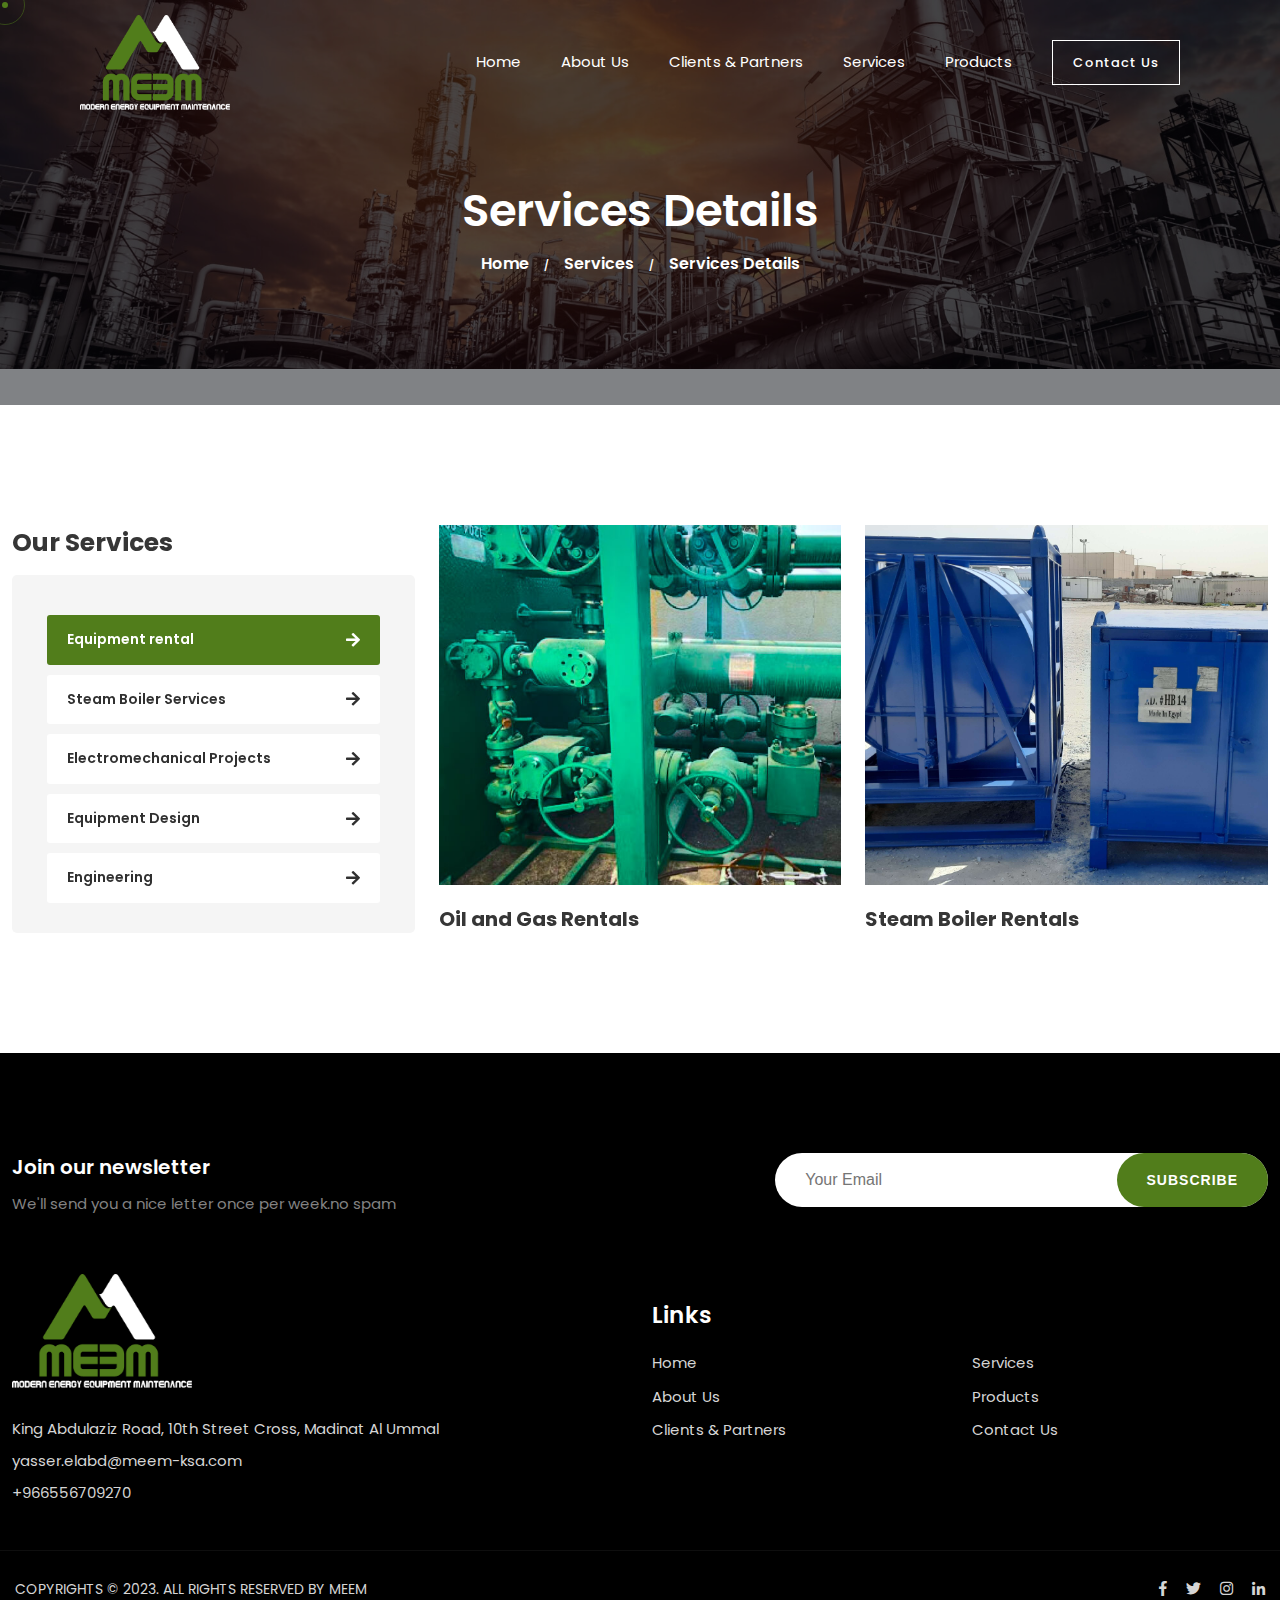
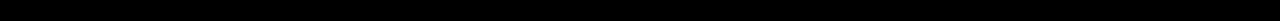
<file: service-details.html>
<!DOCTYPE html>
<html lang="zxx">

<head>
    <meta charset="utf-8">
    <meta http-equiv="X-UA-Compatible" content="IE=edge" />
    <meta name="viewport" content="width=device-width, initial-scale=1, maximum-scale=1" />
    <meta name="keywords" content="" />
    <meta name="description" content="" />
    <meta name="author" content="" />
    <title>MEEM</title>
    <link href="img/favicon.png" rel="icon" />
    <link
        href="https://fonts.googleapis.com/css2?family=Cabin:wght@700&family=Poppins:ital,wght@0,100;0,200;0,300;0,400;0,500;0,600;0,700;0,800;1,300;1,400&display=swap"
        rel="stylesheet">
    <link rel="shortcut icon" href="img/favicon.ico" />
    <link rel="stylesheet" href="css/owl.carousel.min.css" />
    <link rel="stylesheet" href="css/owl.theme.default.min.css" />
    <link rel="stylesheet" href="css/style.css" />
    <link rel="stylesheet" href="css/aos.css" />

</head>

<body>

    <div id="preloader">
    </div>


    <div class="progress-wrap cursor-pointer">
        <svg class="progress-circle svg-content" width="100%" height="100%" viewBox="-1 -1 102 102">
            <path d="M50,1 a49,49 0 0,1 0,98 a49,49 0 0,1 0,-98" />
        </svg>
    </div>


    <div class="mouse-cursor cursor-outer"></div>
    <div class="mouse-cursor cursor-inner"></div>

    <nav class="navbar navbar-expand-lg">
        <div class="container-fluid">

            <a class="logo" href="index.html">
                <img src="img/logo.png" alt="logo">
            </a>

            <button class="navbar-toggler" type="button" data-toggle="collapse" data-target="#navbarSupportedContent"
                aria-controls="navbarSupportedContent" aria-expanded="false" aria-label="Toggle navigation">
                <span class="icon-bar"><i class="fas fa-bars"></i></span>
            </button>

            <div class="collapse navbar-collapse" id="navbarSupportedContent">
                <ul class="navbar-nav ms-auto valign">
                    <li class="nav-item">
                        <a class="nav-link" href="index.html">Home</a>
                    </li>
                    <li class="nav-item">
                        <a class="nav-link" href="about.html">About Us</a>
                    </li>
                    <li class="nav-item">
                        <a class="nav-link" href="client.html">Clients & Partners</a>
                    </li>
                    <li class="nav-item">
                        <a class="nav-link" href="service.html">Services</a>
                    </li>
                    <li class="nav-item">
                        <a class="nav-link" href="product.html">Products</a>
                    </li>
                    <li class="nav-item">
                        <a class="nav-link" href="contact.html">
                            <button class="btn-curve btn-lit">
                                <span>Contact Us</span>
                            </button>
                        </a>
                    </li>
                </ul>

            </div>
        </div>
    </nav>


    <header class="pages-header bg-img valign parallaxie" data-background="img/slide/inner.jpg" data-overlay-dark="5">
        <div class="container">
            <div class="row">
                <div class="col-lg-12">
                    <div class="cont text-center">
                        <h1>Services Details</h1>
                        <div class="path">
                            <a href="index.html">Home</a><span>/</span><a
                                href="service.html">Services</a><span>/</span><a href="service-details.html"
                                class="active">Services Details</a>
                        </div>
                    </div>
                </div>
            </div>
        </div>
    </header>




    <div class="main-content">


        <div class="service-detail-page section-padding">
            <div class="container">
                <div class="row service-tabs">

                    <div class="col-md-4" data-aos="fade-right">
                        <h4>Our Services</h4>
                        <ul class="nav nav-tabs" role="tablist">
                            <li role="presentation" class="active"><a href="#tab1"  id="vtab1" aria-controls="tab1"
                                    role="tab" data-toggle="tab">
                                    <div class="tab-sub-box d-flex justify-content-between">
                                        <h6>Equipment rental</h6>
                                        <i class="fas fa-arrow-right"></i>
                                    </div>
                                </a></li>
                                <li role="presentation"><a href="#tab5" aria-controls="tab5" role="tab" id="vtab5" data-toggle="tab">
                                    <div class="tab-sub-box d-flex justify-content-between">
                                        <h6>Steam Boiler Services</h6>
                                        <i class="fas fa-arrow-right"></i>
                                    </div>
                                </a></li>
                                <li role="presentation"><a href="#tab3" aria-controls="tab3" role="tab" id="vtab3" data-toggle="tab">
                                    <div class="tab-sub-box d-flex justify-content-between">
                                        <h6>Electromechanical Projects</h6>
                                        <i class="fas fa-arrow-right"></i>
                                    </div>
                                </a></li>
                            <li role="presentation"><a href="#tab2" aria-controls="tab2" role="tab"  id="vtab2" data-toggle="tab">
                                    <div class="tab-sub-box d-flex justify-content-between">
                                        <h6>Equipment Design</h6>
                                        <i class="fas fa-arrow-right"></i>
                                    </div>
                                </a></li>
                            <li role="presentation"><a href="#tab4" aria-controls="tab4" role="tab" id="vtab4" data-toggle="tab">
                                    <div class="tab-sub-box d-flex justify-content-between">
                                        <h6>Engineering</h6>
                                        <i class="fas fa-arrow-right"></i>
                                    </div>
                                </a></li>
                          
                        </ul>

                    </div>

                    <div class="col-md-8" data-aos="fade-left" data-aos-duration="1000">
                        <div class="tab-content">
                            <div role="tabpanel" class="tab-pane " id="tab1">
                                <div class="row">
                                    <div class="col-lg-6">
                                        <a href="product.html" style="width: 100%;">
                                            <div class="srvc-main-img">
                                                <img src="img/product/1.jpg" alt="" class="img-fluid">
                                            </div>
                                            <h3 class="rental-dtl-head">Oil and Gas Rentals</h3>
                                            <!-- <p>Our electromechanical services stand as a testament to our commitment to innovation and excellence. We undertake comprehensive electromechanical projects, integrating mechanical and electrical components seamlessly, ensuring optimum functionality and reliability. We focus on delivering solutions that are efficient, sustainable, and tailored to meet the unique requirements of the oil and gas sector.</p> -->
                                        </a>
                                    </div>
                                    <div class="col-lg-6">
                                        <a href="steam-boiler.html">
                                            <div class="srvc-main-img">
                                                <img src="img/service/1.4.jpg" alt="" class="img-fluid">
                                            </div>
                                            <h3 class="rental-dtl-head">Steam Boiler Rentals</h3>
                                            <!-- <p>Our electromechanical services stand as a testament to our commitment to innovation and excellence. We undertake comprehensive electromechanical projects, integrating mechanical and electrical components seamlessly, ensuring optimum functionality and reliability. We focus on delivering solutions that are efficient, sustainable, and tailored to meet the unique requirements of the oil and gas sector.</p> -->
                                        </a>
                                    </div>
                                </div>
                            </div>
                            <div role="tabpanel" class="tab-pane" id="tab2">
                                <div class="srvc-main-img">
                                    <img src="img/service/service-detail/service-2.jpg" alt="" class="img-fluid">
                                </div>
                                <h3 class="srvc-dtl-head">Equipment Design</h3>
                                <p>Our expertise in equipment design is unrivaled. We engineer cutting-edge equipment
                                    solutions that are robust, reliable, and tailored to meet the specific needs of our
                                    clients. We emphasize precision and innovation, developing equipment that not only
                                    meets the rigorous demands of the industry but also enhances operational efficiency
                                    and productivity.</p>
                            </div>
                            <div role="tabpanel" class="tab-pane" id="tab3">
                                <div class="srvc-main-img">
                                    <img src="img/service/3.jpg" alt="" class="img-fluid">
                                </div>
                                <h3 class="srvc-dtl-head">Electromechanical Projects</h3>
                                <p>Our electromechanical services stand as a testament to our commitment to innovation and excellence. We undertake comprehensive electromechanical projects, integrating mechanical and electrical components seamlessly, ensuring optimum functionality and reliability. We focus on delivering solutions that are efficient, sustainable, and tailored to meet the unique requirements of the oil and gas sector.</p>
                            </div>
                            <div role="tabpanel" class="tab-pane" id="tab4">
                                <div class="srvc-main-img">
                                    <img src="img/service/service-detail/service-3.jpg" alt="" class="img-fluid">
                                </div>
                                <h3 class="srvc-dtl-head">Engineering</h3>
                                <p>MEEM prides itself on offering expert engineering services. Our seasoned team of
                                    engineers is dedicated to providing industry-focused, globally competitive, and
                                    cost-effective solutions. Leveraging advanced engineering principles, we address the
                                    unique challenges of the oil and gas industry, ensuring our clients receive the
                                    highest levels of service quality and satisfaction.</p>
                            </div>
                            <div role="tabpanel" class="tab-pane" id="tab5">
                                <div class="srvc-main-img">
                                    <img src="img/service/2.1.jpg" alt="" class="img-fluid">
                                </div>
                                <h3 class="srvc-dtl-head">Steam Boiler Services</h3>
                                <p>Along with our partner "CATEC" we provide steam boiler services. CATEC have +40 years
                                    of experience with hundreds of customers in Europe, Africa, Middle East, & South
                                    Asia and has been representing BOSCH industrial as its sole agent in Egypt, Libya &
                                    Sudan for over 25 years.</p>
                                    <div class="row mt-3">
                                        <div class="col-lg-5">
                                            <ul class="boiler-service list-margin">
                                                <li>Consulting</li>
                                                <li>Preventative maintenance</li>
                                                <li>Supervision</li>
                                                <li>Commissioning</li>
                                                <li> Trouble-shooting</li>
                                                <li>On-site training on O&M</li>
                                                <li>Inspection</li>
                                            </ul>
                                        </div>
                                        <div class="col-lg-7">
                                            <ul class="boiler-service list-margin">
                                                <li>Hydrostatic Testing</li>
                                                <li>Retubing, retrofit & modernization</li>
                                                <li>Overhaul</li>
                                                <li>Turn-key Electromech of the whole boiler-room system, including its network
                                                    inside the factory</li>
                                                <li> Providing spare parts for burners, burner maintenance, emissions
                                                    measurement and optimizing</li>
                                                <li>Installation</li>
                                            </ul>
                                        </div>
                                    </div>
                               
                            </div>


                        </div>
                    </div>

                </div>
            </div>
        </div>


        <footer>
            <div class="container">
                <div class="newsletter">
                    <div class="row">
                        <div class="col-md-6">
                            <h4>Join our newsletter</h4>
                            <p>We'll send you a nice letter once per week.no spam</p>
                        </div>
                        <div class="col-md-6">
                            <form>
                                <div class="form-group custom-font">
                                    <input type="email" name="subscribe" placeholder="Your Email">
                                    <button class="cursor-pointer">Subscribe</button>
                                </div>
                            </form>
                        </div>
                    </div>
                </div>
                <div class="row">
                    <div class="col-md-6">
                        <div class="footer-img">
                            <img src="img/logo.png" alt="">
                            <h6><a href="#">King Abdulaziz Road, 10th Street Cross, Madinat Al Ummal</a></h6>
                            <h6><a href="mailto:yasser.elabd@meem-ksa.com">yasser.elabd@meem-ksa.com</a></h6>
                            <h6><a href="tel:966556709270">+966556709270</a></h6>
                        </div>
                    </div>
                    <div class="col-md-6">
                        <div class="quick-links">
                            <div class="row">
                                <h4>Links</h4>
                                <div class="col-md-6">
                                    <ul>
                                        <li><a href="index.html">Home</a></li>
                                        <li><a href="about.html">About Us</a></li>
                                        <li><a href="client.html">Clients & Partners</a></li>
                                    </ul>
                                </div>
                                <div class="col-md-6">
                                    <ul>
                                        <li><a href="service.html">Services</a></li>
                                        <li><a href="product.html">Products</a></li>
                                        <li><a href="contact.html">Contact Us </a></li>
                                    </ul>
                                </div>
                            </div>
                        </div>

                    </div>
                </div>
            </div>
            <hr>
            <div class="container bottom-footer">
                <div class="row">
                    <div class="col-md-6">
                        <a href="#" class="copyright">COPYRIGHTS © 2023. ALL RIGHTS RESERVED BY MEEM</a>
                    </div>
                    <div class="col-md-6">
                        <div class="social">
                            <a href="#" class="icon">
                                <i class="fab fa-facebook-f"></i>
                            </a>
                            <a href="#" class="icon">
                                <i class="fab fa-twitter"></i>
                            </a>
                            <a href="#" class="icon">
                                <i class="fab fa-instagram"></i>
                            </a>
                            <a href="#" class="icon">
                                <i class="fab fa-linkedin-in"></i>
                            </a>
                        </div>
                    </div>
                </div>
            </div>
        </footer>

    </div>







    <script src="js/jquery-3.0.0.min.js"></script>
    <script src="js/plugins.js"></script>
    <script src="js/owl.carousel.min.js"></script>
    <script src="js/scripts.js"></script>
    <script src="js/aos.js"></script>
    <script src="https://ajax.googleapis.com/ajax/libs/jquery/3.7.1/jquery.min.js"></script>
    <script>
        AOS.init({
            disable: 'mobile'
        });
    </script>
    <script>
        
        const searchParams = new URLSearchParams(window.location.search);
        console.log("searchParams::::::",searchParams)
        const params = new URL(location.href).searchParams;
const type1 = params.get('type');
console.log("type1::::::",type1)

if(type1 =='' || type1 == null){
    $("#vtab1").addClass("active");
$("#tab1").addClass("active");
}
else{
    $("#vtab"+type1).addClass("active");
$("#tab"+type1).addClass("active");
}
       
    </script>

</body>

</html>
</file>
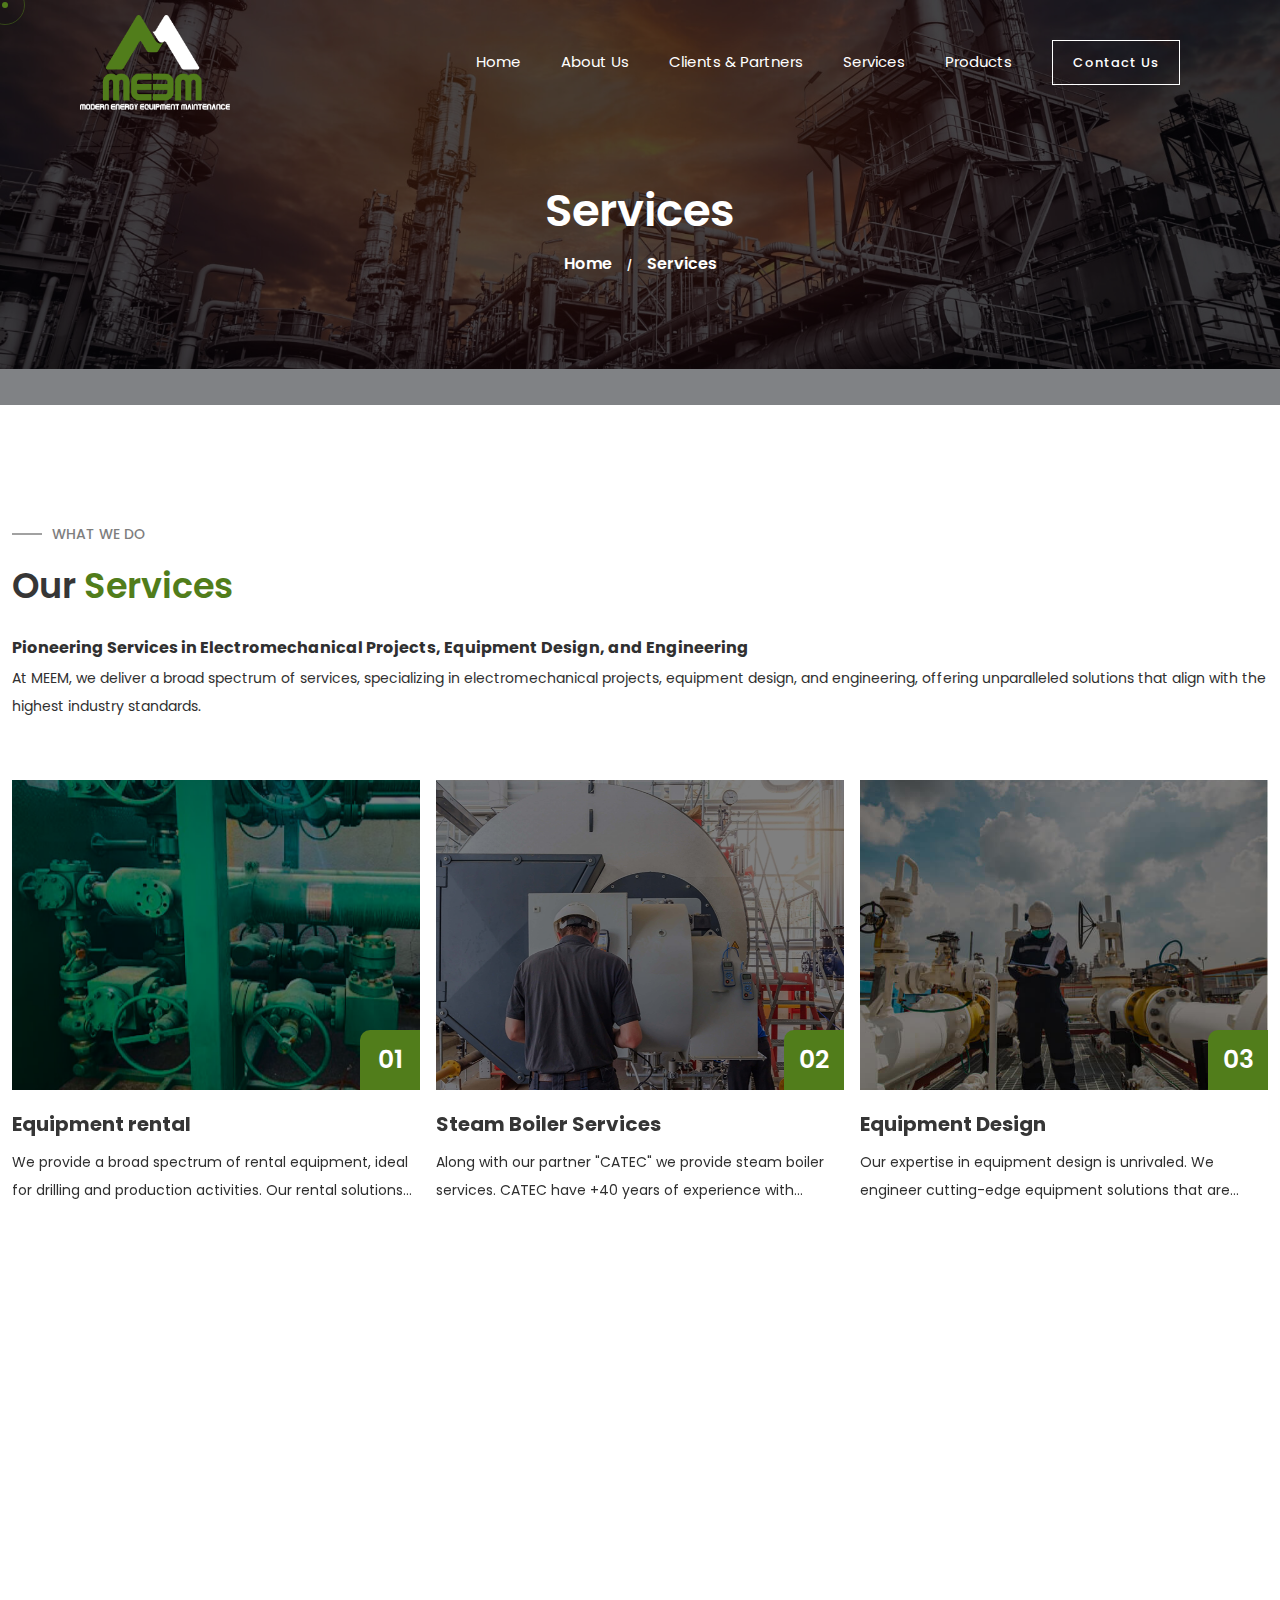
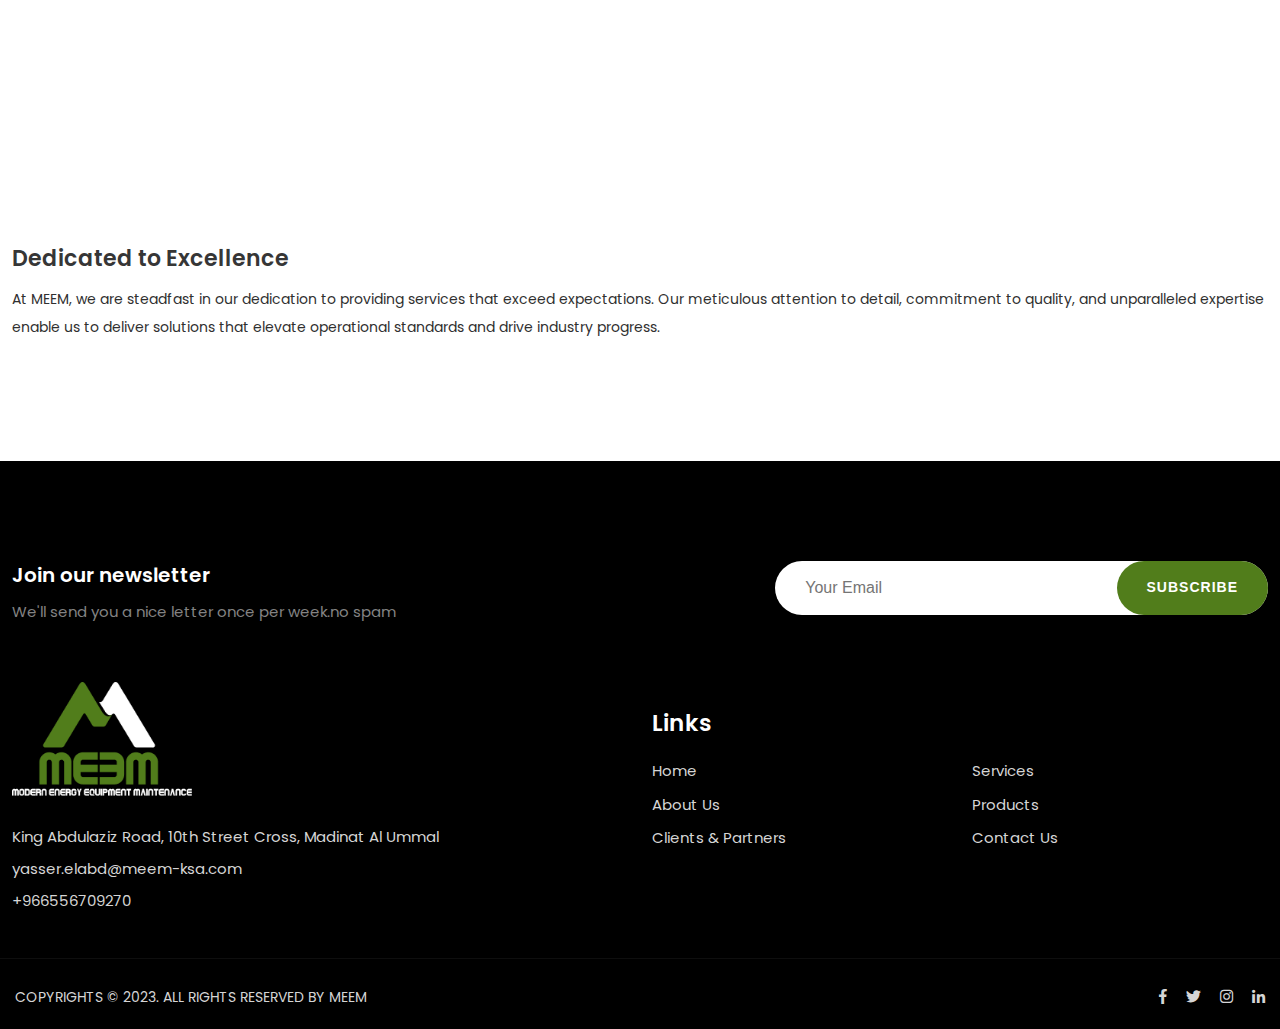
<file: service.html>
<!DOCTYPE html>
<html lang="zxx">

<head>
    <meta charset="utf-8">
    <meta http-equiv="X-UA-Compatible" content="IE=edge" />
    <meta name="viewport" content="width=device-width, initial-scale=1, maximum-scale=1" />
    <meta name="keywords" content="" />
    <meta name="description" content="" />
    <meta name="author" content="" />
    <title>MEEM</title>
    <link href="img/favicon.png" rel="icon"/>
    <link href="https://fonts.googleapis.com/css2?family=Cabin:wght@700&family=Poppins:ital,wght@0,100;0,200;0,300;0,400;0,500;0,600;0,700;0,800;1,300;1,400&display=swap" rel="stylesheet">
    <link rel="shortcut icon" href="img/favicon.ico" />
    <link rel="stylesheet" href="css/owl.carousel.min.css" />
    <link rel="stylesheet" href="css/owl.theme.default.min.css" />
    <link rel="stylesheet" href="css/style.css" />
    <link rel="stylesheet" href="css/aos.css" />

</head>

<body>

    <div id="preloader">
    </div>


    <div class="progress-wrap cursor-pointer">
        <svg class="progress-circle svg-content" width="100%" height="100%" viewBox="-1 -1 102 102">
            <path d="M50,1 a49,49 0 0,1 0,98 a49,49 0 0,1 0,-98" />
        </svg>
    </div>


    <div class="mouse-cursor cursor-outer"></div>
    <div class="mouse-cursor cursor-inner"></div>

    <nav class="navbar navbar-expand-lg">
        <div class="container-fluid">

            <a class="logo" href="index.html">
                <img src="img/logo.png" alt="logo">
            </a>

            <button class="navbar-toggler" type="button" data-toggle="collapse" data-target="#navbarSupportedContent"
                aria-controls="navbarSupportedContent" aria-expanded="false" aria-label="Toggle navigation">
                <span class="icon-bar"><i class="fas fa-bars"></i></span>
            </button>

            <div class="collapse navbar-collapse" id="navbarSupportedContent">
                <ul class="navbar-nav ms-auto valign">
                    <li class="nav-item">
                        <a class="nav-link" href="index.html">Home</a>
                    </li>
                    <li class="nav-item">
                        <a class="nav-link" href="about.html">About Us</a>
                    </li>
                    <li class="nav-item">
                        <a class="nav-link" href="client.html">Clients & Partners</a>
                    </li>
                    <li class="nav-item">
                        <a class="nav-link" href="service.html">Services</a>
                    </li>
                    <li class="nav-item">
                        <a class="nav-link" href="product.html">Products</a>
                    </li>
                    <li class="nav-item">
                        <a class="nav-link" href="contact.html">
                            <button class="btn-curve btn-lit">
                                <span>Contact Us</span>
                            </button>
                        </a>
                    </li>
                </ul>
               
            </div>
        </div>
    </nav>


    <header class="pages-header bg-img valign parallaxie" data-background="img/slide/inner.jpg" data-overlay-dark="5">
        <div class="container">
            <div class="row">
                <div class="col-lg-12">
                    <div class="cont text-center">
                        <h1>Services</h1>
                        <div class="path">
                            <a href="index.html">Home</a><span>/</span><a href="service.html" class="active">Services</a>
                        </div>
                    </div>
                </div>
            </div>
        </div>
    </header>




    <div class="main-content">

     
        <div class="service-page section-padding">
            <div class="container">
                <div class="row">
                    <div class="col-lg-12">
                        <div class="content">
                            <div class="sub-title">
                                <h6>What we do</h6>
                                <span></span>               
                            </div>
                            <h3 class="main-title wow" data-splitting>Our <span class="clr-main">Services</span></h3>
                            <p class="main-disc"><span>Pioneering Services in Electromechanical Projects, Equipment Design, and Engineering</span>  <br>
                                At MEEM, we deliver a broad spectrum of services, specializing in electromechanical projects, equipment design, and engineering, offering unparalleled solutions that align with the highest industry standards.</p>
                            
                            <div class="row gx-3 mb-md-4 mb-0">
                                <div class="col-lg-4" data-aos="fade-up">
                                    <div class="service-bx mt-20">
                                        <div class="servce-imgs">
                                            <img src="img/product/1-gray.png" alt="" class="img-fluid">
                                        </div>
                                        <div class="box-count">
                                            01
                                        </div>
                                    </div>
                                    <div class="servce-contnts">
                                        <h3>Equipment rental</h3>
                                        <p>We provide a broad spectrum of rental equipment, ideal for drilling and production activities. Our rental solutions are flexible, cost-effective, and designed to reduce the Capex burden of our clients, allowing them to operate with efficiency and reliability.</p>
                                        <a href="service-details.html?type=1"><button class="btn-curve btn-lit readmore-btn sm-btn wow">
                                            <span>View Service</span>
                                        </button></a>
                                    </div>
                                </div>

                                <div class="col-lg-4" data-aos="fade-up">
                                    <div class="service-bx mt-20">
                                        <div class="servce-imgs">
                                            <img src="img/service/2.6.jpg" alt="" class="img-fluid">
                                        </div>
                                        <div class="box-count">
                                            02
                                        </div>
                                    </div>
                                    <div class="servce-contnts">
                                        <h3>Steam Boiler Services</h3>
                                        <p>Along with our partner "CATEC" we provide steam boiler services. CATEC have +40 years of experience with hundreds of customers in Europe, Africa, Middle East, & South Asia and has been representing BOSCH industrial as its sole agent in Egypt, Libya & Sudan for over 25 years.</p>
                                        <a href="service-details.html?type=5"><button class="btn-curve btn-lit readmore-btn sm-btn wow">
                                            <span>View Service</span>
                                        </button></a>
                                    </div>
                                </div>
                                <div class="col-lg-4" data-aos="fade-up">
                                    <div class="service-bx mt-20">
                                        <div class="servce-imgs">
                                            <img src="img/service/2.jpg" alt="" class="img-fluid">
                                        </div>
                                        <div class="box-count">
                                            03
                                        </div>
                                    </div>
                                    <div class="servce-contnts">
                                        <h3>Equipment Design</h3>
                                        <p>Our expertise in equipment design is unrivaled. We engineer cutting-edge equipment solutions that are robust, reliable, and tailored to meet the specific needs of our clients. We emphasize precision and innovation, developing equipment that not only meets the rigorous demands of the industry but also enhances operational efficiency and productivity.</p>
                                        <a href="service-details.html?type=2"><button class="btn-curve btn-lit readmore-btn sm-btn wow">
                                            <span>View Service</span>
                                        </button></a>
                                    </div>
                                </div>
                                <div class="col-lg-4" data-aos="fade-up">
                                    <div class="service-bx mt-20">
                                        <div class="servce-imgs">
                                            <img src="img/service/3.jpg" alt="" class="img-fluid">
                                        </div>
                                        <div class="box-count">
                                            04
                                        </div>
                                    </div>
                                    <div class="servce-contnts">
                                        <h3>Electromechanical Projects</h3>
                                        <p>Our electromechanical services stand as a testament to our commitment to innovation and excellence. We undertake comprehensive electromechanical projects, integrating mechanical and electrical components seamlessly, ensuring optimum functionality and reliability. We focus on delivering solutions that are efficient, sustainable, and tailored to meet the unique requirements of the oil and gas sector.</p>
                                        <a href="service-details.html?type=3"><button class="btn-curve btn-lit readmore-btn sm-btn wow">
                                            <span>View Service</span>
                                        </button></a>
                                    </div>
                                </div>
                                <div class="col-lg-4" data-aos="fade-up">
                                    <div class="service-bx mt-20">
                                        <div class="servce-imgs">
                                            <img src="img/service/1.jpg" alt="" class="img-fluid">
                                        </div>
                                        <div class="box-count">
                                            05
                                        </div>
                                    </div>
                                    <div class="servce-contnts">
                                        <h3>Engineering</h3>
                                        <p>MEEM prides itself on offering expert engineering services. Our seasoned team of engineers is dedicated to providing industry-focused, globally competitive, and cost-effective solutions. Leveraging advanced engineering principles, we address the unique challenges of the oil and gas industry, ensuring our clients receive the highest levels of service quality and satisfaction.</p>
                                        <a href="service-details.html?type=4"><button class="btn-curve btn-lit readmore-btn sm-btn wow">
                                            <span>View Service</span>
                                        </button></a>
                                    </div>
                                </div>
                     
                            </div>

                            <div class="row">
                                <div class="col-md-12 custm-soltn">
                                    <h4>Dedicated to Excellence</h4>
                                    <p>At MEEM, we are steadfast in our dedication to providing services that exceed expectations. Our meticulous attention to detail, commitment to quality, and unparalleled expertise enable us to deliver solutions that elevate operational standards and drive industry progress.</p>
                                </div>
                            </div>

                        </div>
                    </div>
                   

                </div>
            </div>
        </div>


        <footer>
            <div class="container">
                <div class="newsletter">
                    <div class="row">
                        <div class="col-md-6">
                            <h4>Join our newsletter</h4>
                            <p>We'll send you a nice letter once per week.no spam</p>
                        </div>
                        <div class="col-md-6">
                            <form>
                                <div class="form-group custom-font">
                                    <input type="email" name="subscribe" placeholder="Your Email">
                                    <button class="cursor-pointer">Subscribe</button>
                                </div>
                            </form>
                        </div>
                    </div>
                </div>
                <div class="row">
                    <div class="col-md-6">
                        <div class="footer-img">
                            <img src="img/logo.png" alt="">
                            <h6><a href="#">King Abdulaziz Road, 10th Street Cross, Madinat Al Ummal</a></h6>
                            <h6><a href="mailto:yasser.elabd@meem-ksa.com">yasser.elabd@meem-ksa.com</a></h6>
                            <h6><a href="tel:966556709270">+966556709270</a></h6>
                        </div>
                    </div>
                    <div class="col-md-6">
                        <div class="quick-links">
                            <div class="row">
                                <h4>Links</h4>
                                <div class="col-md-6">
                                    <ul>
                                        <li><a href="index.html">Home</a></li>
                                        <li><a href="about.html">About Us</a></li>
                                        <li><a href="client.html">Clients & Partners</a></li>
                                    </ul>
                                </div>
                                <div class="col-md-6">
                                    <ul>
                                        <li><a href="service.html">Services</a></li>
                                        <li><a href="product.html">Products</a></li>
                                        <li><a href="contact.html">Contact Us </a></li>
                                    </ul>
                                </div>
                            </div>
                        </div>
                       
                    </div>
                </div>
            </div>
            <hr>
            <div class="container bottom-footer">
                <div class="row">
                    <div class="col-md-6">
                        <a href="#" class="copyright">COPYRIGHTS © 2023. ALL RIGHTS RESERVED BY MEEM</a>
                    </div>
                    <div class="col-md-6">
                        <div class="social">
                            <a href="#" class="icon">
                                <i class="fab fa-facebook-f"></i>
                            </a>
                            <a href="#" class="icon">
                                <i class="fab fa-twitter"></i>
                            </a>
                            <a href="#" class="icon">
                                <i class="fab fa-instagram"></i>
                            </a>
                            <a href="#" class="icon">
                                <i class="fab fa-linkedin-in"></i>
                            </a>
                        </div>
                    </div>
                </div>
            </div>
        </footer>

    </div>







    <script src="js/jquery-3.0.0.min.js"></script>
    <script src="js/plugins.js"></script>
    <script src="js/owl.carousel.min.js"></script>
    <script src="js/scripts.js"></script>
    <script src="js/aos.js"></script>
    <script>
        AOS.init({
            disable: 'mobile'
        });
    </script>

</body>

</html>
</file>
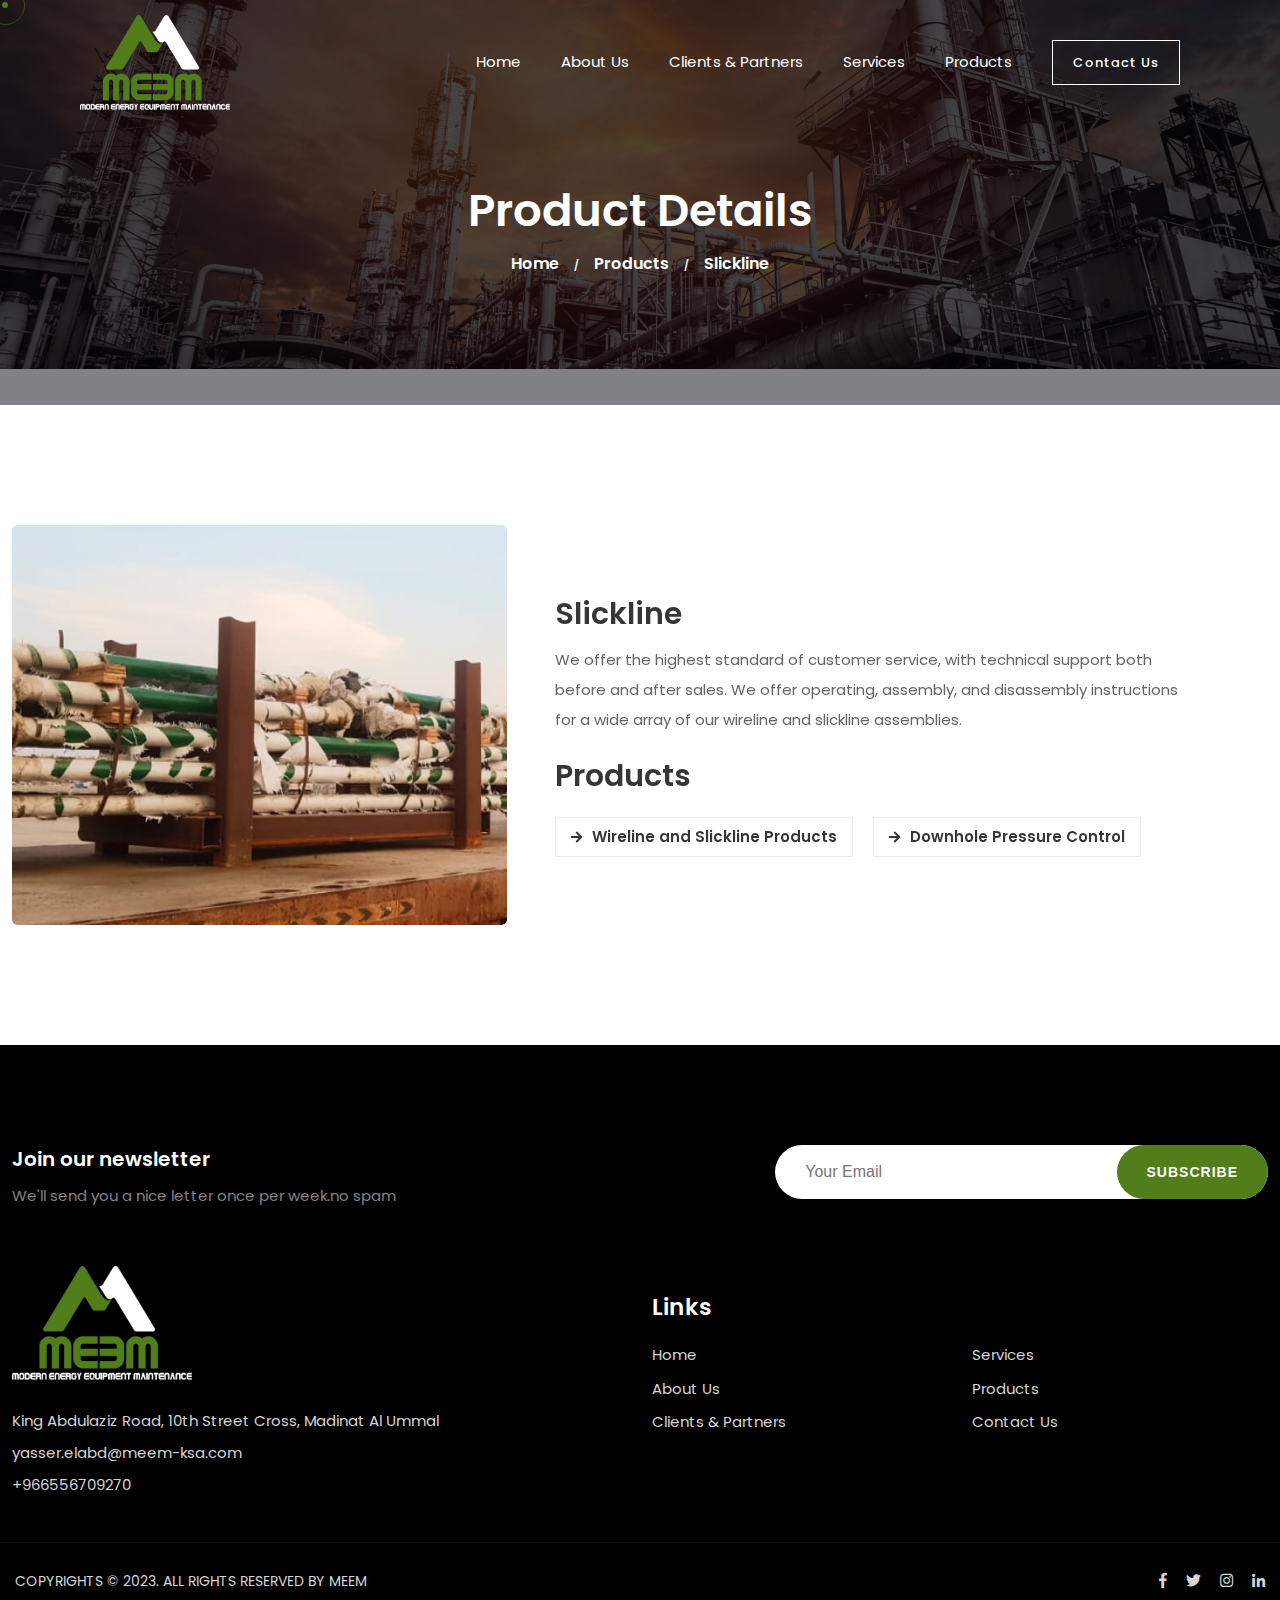
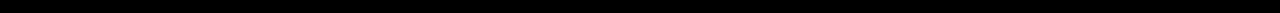
<file: slickline.html>
<!DOCTYPE html>
<html lang="zxx">

<head>
    <meta charset="utf-8">
    <meta http-equiv="X-UA-Compatible" content="IE=edge" />
    <meta name="viewport" content="width=device-width, initial-scale=1, maximum-scale=1" />
    <meta name="keywords" content="" />
    <meta name="description" content="" />
    <meta name="author" content="" />
    <title>MEEM</title>
    <link href="img/favicon.png" rel="icon" />
    <link href="https://fonts.googleapis.com/css2?family=Cabin:wght@700&family=Poppins:ital,wght@0,100;0,200;0,300;0,400;0,500;0,600;0,700;0,800;1,300;1,400&display=swap" rel="stylesheet">
    <link rel="shortcut icon" href="img/favicon.ico" />
    <link rel="stylesheet" href="css/owl.carousel.min.css" />
    <link rel="stylesheet" href="css/owl.theme.default.min.css" />
    <link rel="stylesheet" href="css/style.css" />
    <link rel="stylesheet" href="css/aos.css" />

</head>

<body>

    <div id="preloader">
    </div>


    <div class="progress-wrap cursor-pointer">
        <svg class="progress-circle svg-content" width="100%" height="100%" viewBox="-1 -1 102 102">
            <path d="M50,1 a49,49 0 0,1 0,98 a49,49 0 0,1 0,-98" />
        </svg>
    </div>


    <div class="mouse-cursor cursor-outer"></div>
    <div class="mouse-cursor cursor-inner"></div>

    <nav class="navbar navbar-expand-lg">
        <div class="container-fluid">

            <a class="logo" href="index.html">
                <img src="img/logo.png" alt="logo">
            </a>

            <button class="navbar-toggler" type="button" data-toggle="collapse" data-target="#navbarSupportedContent"
                aria-controls="navbarSupportedContent" aria-expanded="false" aria-label="Toggle navigation">
                <span class="icon-bar"><i class="fas fa-bars"></i></span>
            </button>

            <div class="collapse navbar-collapse" id="navbarSupportedContent">
                <ul class="navbar-nav ms-auto valign">
                    <li class="nav-item">
                        <a class="nav-link" href="index.html">Home</a>
                    </li>
                    <li class="nav-item">
                        <a class="nav-link" href="about.html">About Us</a>
                    </li>
                    <li class="nav-item">
                        <a class="nav-link" href="client.html">Clients & Partners</a>
                    </li>
                    <li class="nav-item">
                        <a class="nav-link" href="service.html">Services</a>
                    </li>
                    <li class="nav-item">
                        <a class="nav-link" href="product.html">Products</a>
                    </li>
                    <li class="nav-item">
                        <a class="nav-link" href="contact.html">
                            <button class="btn-curve btn-lit">
                                <span>Contact Us</span>
                            </button>
                        </a>
                    </li>
                </ul>
               
            </div>
        </div>
    </nav>


    <header class="pages-header bg-img valign parallaxie" data-background="img/slide/inner.jpg" data-overlay-dark="5">
        <div class="container">
            <div class="row">
                <div class="col-lg-12">
                    <div class="cont text-center">
                        <h1>Product Details</h1>
                        <div class="path">
                            <a href="index.html">Home</a><span>/</span><a href="product.html">Products</a><span>/</span><a href="slickline.html" class="active">Slickline</a>
                        </div>
                    </div>
                </div>
            </div>
        </div>
    </header>




    <div class="main-content">

     
        <div class="product-detail-page section-padding">
            <div class="container">
                <div class="product-datil-bg">
                    <div class="row gx-5">
                        <div class="col-lg-5" data-aos="zoom-in">
                           <div class="product-img">
                            <img src="img/product/22.jpg" alt="">
                           </div>
                        </div>
                        <div class="col-lg-7 valign" data-aos="fade-left">
                           <div class="product-detail">
                               <h2>Slickline</h2>
                               <p>We offer the highest standard of customer service, with technical support both before and after sales. We offer operating, assembly, and disassembly instructions for a wide array of our wireline and slickline assemblies.</p>
                                <div class="product-links">
                                    <h4>Products</h4>
                                    <div class="d-flex">
                                        <div class="d-flex align-items-center link-box">
                                            <i class="fas fa-arrow-right"></i>
                                            <a href="https://www.btoilfield.com/uploads/1/0/7/1/107115993/btop_wireline_catalog__online__1.pdf" target="_blank">
                                                Wireline and Slickline Products
                                            </a>
                                        </div>
                                        <div class="d-flex align-items-center link-box mr-10">
                                            <i class="fas fa-arrow-right"></i>
                                            <a href="https://www.btoilfield.com/uploads/1/0/7/1/107115993/btop_pressure_control_catalog_1.pdf" target="_blank">
                                                Downhole Pressure Control
                                            </a>
                                        </div>
                                    </div>
                                
                                   
                                </div>
                           </div>
                        </div>
                       </div>
                </div>
            </div>
        </div>


        <footer>
            <div class="container">
                <div class="newsletter">
                    <div class="row">
                        <div class="col-md-6">
                            <h4>Join our newsletter</h4>
                            <p>We'll send you a nice letter once per week.no spam</p>
                        </div>
                        <div class="col-md-6">
                            <form>
                                <div class="form-group custom-font">
                                    <input type="email" name="subscribe" placeholder="Your Email">
                                    <button class="cursor-pointer">Subscribe</button>
                                </div>
                            </form>
                        </div>
                    </div>
                </div>
                <div class="row">
                    <div class="col-md-6">
                        <div class="footer-img">
                            <img src="img/logo.png" alt="">
                            <h6><a href="#">King Abdulaziz Road, 10th Street Cross, Madinat Al Ummal</a></h6>
                            <h6><a href="mailto:yasser.elabd@meem-ksa.com">yasser.elabd@meem-ksa.com</a></h6>
                            <h6><a href="tel:966556709270">+966556709270</a></h6>
                        </div>
                    </div>
                    <div class="col-md-6">
                        <div class="quick-links">
                            <div class="row">
                                <h4>Links</h4>
                                <div class="col-md-6">
                                    <ul>
                                        <li><a href="index.html">Home</a></li>
                                        <li><a href="about.html">About Us</a></li>
                                        <li><a href="client.html">Clients & Partners</a></li>
                                    </ul>
                                </div>
                                <div class="col-md-6">
                                    <ul>
                                        <li><a href="service.html">Services</a></li>
                                        <li><a href="product.html">Products</a></li>
                                        <li><a href="contact.html">Contact Us </a></li>
                                    </ul>
                                </div>
                            </div>
                        </div>
                       
                    </div>
                </div>
            </div>
            <hr>
            <div class="container bottom-footer">
                <div class="row">
                    <div class="col-md-6">
                        <a href="#" class="copyright">COPYRIGHTS © 2023. ALL RIGHTS RESERVED BY MEEM</a>
                    </div>
                    <div class="col-md-6">
                        <div class="social">
                            <a href="#" class="icon">
                                <i class="fab fa-facebook-f"></i>
                            </a>
                            <a href="#" class="icon">
                                <i class="fab fa-twitter"></i>
                            </a>
                            <a href="#" class="icon">
                                <i class="fab fa-instagram"></i>
                            </a>
                            <a href="#" class="icon">
                                <i class="fab fa-linkedin-in"></i>
                            </a>
                        </div>
                    </div>
                </div>
            </div>
        </footer>

    </div>







    <script src="js/jquery-3.0.0.min.js"></script>
    <script src="js/plugins.js"></script>
    <script src="js/owl.carousel.min.js"></script>
    <script src="js/scripts.js"></script>
    <script src="js/aos.js"></script>
    <script>
        AOS.init({
            disable: 'mobile'
        });
    </script>

</body>

</html>
</file>
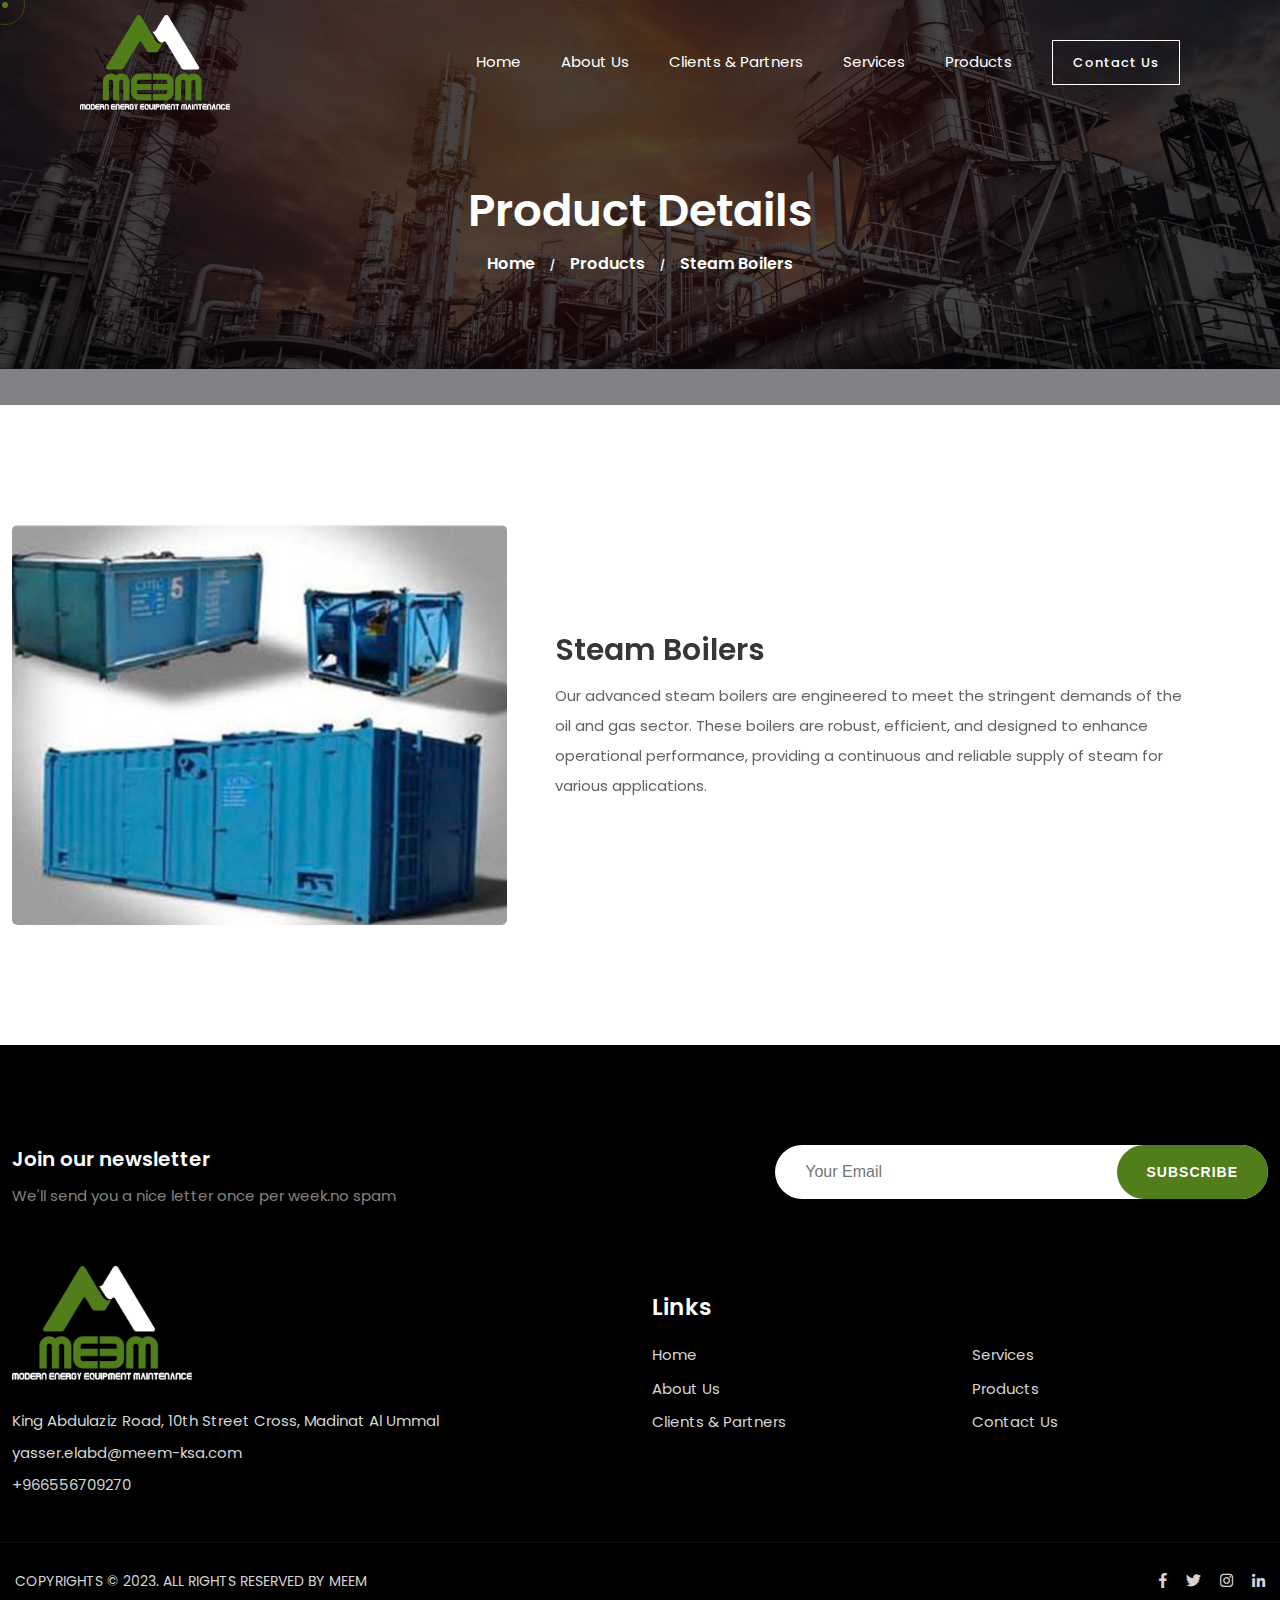
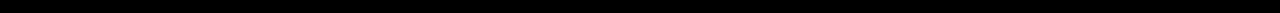
<file: steam-boilers.html>
<!DOCTYPE html>
<html lang="zxx">

<head>
    <meta charset="utf-8">
    <meta http-equiv="X-UA-Compatible" content="IE=edge" />
    <meta name="viewport" content="width=device-width, initial-scale=1, maximum-scale=1" />
    <meta name="keywords" content="" />
    <meta name="description" content="" />
    <meta name="author" content="" />
    <title>MEEM</title>
    <link href="img/favicon.png" rel="icon" />
    <link href="https://fonts.googleapis.com/css2?family=Cabin:wght@700&family=Poppins:ital,wght@0,100;0,200;0,300;0,400;0,500;0,600;0,700;0,800;1,300;1,400&display=swap" rel="stylesheet">
    <link rel="shortcut icon" href="img/favicon.ico" />
    <link rel="stylesheet" href="css/owl.carousel.min.css" />
    <link rel="stylesheet" href="css/owl.theme.default.min.css" />
    <link rel="stylesheet" href="css/style.css" />
    <link rel="stylesheet" href="css/aos.css" />

</head>

<body>

    <div id="preloader">
    </div>


    <div class="progress-wrap cursor-pointer">
        <svg class="progress-circle svg-content" width="100%" height="100%" viewBox="-1 -1 102 102">
            <path d="M50,1 a49,49 0 0,1 0,98 a49,49 0 0,1 0,-98" />
        </svg>
    </div>


    <div class="mouse-cursor cursor-outer"></div>
    <div class="mouse-cursor cursor-inner"></div>

    <nav class="navbar navbar-expand-lg">
        <div class="container-fluid">

            <a class="logo" href="index.html">
                <img src="img/logo.png" alt="logo">
            </a>

            <button class="navbar-toggler" type="button" data-toggle="collapse" data-target="#navbarSupportedContent"
                aria-controls="navbarSupportedContent" aria-expanded="false" aria-label="Toggle navigation">
                <span class="icon-bar"><i class="fas fa-bars"></i></span>
            </button>

            <div class="collapse navbar-collapse" id="navbarSupportedContent">
                <ul class="navbar-nav ms-auto valign">
                    <li class="nav-item">
                        <a class="nav-link" href="index.html">Home</a>
                    </li>
                    <li class="nav-item">
                        <a class="nav-link" href="about.html">About Us</a>
                    </li>
                    <li class="nav-item">
                        <a class="nav-link" href="client.html">Clients & Partners</a>
                    </li>
                    <li class="nav-item">
                        <a class="nav-link" href="service.html">Services</a>
                    </li>
                    <li class="nav-item">
                        <a class="nav-link" href="product.html">Products</a>
                    </li>
                    <li class="nav-item">
                        <a class="nav-link" href="contact.html">
                            <button class="btn-curve btn-lit">
                                <span>Contact Us</span>
                            </button>
                        </a>
                    </li>
                </ul>
               
            </div>
        </div>
    </nav>


    <header class="pages-header bg-img valign parallaxie" data-background="img/slide/inner.jpg" data-overlay-dark="5">
        <div class="container">
            <div class="row">
                <div class="col-lg-12">
                    <div class="cont text-center">
                        <h1>Product Details</h1>
                        <div class="path">
                            <a href="index.html">Home</a><span>/</span><a href="product.html">Products</a><span>/</span><a href="steam-boilers.html" class="active">Steam Boilers</a>
                        </div>
                    </div>
                </div>
            </div>
        </div>
    </header>




    <div class="main-content">

     
        <div class="product-detail-page section-padding">
            <div class="container">
                <div class="product-datil-bg">
                    <div class="row gx-5">
                        <div class="col-lg-5" data-aos="zoom-in">
                           <div class="product-img">
                            <img src="img/product/boiler-2.jpg" alt="">
                           </div>
                        </div>
                        <div class="col-lg-7 valign" data-aos="fade-left">
                           <div class="product-detail">
                               <h2>Steam Boilers</h2>
                               <p>Our advanced steam boilers are engineered to meet the stringent demands of the oil and gas sector. These boilers are robust, efficient, and designed to enhance operational performance, providing a continuous and reliable supply of steam for various applications.</p>
                              
                           </div>
                        </div>
                       </div>
                </div>
            </div>
        </div>


        <footer>
            <div class="container">
                <div class="newsletter">
                    <div class="row">
                        <div class="col-md-6">
                            <h4>Join our newsletter</h4>
                            <p>We'll send you a nice letter once per week.no spam</p>
                        </div>
                        <div class="col-md-6">
                            <form>
                                <div class="form-group custom-font">
                                    <input type="email" name="subscribe" placeholder="Your Email">
                                    <button class="cursor-pointer">Subscribe</button>
                                </div>
                            </form>
                        </div>
                    </div>
                </div>
                <div class="row">
                    <div class="col-md-6">
                        <div class="footer-img">
                            <img src="img/logo.png" alt="">
                            <h6><a href="#">King Abdulaziz Road, 10th Street Cross, Madinat Al Ummal</a></h6>
                            <h6><a href="mailto:yasser.elabd@meem-ksa.com">yasser.elabd@meem-ksa.com</a></h6>
                            <h6><a href="tel:966556709270">+966556709270</a></h6>
                        </div>
                    </div>
                    <div class="col-md-6">
                        <div class="quick-links">
                            <div class="row">
                                <h4>Links</h4>
                                <div class="col-md-6">
                                    <ul>
                                        <li><a href="index.html">Home</a></li>
                                        <li><a href="about.html">About Us</a></li>
                                        <li><a href="client.html">Clients & Partners</a></li>
                                    </ul>
                                </div>
                                <div class="col-md-6">
                                    <ul>
                                        <li><a href="service.html">Services</a></li>
                                        <li><a href="product.html">Products</a></li>
                                        <li><a href="contact.html">Contact Us </a></li>
                                    </ul>
                                </div>
                            </div>
                        </div>
                       
                    </div>
                </div>
            </div>
            <hr>
            <div class="container bottom-footer">
                <div class="row">
                    <div class="col-md-6">
                        <a href="#" class="copyright">COPYRIGHTS © 2023. ALL RIGHTS RESERVED BY MEEM</a>
                    </div>
                    <div class="col-md-6">
                        <div class="social">
                            <a href="#" class="icon">
                                <i class="fab fa-facebook-f"></i>
                            </a>
                            <a href="#" class="icon">
                                <i class="fab fa-twitter"></i>
                            </a>
                            <a href="#" class="icon">
                                <i class="fab fa-instagram"></i>
                            </a>
                            <a href="#" class="icon">
                                <i class="fab fa-linkedin-in"></i>
                            </a>
                        </div>
                    </div>
                </div>
            </div>
        </footer>

    </div>







    <script src="js/jquery-3.0.0.min.js"></script>
    <script src="js/plugins.js"></script>
    <script src="js/owl.carousel.min.js"></script>
    <script src="js/scripts.js"></script>
    <script src="js/aos.js"></script>
    <script>
        AOS.init({
            disable: 'mobile'
        });
    </script>

</body>

</html>
</file>
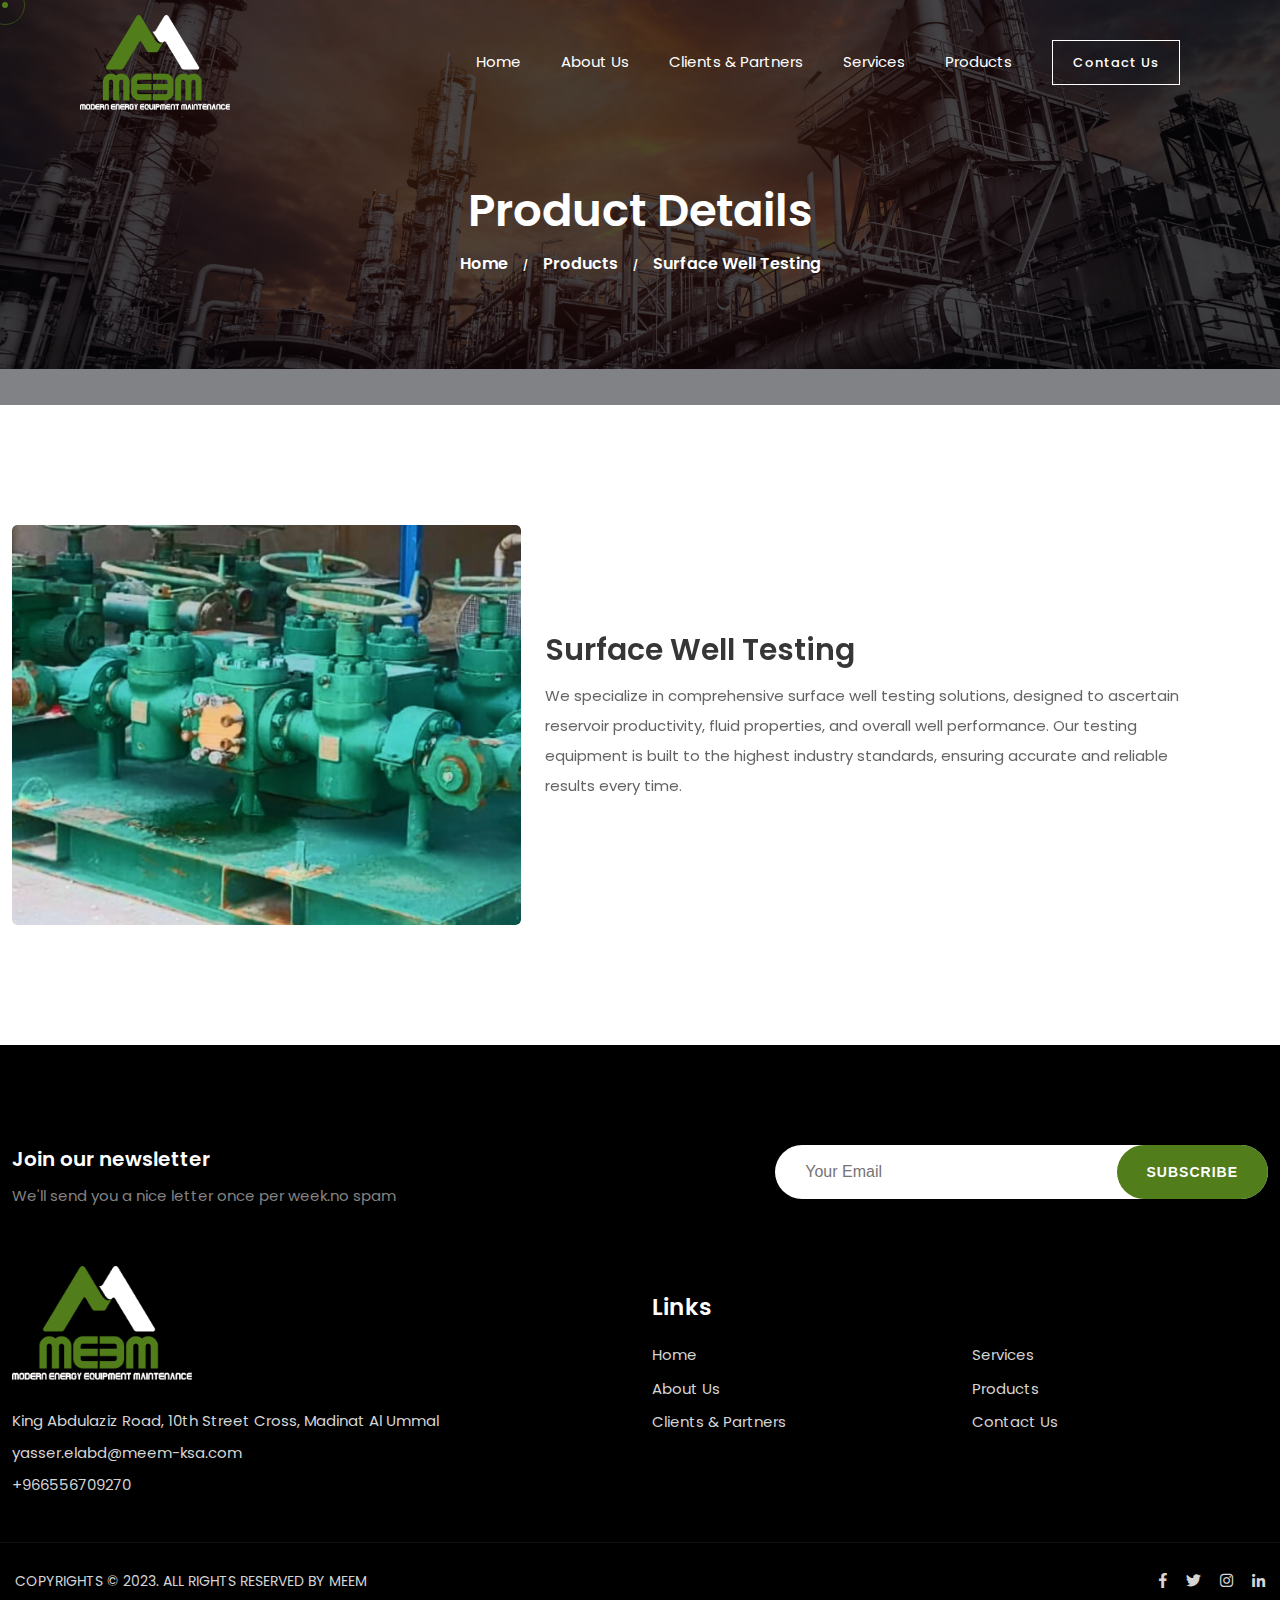
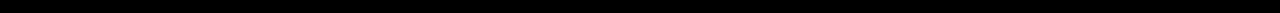
<file: surface.html>
<!DOCTYPE html>
<html lang="zxx">

<head>
    <meta charset="utf-8">
    <meta http-equiv="X-UA-Compatible" content="IE=edge" />
    <meta name="viewport" content="width=device-width, initial-scale=1, maximum-scale=1" />
    <meta name="keywords" content="" />
    <meta name="description" content="" />
    <meta name="author" content="" />
    <title>MEEM</title>
    <link href="img/favicon.png" rel="icon" />
    <link href="https://fonts.googleapis.com/css2?family=Cabin:wght@700&family=Poppins:ital,wght@0,100;0,200;0,300;0,400;0,500;0,600;0,700;0,800;1,300;1,400&display=swap" rel="stylesheet">
    <link rel="shortcut icon" href="img/favicon.ico" />
    <link rel="stylesheet" href="css/owl.carousel.min.css" />
    <link rel="stylesheet" href="css/owl.theme.default.min.css" />
    <link rel="stylesheet" href="css/style.css" />
    <link rel="stylesheet" href="css/aos.css" />

</head>

<body>

    <div id="preloader">
    </div>


    <div class="progress-wrap cursor-pointer">
        <svg class="progress-circle svg-content" width="100%" height="100%" viewBox="-1 -1 102 102">
            <path d="M50,1 a49,49 0 0,1 0,98 a49,49 0 0,1 0,-98" />
        </svg>
    </div>


    <div class="mouse-cursor cursor-outer"></div>
    <div class="mouse-cursor cursor-inner"></div>

    <nav class="navbar navbar-expand-lg">
        <div class="container-fluid">

            <a class="logo" href="index.html">
                <img src="img/logo.png" alt="logo">
            </a>

            <button class="navbar-toggler" type="button" data-toggle="collapse" data-target="#navbarSupportedContent"
                aria-controls="navbarSupportedContent" aria-expanded="false" aria-label="Toggle navigation">
                <span class="icon-bar"><i class="fas fa-bars"></i></span>
            </button>

            <div class="collapse navbar-collapse" id="navbarSupportedContent">
                <ul class="navbar-nav ms-auto valign">
                    <li class="nav-item">
                        <a class="nav-link" href="index.html">Home</a>
                    </li>
                    <li class="nav-item">
                        <a class="nav-link" href="about.html">About Us</a>
                    </li>
                    <li class="nav-item">
                        <a class="nav-link" href="client.html">Clients & Partners</a>
                    </li>
                    <li class="nav-item">
                        <a class="nav-link" href="service.html">Services</a>
                    </li>
                    <li class="nav-item">
                        <a class="nav-link" href="product.html">Products</a>
                    </li>
                    <li class="nav-item">
                        <a class="nav-link" href="contact.html">
                            <button class="btn-curve btn-lit">
                                <span>Contact Us</span>
                            </button>
                        </a>
                    </li>
                </ul>
               
            </div>
        </div>
    </nav>


    <header class="pages-header bg-img valign parallaxie" data-background="img/slide/inner.jpg" data-overlay-dark="5">
        <div class="container">
            <div class="row">
                <div class="col-lg-12">
                    <div class="cont text-center">
                        <h1>Product Details</h1>
                        <div class="path">
                            <a href="index.html">Home</a><span>/</span><a href="product.html">Products</a><span>/</span><a href="surface.html" class="active">Surface Well Testing</a>
                        </div>
                    </div>
                </div>
            </div>
        </div>
    </header>




    <div class="main-content">

     
        <div class="product-detail-page section-padding">
            <div class="container">
                <div class="product-datil-bg">
                    <div class="row">
                        <div class="col-lg-5" data-aos="zoom-in">
                           <div class="product-img">
                            <img src="img/product/44.jpg" alt="">
                           </div>
                        </div>
                        <div class="col-lg-7 valign" data-aos="fade-left">
                           <div class="product-detail">
                               <h2>Surface Well Testing</h2>
                               <p>We specialize in comprehensive surface well testing solutions, designed to ascertain reservoir productivity, fluid properties, and overall well performance. Our testing equipment is built to the highest industry standards, ensuring accurate and reliable results every time.</p>
                              
                           </div>
                        </div>
                    </div>
                </div>
            </div>
        </div>


        <footer>
            <div class="container">
                <div class="newsletter">
                    <div class="row">
                        <div class="col-md-6">
                            <h4>Join our newsletter</h4>
                            <p>We'll send you a nice letter once per week.no spam</p>
                        </div>
                        <div class="col-md-6">
                            <form>
                                <div class="form-group custom-font">
                                    <input type="email" name="subscribe" placeholder="Your Email">
                                    <button class="cursor-pointer">Subscribe</button>
                                </div>
                            </form>
                        </div>
                    </div>
                </div>
                <div class="row">
                    <div class="col-md-6">
                        <div class="footer-img">
                            <img src="img/logo.png" alt="">
                            <h6><a href="#">King Abdulaziz Road, 10th Street Cross, Madinat Al Ummal</a></h6>
                            <h6><a href="mailto:yasser.elabd@meem-ksa.com">yasser.elabd@meem-ksa.com</a></h6>
                            <h6><a href="tel:966556709270">+966556709270</a></h6>
                        </div>
                    </div>
                    <div class="col-md-6">
                        <div class="quick-links">
                            <div class="row">
                                <h4>Links</h4>
                                <div class="col-md-6">
                                    <ul>
                                        <li><a href="index.html">Home</a></li>
                                        <li><a href="about.html">About Us</a></li>
                                        <li><a href="client.html">Clients & Partners</a></li>
                                    </ul>
                                </div>
                                <div class="col-md-6">
                                    <ul>
                                        <li><a href="service.html">Services</a></li>
                                        <li><a href="product.html">Products</a></li>
                                        <li><a href="contact.html">Contact Us </a></li>
                                    </ul>
                                </div>
                            </div>
                        </div>
                       
                    </div>
                </div>
            </div>
            <hr>
            <div class="container bottom-footer">
                <div class="row">
                    <div class="col-md-6">
                        <a href="#" class="copyright">COPYRIGHTS © 2023. ALL RIGHTS RESERVED BY MEEM</a>
                    </div>
                    <div class="col-md-6">
                        <div class="social">
                            <a href="#" class="icon">
                                <i class="fab fa-facebook-f"></i>
                            </a>
                            <a href="#" class="icon">
                                <i class="fab fa-twitter"></i>
                            </a>
                            <a href="#" class="icon">
                                <i class="fab fa-instagram"></i>
                            </a>
                            <a href="#" class="icon">
                                <i class="fab fa-linkedin-in"></i>
                            </a>
                        </div>
                    </div>
                </div>
            </div>
        </footer>

    </div>







    <script src="js/jquery-3.0.0.min.js"></script>
    <script src="js/plugins.js"></script>
    <script src="js/owl.carousel.min.js"></script>
    <script src="js/scripts.js"></script>
    <script src="js/aos.js"></script>
    <script>
        AOS.init({
            disable: 'mobile'
        });
    </script>

</body>

</html>
</file>
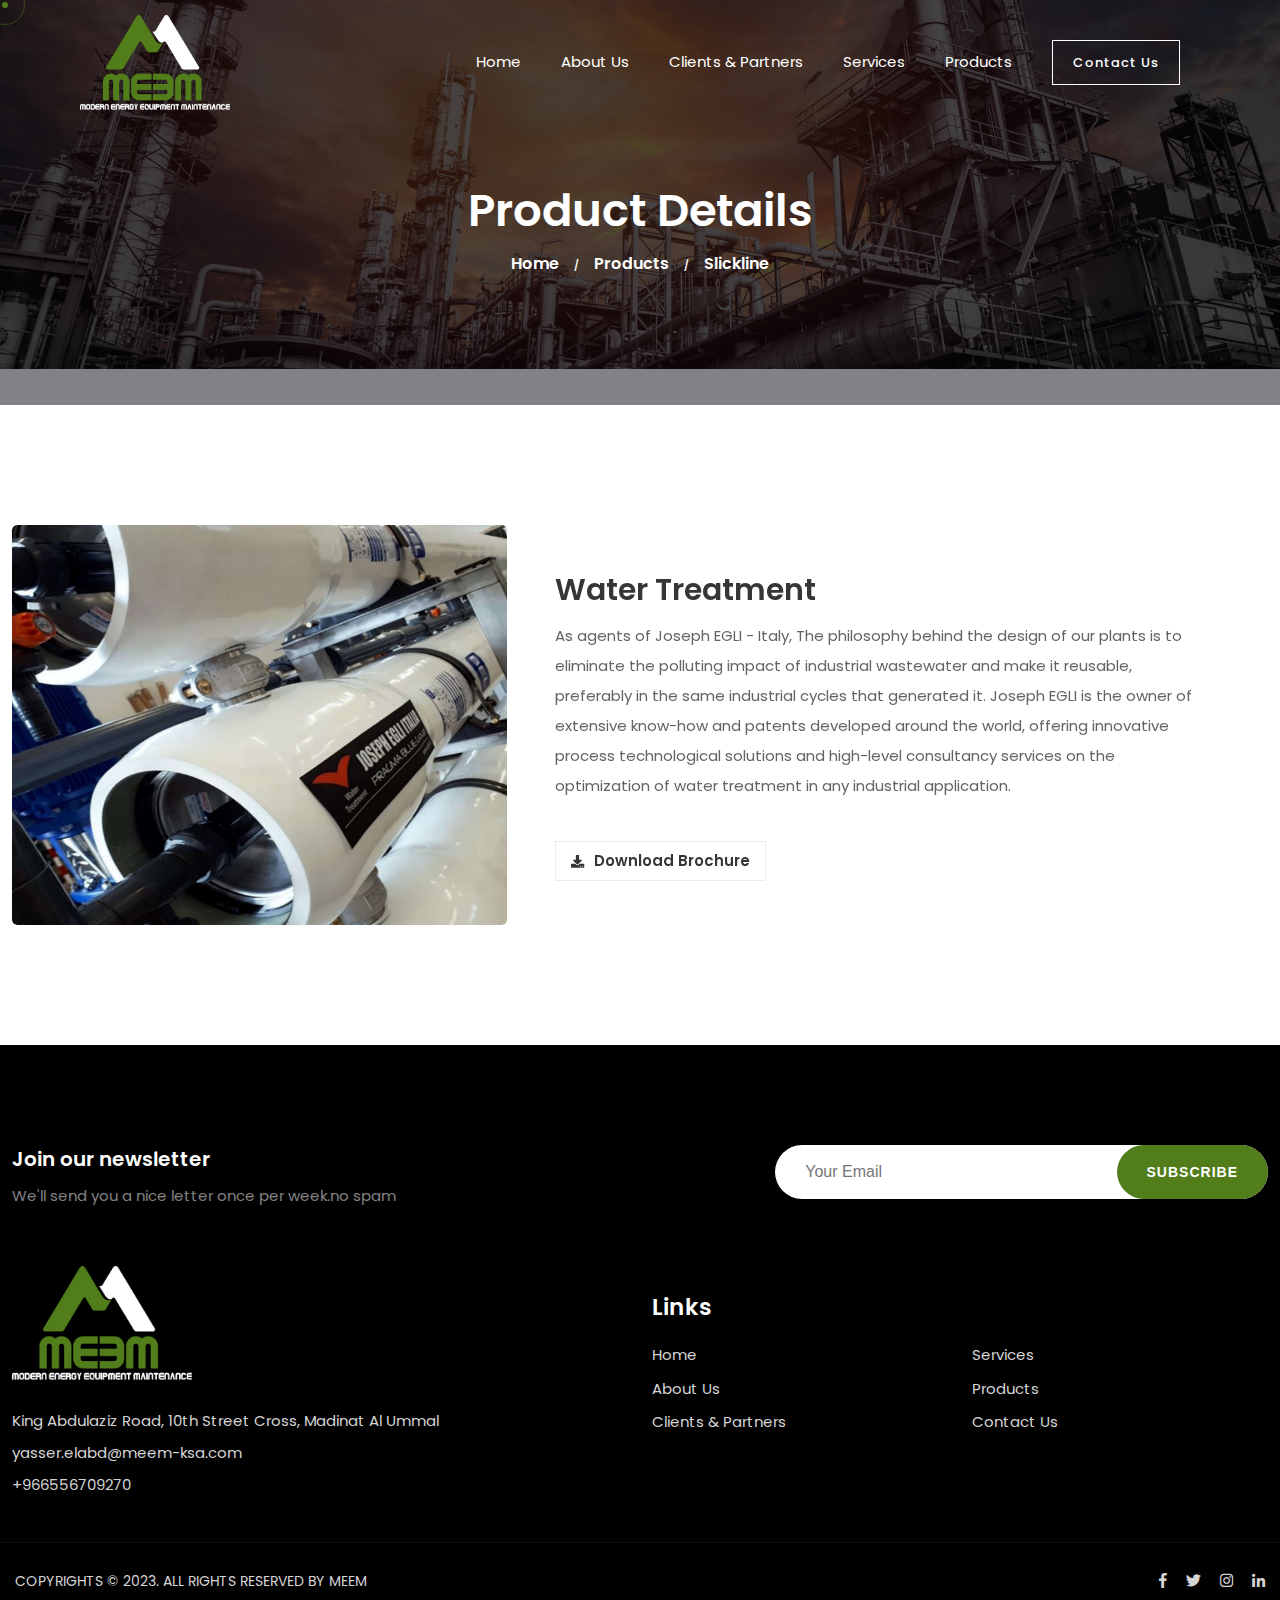
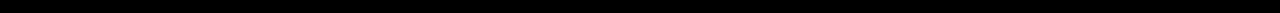
<file: water-treatment.html>
<!DOCTYPE html>
<html lang="zxx">

<head>
    <meta charset="utf-8">
    <meta http-equiv="X-UA-Compatible" content="IE=edge" />
    <meta name="viewport" content="width=device-width, initial-scale=1, maximum-scale=1" />
    <meta name="keywords" content="" />
    <meta name="description" content="" />
    <meta name="author" content="" />
    <title>MEEM</title>
    <link href="img/favicon.png" rel="icon" />
    <link href="https://fonts.googleapis.com/css2?family=Cabin:wght@700&family=Poppins:ital,wght@0,100;0,200;0,300;0,400;0,500;0,600;0,700;0,800;1,300;1,400&display=swap" rel="stylesheet">
    <link rel="shortcut icon" href="img/favicon.ico" />
    <link rel="stylesheet" href="css/owl.carousel.min.css" />
    <link rel="stylesheet" href="css/owl.theme.default.min.css" />
    <link rel="stylesheet" href="css/style.css" />
    <link rel="stylesheet" href="css/aos.css" />

</head>

<body>

    <div id="preloader">
    </div>


    <div class="progress-wrap cursor-pointer">
        <svg class="progress-circle svg-content" width="100%" height="100%" viewBox="-1 -1 102 102">
            <path d="M50,1 a49,49 0 0,1 0,98 a49,49 0 0,1 0,-98" />
        </svg>
    </div>


    <div class="mouse-cursor cursor-outer"></div>
    <div class="mouse-cursor cursor-inner"></div>

    <nav class="navbar navbar-expand-lg">
        <div class="container-fluid">

            <a class="logo" href="index.html">
                <img src="img/logo.png" alt="logo">
            </a>

            <button class="navbar-toggler" type="button" data-toggle="collapse" data-target="#navbarSupportedContent"
                aria-controls="navbarSupportedContent" aria-expanded="false" aria-label="Toggle navigation">
                <span class="icon-bar"><i class="fas fa-bars"></i></span>
            </button>

            <div class="collapse navbar-collapse" id="navbarSupportedContent">
                <ul class="navbar-nav ms-auto valign">
                    <li class="nav-item">
                        <a class="nav-link" href="index.html">Home</a>
                    </li>
                    <li class="nav-item">
                        <a class="nav-link" href="about.html">About Us</a>
                    </li>
                    <li class="nav-item">
                        <a class="nav-link" href="client.html">Clients & Partners</a>
                    </li>
                    <li class="nav-item">
                        <a class="nav-link" href="service.html">Services</a>
                    </li>
                    <li class="nav-item">
                        <a class="nav-link" href="product.html">Products</a>
                    </li>
                    <li class="nav-item">
                        <a class="nav-link" href="contact.html">
                            <button class="btn-curve btn-lit">
                                <span>Contact Us</span>
                            </button>
                        </a>
                    </li>
                </ul>
               
            </div>
        </div>
    </nav>


    <header class="pages-header bg-img valign parallaxie" data-background="img/slide/inner.jpg" data-overlay-dark="5">
        <div class="container">
            <div class="row">
                <div class="col-lg-12">
                    <div class="cont text-center">
                        <h1>Product Details</h1>
                        <div class="path">
                            <a href="index.html">Home</a><span>/</span><a href="product.html">Products</a><span>/</span><a href="slickline.html" class="active">Slickline</a>
                        </div>
                    </div>
                </div>
            </div>
        </div>
    </header>




    <div class="main-content">

     
        <div class="product-detail-page section-padding">
            <div class="container">
                <div class="product-datil-bg">
                    <div class="row gx-5">
                        <div class="col-lg-5" data-aos="zoom-in">
                           <div class="product-img">
                            <img src="img/service/3.1.jpg" alt="">
                           </div>
                        </div>
                        <div class="col-lg-7 valign" data-aos="fade-left">
                           <div class="product-detail">
                               <h2>Water Treatment</h2>
                               <p>As agents of Joseph EGLI - Italy, The philosophy behind the design of our plants is to eliminate the polluting impact of industrial wastewater and make it reusable, preferably in the same industrial cycles that generated it. Joseph EGLI is the owner of extensive know-how and patents developed around the world, offering innovative process technological solutions and high-level consultancy services on the optimization of water treatment in any industrial application. </p>
                                <div class="product-links">
                                    <div class="d-flex">
                                        <div class="d-flex align-items-center link-box">
                                            <i class="fas fa-download"></i>
                                            <a href="img/product/Company-Profile.pdf" download=""> Download Brochure
                                            </a>
                                        </div> 
                                    </div>
                                
                                   
                                </div>
                           </div>
                        </div>
                       </div>
                </div>
            </div>
        </div>


        <footer>
            <div class="container">
                <div class="newsletter">
                    <div class="row">
                        <div class="col-md-6">
                            <h4>Join our newsletter</h4>
                            <p>We'll send you a nice letter once per week.no spam</p>
                        </div>
                        <div class="col-md-6">
                            <form>
                                <div class="form-group custom-font">
                                    <input type="email" name="subscribe" placeholder="Your Email">
                                    <button class="cursor-pointer">Subscribe</button>
                                </div>
                            </form>
                        </div>
                    </div>
                </div>
                <div class="row">
                    <div class="col-md-6">
                        <div class="footer-img">
                            <img src="img/logo.png" alt="">
                            <h6><a href="#">King Abdulaziz Road, 10th Street Cross, Madinat Al Ummal</a></h6>
                            <h6><a href="mailto:yasser.elabd@meem-ksa.com">yasser.elabd@meem-ksa.com</a></h6>
                            <h6><a href="tel:966556709270">+966556709270</a></h6>
                        </div>
                    </div>
                    <div class="col-md-6">
                        <div class="quick-links">
                            <div class="row">
                                <h4>Links</h4>
                                <div class="col-md-6">
                                    <ul>
                                        <li><a href="index.html">Home</a></li>
                                        <li><a href="about.html">About Us</a></li>
                                        <li><a href="client.html">Clients & Partners</a></li>
                                    </ul>
                                </div>
                                <div class="col-md-6">
                                    <ul>
                                        <li><a href="service.html">Services</a></li>
                                        <li><a href="product.html">Products</a></li>
                                        <li><a href="contact.html">Contact Us </a></li>
                                    </ul>
                                </div>
                            </div>
                        </div>
                       
                    </div>
                </div>
            </div>
            <hr>
            <div class="container bottom-footer">
                <div class="row">
                    <div class="col-md-6">
                        <a href="#" class="copyright">COPYRIGHTS © 2023. ALL RIGHTS RESERVED BY MEEM</a>
                    </div>
                    <div class="col-md-6">
                        <div class="social">
                            <a href="#" class="icon">
                                <i class="fab fa-facebook-f"></i>
                            </a>
                            <a href="#" class="icon">
                                <i class="fab fa-twitter"></i>
                            </a>
                            <a href="#" class="icon">
                                <i class="fab fa-instagram"></i>
                            </a>
                            <a href="#" class="icon">
                                <i class="fab fa-linkedin-in"></i>
                            </a>
                        </div>
                    </div>
                </div>
            </div>
        </footer>

    </div>







    <script src="js/jquery-3.0.0.min.js"></script>
    <script src="js/plugins.js"></script>
    <script src="js/owl.carousel.min.js"></script>
    <script src="js/scripts.js"></script>
    <script src="js/aos.js"></script>
    <script>
        AOS.init({
            disable: 'mobile'
        });
    </script>

</body>

</html>
</file>
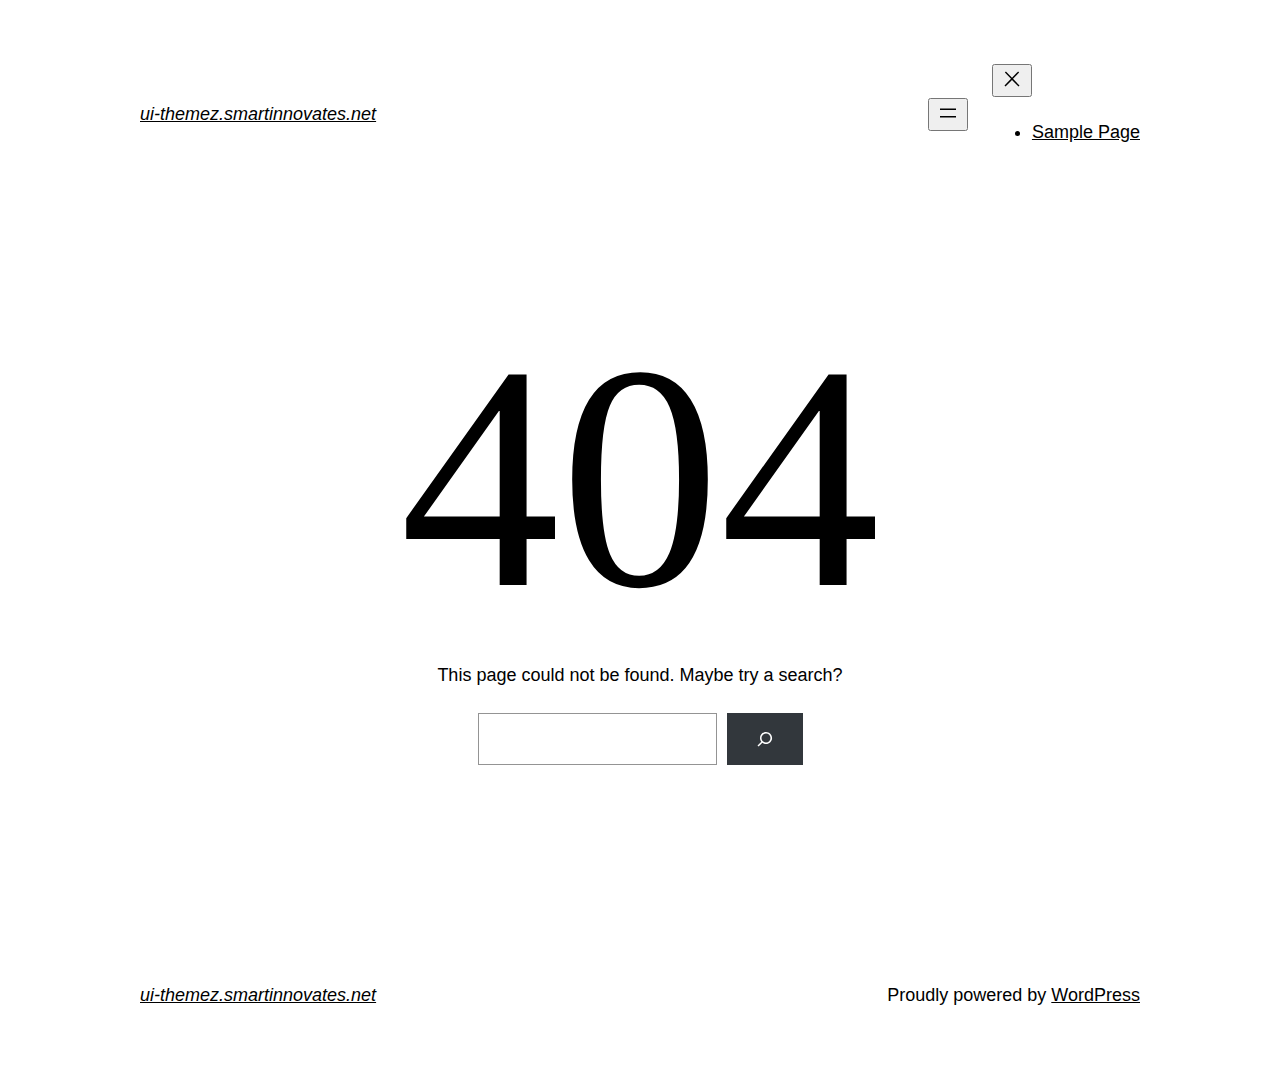
<file: fonts/fa-brands-400.html>
<!DOCTYPE html>
<html lang="en-US">
<head>
	<meta charset="UTF-8" />
	<meta name="viewport" content="width=device-width, initial-scale=1" />
<meta name='robots' content='max-image-preview:large' />
<title>Page not found &#8211; ui-themez.smartinnovates.net</title>
<link rel="alternate" type="application/rss+xml" title="ui-themez.smartinnovates.net &raquo; Feed" href="https://ui-themez.smartinnovates.net/index.php/feed/" />
<link rel="alternate" type="application/rss+xml" title="ui-themez.smartinnovates.net &raquo; Comments Feed" href="https://ui-themez.smartinnovates.net/index.php/comments/feed/" />
<script>
window._wpemojiSettings = {"baseUrl":"https:\/\/s.w.org\/images\/core\/emoji\/14.0.0\/72x72\/","ext":".png","svgUrl":"https:\/\/s.w.org\/images\/core\/emoji\/14.0.0\/svg\/","svgExt":".svg","source":{"concatemoji":"https:\/\/ui-themez.smartinnovates.net\/wp-includes\/js\/wp-emoji-release.min.js?ver=6.3.1"}};
/*! This file is auto-generated */
!function(i,n){var o,s,e;function c(e){try{var t={supportTests:e,timestamp:(new Date).valueOf()};sessionStorage.setItem(o,JSON.stringify(t))}catch(e){}}function p(e,t,n){e.clearRect(0,0,e.canvas.width,e.canvas.height),e.fillText(t,0,0);var t=new Uint32Array(e.getImageData(0,0,e.canvas.width,e.canvas.height).data),r=(e.clearRect(0,0,e.canvas.width,e.canvas.height),e.fillText(n,0,0),new Uint32Array(e.getImageData(0,0,e.canvas.width,e.canvas.height).data));return t.every(function(e,t){return e===r[t]})}function u(e,t,n){switch(t){case"flag":return n(e,"\ud83c\udff3\ufe0f\u200d\u26a7\ufe0f","\ud83c\udff3\ufe0f\u200b\u26a7\ufe0f")?!1:!n(e,"\ud83c\uddfa\ud83c\uddf3","\ud83c\uddfa\u200b\ud83c\uddf3")&&!n(e,"\ud83c\udff4\udb40\udc67\udb40\udc62\udb40\udc65\udb40\udc6e\udb40\udc67\udb40\udc7f","\ud83c\udff4\u200b\udb40\udc67\u200b\udb40\udc62\u200b\udb40\udc65\u200b\udb40\udc6e\u200b\udb40\udc67\u200b\udb40\udc7f");case"emoji":return!n(e,"\ud83e\udef1\ud83c\udffb\u200d\ud83e\udef2\ud83c\udfff","\ud83e\udef1\ud83c\udffb\u200b\ud83e\udef2\ud83c\udfff")}return!1}function f(e,t,n){var r="undefined"!=typeof WorkerGlobalScope&&self instanceof WorkerGlobalScope?new OffscreenCanvas(300,150):i.createElement("canvas"),a=r.getContext("2d",{willReadFrequently:!0}),o=(a.textBaseline="top",a.font="600 32px Arial",{});return e.forEach(function(e){o[e]=t(a,e,n)}),o}function t(e){var t=i.createElement("script");t.src=e,t.defer=!0,i.head.appendChild(t)}"undefined"!=typeof Promise&&(o="wpEmojiSettingsSupports",s=["flag","emoji"],n.supports={everything:!0,everythingExceptFlag:!0},e=new Promise(function(e){i.addEventListener("DOMContentLoaded",e,{once:!0})}),new Promise(function(t){var n=function(){try{var e=JSON.parse(sessionStorage.getItem(o));if("object"==typeof e&&"number"==typeof e.timestamp&&(new Date).valueOf()<e.timestamp+604800&&"object"==typeof e.supportTests)return e.supportTests}catch(e){}return null}();if(!n){if("undefined"!=typeof Worker&&"undefined"!=typeof OffscreenCanvas&&"undefined"!=typeof URL&&URL.createObjectURL&&"undefined"!=typeof Blob)try{var e="postMessage("+f.toString()+"("+[JSON.stringify(s),u.toString(),p.toString()].join(",")+"));",r=new Blob([e],{type:"text/javascript"}),a=new Worker(URL.createObjectURL(r),{name:"wpTestEmojiSupports"});return void(a.onmessage=function(e){c(n=e.data),a.terminate(),t(n)})}catch(e){}c(n=f(s,u,p))}t(n)}).then(function(e){for(var t in e)n.supports[t]=e[t],n.supports.everything=n.supports.everything&&n.supports[t],"flag"!==t&&(n.supports.everythingExceptFlag=n.supports.everythingExceptFlag&&n.supports[t]);n.supports.everythingExceptFlag=n.supports.everythingExceptFlag&&!n.supports.flag,n.DOMReady=!1,n.readyCallback=function(){n.DOMReady=!0}}).then(function(){return e}).then(function(){var e;n.supports.everything||(n.readyCallback(),(e=n.source||{}).concatemoji?t(e.concatemoji):e.wpemoji&&e.twemoji&&(t(e.twemoji),t(e.wpemoji)))}))}((window,document),window._wpemojiSettings);
</script>
<style>
img.wp-smiley,
img.emoji {
	display: inline !important;
	border: none !important;
	box-shadow: none !important;
	height: 1em !important;
	width: 1em !important;
	margin: 0 0.07em !important;
	vertical-align: -0.1em !important;
	background: none !important;
	padding: 0 !important;
}
</style>
	<style id='wp-block-site-logo-inline-css'>
.wp-block-site-logo{box-sizing:border-box;line-height:0}.wp-block-site-logo a{display:inline-block}.wp-block-site-logo.is-default-size img{height:auto;width:120px}.wp-block-site-logo img{height:auto;max-width:100%}.wp-block-site-logo a,.wp-block-site-logo img{border-radius:inherit}.wp-block-site-logo.aligncenter{margin-left:auto;margin-right:auto;text-align:center}.wp-block-site-logo.is-style-rounded{border-radius:9999px}
</style>
<style id='wp-block-site-title-inline-css'>
.wp-block-site-title a{color:inherit}
.wp-block-site-title{font-family: var(--wp--preset--font-family--system-font);font-size: var(--wp--preset--font-size--medium);font-style: italic;font-weight: normal;line-height: var(--wp--custom--typography--line-height--normal);}
</style>
<style id='wp-block-group-inline-css'>
.wp-block-group{box-sizing:border-box}
</style>
<style id='wp-block-group-theme-inline-css'>
:where(.wp-block-group.has-background){padding:1.25em 2.375em}
</style>
<style id='wp-block-page-list-inline-css'>
.wp-block-navigation .wp-block-page-list{align-items:var(--navigation-layout-align,initial);background-color:inherit;display:flex;flex-direction:var(--navigation-layout-direction,initial);flex-wrap:var(--navigation-layout-wrap,wrap);justify-content:var(--navigation-layout-justify,initial)}.wp-block-navigation .wp-block-navigation-item{background-color:inherit}
</style>
<link rel='stylesheet' id='wp-block-navigation-css' href='https://ui-themez.smartinnovates.net/wp-includes/blocks/navigation/style.min.css?ver=6.3.1' media='all' />
<style id='wp-block-navigation-inline-css'>
.wp-block-navigation a:where(:not(.wp-element-button)){color: inherit;}
</style>
<style id='wp-block-template-part-theme-inline-css'>
.wp-block-template-part.has-background{margin-bottom:0;margin-top:0;padding:1.25em 2.375em}
</style>
<style id='wp-block-heading-inline-css'>
h1.has-background,h2.has-background,h3.has-background,h4.has-background,h5.has-background,h6.has-background{padding:1.25em 2.375em}
</style>
<style id='wp-block-paragraph-inline-css'>
.is-small-text{font-size:.875em}.is-regular-text{font-size:1em}.is-large-text{font-size:2.25em}.is-larger-text{font-size:3em}.has-drop-cap:not(:focus):first-letter{float:left;font-size:8.4em;font-style:normal;font-weight:100;line-height:.68;margin:.05em .1em 0 0;text-transform:uppercase}body.rtl .has-drop-cap:not(:focus):first-letter{float:none;margin-left:.1em}p.has-drop-cap.has-background{overflow:hidden}p.has-background{padding:1.25em 2.375em}:where(p.has-text-color:not(.has-link-color)) a{color:inherit}
</style>
<style id='wp-block-search-inline-css'>
.wp-block-search__button{margin-left:10px;word-break:normal}.wp-block-search__button.has-icon{line-height:0}.wp-block-search__button svg{fill:currentColor;min-height:24px;min-width:24px;vertical-align:text-bottom}:where(.wp-block-search__button){border:1px solid #ccc;padding:6px 10px}.wp-block-search__inside-wrapper{display:flex;flex:auto;flex-wrap:nowrap;max-width:100%}.wp-block-search__label{width:100%}.wp-block-search__input{-webkit-appearance:initial;appearance:none;border:1px solid #949494;flex-grow:1;margin-left:0;margin-right:0;min-width:3rem;padding:8px;text-decoration:unset!important}.wp-block-search.wp-block-search__button-only .wp-block-search__button{margin-left:0}:where(.wp-block-search__button-inside .wp-block-search__inside-wrapper){border:1px solid #949494;box-sizing:border-box;padding:4px}:where(.wp-block-search__button-inside .wp-block-search__inside-wrapper) .wp-block-search__input{border:none;border-radius:0;padding:0 4px}:where(.wp-block-search__button-inside .wp-block-search__inside-wrapper) .wp-block-search__input:focus{outline:none}:where(.wp-block-search__button-inside .wp-block-search__inside-wrapper) :where(.wp-block-search__button){padding:4px 8px}.wp-block-search.aligncenter .wp-block-search__inside-wrapper{margin:auto}.wp-block-search__button-behavior-expand .wp-block-search__inside-wrapper{min-width:0!important;transition-property:width}.wp-block-search__button-behavior-expand .wp-block-search__input{flex-basis:100%;transition-duration:.3s}.wp-block-search__button-behavior-expand.wp-block-search__searchfield-hidden,.wp-block-search__button-behavior-expand.wp-block-search__searchfield-hidden .wp-block-search__inside-wrapper{overflow:hidden}.wp-block-search__button-behavior-expand.wp-block-search__searchfield-hidden .wp-block-search__input{border-left-width:0!important;border-right-width:0!important;flex-basis:0;flex-grow:0;margin:0;min-width:0!important;padding-left:0!important;padding-right:0!important;width:0!important}.wp-block[data-align=right] .wp-block-search__button-behavior-expand .wp-block-search__inside-wrapper{float:right}
</style>
<style id='wp-block-search-theme-inline-css'>
.wp-block-search .wp-block-search__label{font-weight:700}.wp-block-search__button{border:1px solid #ccc;padding:.375em .625em}
</style>
<style id='wp-block-library-inline-css'>
:root{--wp-admin-theme-color:#007cba;--wp-admin-theme-color--rgb:0,124,186;--wp-admin-theme-color-darker-10:#006ba1;--wp-admin-theme-color-darker-10--rgb:0,107,161;--wp-admin-theme-color-darker-20:#005a87;--wp-admin-theme-color-darker-20--rgb:0,90,135;--wp-admin-border-width-focus:2px;--wp-block-synced-color:#7a00df;--wp-block-synced-color--rgb:122,0,223}@media (min-resolution:192dpi){:root{--wp-admin-border-width-focus:1.5px}}.wp-element-button{cursor:pointer}:root{--wp--preset--font-size--normal:16px;--wp--preset--font-size--huge:42px}:root .has-very-light-gray-background-color{background-color:#eee}:root .has-very-dark-gray-background-color{background-color:#313131}:root .has-very-light-gray-color{color:#eee}:root .has-very-dark-gray-color{color:#313131}:root .has-vivid-green-cyan-to-vivid-cyan-blue-gradient-background{background:linear-gradient(135deg,#00d084,#0693e3)}:root .has-purple-crush-gradient-background{background:linear-gradient(135deg,#34e2e4,#4721fb 50%,#ab1dfe)}:root .has-hazy-dawn-gradient-background{background:linear-gradient(135deg,#faaca8,#dad0ec)}:root .has-subdued-olive-gradient-background{background:linear-gradient(135deg,#fafae1,#67a671)}:root .has-atomic-cream-gradient-background{background:linear-gradient(135deg,#fdd79a,#004a59)}:root .has-nightshade-gradient-background{background:linear-gradient(135deg,#330968,#31cdcf)}:root .has-midnight-gradient-background{background:linear-gradient(135deg,#020381,#2874fc)}.has-regular-font-size{font-size:1em}.has-larger-font-size{font-size:2.625em}.has-normal-font-size{font-size:var(--wp--preset--font-size--normal)}.has-huge-font-size{font-size:var(--wp--preset--font-size--huge)}.has-text-align-center{text-align:center}.has-text-align-left{text-align:left}.has-text-align-right{text-align:right}#end-resizable-editor-section{display:none}.aligncenter{clear:both}.items-justified-left{justify-content:flex-start}.items-justified-center{justify-content:center}.items-justified-right{justify-content:flex-end}.items-justified-space-between{justify-content:space-between}.screen-reader-text{clip:rect(1px,1px,1px,1px);word-wrap:normal!important;border:0;-webkit-clip-path:inset(50%);clip-path:inset(50%);height:1px;margin:-1px;overflow:hidden;padding:0;position:absolute;width:1px}.screen-reader-text:focus{clip:auto!important;background-color:#ddd;-webkit-clip-path:none;clip-path:none;color:#444;display:block;font-size:1em;height:auto;left:5px;line-height:normal;padding:15px 23px 14px;text-decoration:none;top:5px;width:auto;z-index:100000}html :where(.has-border-color){border-style:solid}html :where([style*=border-top-color]){border-top-style:solid}html :where([style*=border-right-color]){border-right-style:solid}html :where([style*=border-bottom-color]){border-bottom-style:solid}html :where([style*=border-left-color]){border-left-style:solid}html :where([style*=border-width]){border-style:solid}html :where([style*=border-top-width]){border-top-style:solid}html :where([style*=border-right-width]){border-right-style:solid}html :where([style*=border-bottom-width]){border-bottom-style:solid}html :where([style*=border-left-width]){border-left-style:solid}html :where(img[class*=wp-image-]){height:auto;max-width:100%}:where(figure){margin:0 0 1em}html :where(.is-position-sticky){--wp-admin--admin-bar--position-offset:var(--wp-admin--admin-bar--height,0px)}@media screen and (max-width:600px){html :where(.is-position-sticky){--wp-admin--admin-bar--position-offset:0px}}
</style>
<style id='global-styles-inline-css'>
body{--wp--preset--color--black: #000000;--wp--preset--color--cyan-bluish-gray: #abb8c3;--wp--preset--color--white: #ffffff;--wp--preset--color--pale-pink: #f78da7;--wp--preset--color--vivid-red: #cf2e2e;--wp--preset--color--luminous-vivid-orange: #ff6900;--wp--preset--color--luminous-vivid-amber: #fcb900;--wp--preset--color--light-green-cyan: #7bdcb5;--wp--preset--color--vivid-green-cyan: #00d084;--wp--preset--color--pale-cyan-blue: #8ed1fc;--wp--preset--color--vivid-cyan-blue: #0693e3;--wp--preset--color--vivid-purple: #9b51e0;--wp--preset--color--foreground: #000000;--wp--preset--color--background: #ffffff;--wp--preset--color--primary: #1a4548;--wp--preset--color--secondary: #ffe2c7;--wp--preset--color--tertiary: #F6F6F6;--wp--preset--gradient--vivid-cyan-blue-to-vivid-purple: linear-gradient(135deg,rgba(6,147,227,1) 0%,rgb(155,81,224) 100%);--wp--preset--gradient--light-green-cyan-to-vivid-green-cyan: linear-gradient(135deg,rgb(122,220,180) 0%,rgb(0,208,130) 100%);--wp--preset--gradient--luminous-vivid-amber-to-luminous-vivid-orange: linear-gradient(135deg,rgba(252,185,0,1) 0%,rgba(255,105,0,1) 100%);--wp--preset--gradient--luminous-vivid-orange-to-vivid-red: linear-gradient(135deg,rgba(255,105,0,1) 0%,rgb(207,46,46) 100%);--wp--preset--gradient--very-light-gray-to-cyan-bluish-gray: linear-gradient(135deg,rgb(238,238,238) 0%,rgb(169,184,195) 100%);--wp--preset--gradient--cool-to-warm-spectrum: linear-gradient(135deg,rgb(74,234,220) 0%,rgb(151,120,209) 20%,rgb(207,42,186) 40%,rgb(238,44,130) 60%,rgb(251,105,98) 80%,rgb(254,248,76) 100%);--wp--preset--gradient--blush-light-purple: linear-gradient(135deg,rgb(255,206,236) 0%,rgb(152,150,240) 100%);--wp--preset--gradient--blush-bordeaux: linear-gradient(135deg,rgb(254,205,165) 0%,rgb(254,45,45) 50%,rgb(107,0,62) 100%);--wp--preset--gradient--luminous-dusk: linear-gradient(135deg,rgb(255,203,112) 0%,rgb(199,81,192) 50%,rgb(65,88,208) 100%);--wp--preset--gradient--pale-ocean: linear-gradient(135deg,rgb(255,245,203) 0%,rgb(182,227,212) 50%,rgb(51,167,181) 100%);--wp--preset--gradient--electric-grass: linear-gradient(135deg,rgb(202,248,128) 0%,rgb(113,206,126) 100%);--wp--preset--gradient--midnight: linear-gradient(135deg,rgb(2,3,129) 0%,rgb(40,116,252) 100%);--wp--preset--gradient--vertical-secondary-to-tertiary: linear-gradient(to bottom,var(--wp--preset--color--secondary) 0%,var(--wp--preset--color--tertiary) 100%);--wp--preset--gradient--vertical-secondary-to-background: linear-gradient(to bottom,var(--wp--preset--color--secondary) 0%,var(--wp--preset--color--background) 100%);--wp--preset--gradient--vertical-tertiary-to-background: linear-gradient(to bottom,var(--wp--preset--color--tertiary) 0%,var(--wp--preset--color--background) 100%);--wp--preset--gradient--diagonal-primary-to-foreground: linear-gradient(to bottom right,var(--wp--preset--color--primary) 0%,var(--wp--preset--color--foreground) 100%);--wp--preset--gradient--diagonal-secondary-to-background: linear-gradient(to bottom right,var(--wp--preset--color--secondary) 50%,var(--wp--preset--color--background) 50%);--wp--preset--gradient--diagonal-background-to-secondary: linear-gradient(to bottom right,var(--wp--preset--color--background) 50%,var(--wp--preset--color--secondary) 50%);--wp--preset--gradient--diagonal-tertiary-to-background: linear-gradient(to bottom right,var(--wp--preset--color--tertiary) 50%,var(--wp--preset--color--background) 50%);--wp--preset--gradient--diagonal-background-to-tertiary: linear-gradient(to bottom right,var(--wp--preset--color--background) 50%,var(--wp--preset--color--tertiary) 50%);--wp--preset--font-size--small: 1rem;--wp--preset--font-size--medium: 1.125rem;--wp--preset--font-size--large: 1.75rem;--wp--preset--font-size--x-large: clamp(1.75rem, 3vw, 2.25rem);--wp--preset--font-family--system-font: -apple-system,BlinkMacSystemFont,"Segoe UI",Roboto,Oxygen-Sans,Ubuntu,Cantarell,"Helvetica Neue",sans-serif;--wp--preset--font-family--source-serif-pro: "Source Serif Pro", serif;--wp--preset--spacing--20: 0.44rem;--wp--preset--spacing--30: 0.67rem;--wp--preset--spacing--40: 1rem;--wp--preset--spacing--50: 1.5rem;--wp--preset--spacing--60: 2.25rem;--wp--preset--spacing--70: 3.38rem;--wp--preset--spacing--80: 5.06rem;--wp--preset--shadow--natural: 6px 6px 9px rgba(0, 0, 0, 0.2);--wp--preset--shadow--deep: 12px 12px 50px rgba(0, 0, 0, 0.4);--wp--preset--shadow--sharp: 6px 6px 0px rgba(0, 0, 0, 0.2);--wp--preset--shadow--outlined: 6px 6px 0px -3px rgba(255, 255, 255, 1), 6px 6px rgba(0, 0, 0, 1);--wp--preset--shadow--crisp: 6px 6px 0px rgba(0, 0, 0, 1);--wp--custom--spacing--small: max(1.25rem, 5vw);--wp--custom--spacing--medium: clamp(2rem, 8vw, calc(4 * var(--wp--style--block-gap)));--wp--custom--spacing--large: clamp(4rem, 10vw, 8rem);--wp--custom--spacing--outer: var(--wp--custom--spacing--small, 1.25rem);--wp--custom--typography--font-size--huge: clamp(2.25rem, 4vw, 2.75rem);--wp--custom--typography--font-size--gigantic: clamp(2.75rem, 6vw, 3.25rem);--wp--custom--typography--font-size--colossal: clamp(3.25rem, 8vw, 6.25rem);--wp--custom--typography--line-height--tiny: 1.15;--wp--custom--typography--line-height--small: 1.2;--wp--custom--typography--line-height--medium: 1.4;--wp--custom--typography--line-height--normal: 1.6;}body { margin: 0;--wp--style--global--content-size: 650px;--wp--style--global--wide-size: 1000px; }.wp-site-blocks > .alignleft { float: left; margin-right: 2em; }.wp-site-blocks > .alignright { float: right; margin-left: 2em; }.wp-site-blocks > .aligncenter { justify-content: center; margin-left: auto; margin-right: auto; }:where(.wp-site-blocks) > * { margin-block-start: 1.5rem; margin-block-end: 0; }:where(.wp-site-blocks) > :first-child:first-child { margin-block-start: 0; }:where(.wp-site-blocks) > :last-child:last-child { margin-block-end: 0; }body { --wp--style--block-gap: 1.5rem; }:where(body .is-layout-flow)  > :first-child:first-child{margin-block-start: 0;}:where(body .is-layout-flow)  > :last-child:last-child{margin-block-end: 0;}:where(body .is-layout-flow)  > *{margin-block-start: 1.5rem;margin-block-end: 0;}:where(body .is-layout-constrained)  > :first-child:first-child{margin-block-start: 0;}:where(body .is-layout-constrained)  > :last-child:last-child{margin-block-end: 0;}:where(body .is-layout-constrained)  > *{margin-block-start: 1.5rem;margin-block-end: 0;}:where(body .is-layout-flex) {gap: 1.5rem;}:where(body .is-layout-grid) {gap: 1.5rem;}body .is-layout-flow > .alignleft{float: left;margin-inline-start: 0;margin-inline-end: 2em;}body .is-layout-flow > .alignright{float: right;margin-inline-start: 2em;margin-inline-end: 0;}body .is-layout-flow > .aligncenter{margin-left: auto !important;margin-right: auto !important;}body .is-layout-constrained > .alignleft{float: left;margin-inline-start: 0;margin-inline-end: 2em;}body .is-layout-constrained > .alignright{float: right;margin-inline-start: 2em;margin-inline-end: 0;}body .is-layout-constrained > .aligncenter{margin-left: auto !important;margin-right: auto !important;}body .is-layout-constrained > :where(:not(.alignleft):not(.alignright):not(.alignfull)){max-width: var(--wp--style--global--content-size);margin-left: auto !important;margin-right: auto !important;}body .is-layout-constrained > .alignwide{max-width: var(--wp--style--global--wide-size);}body .is-layout-flex{display: flex;}body .is-layout-flex{flex-wrap: wrap;align-items: center;}body .is-layout-flex > *{margin: 0;}body .is-layout-grid{display: grid;}body .is-layout-grid > *{margin: 0;}body{background-color: var(--wp--preset--color--background);color: var(--wp--preset--color--foreground);font-family: var(--wp--preset--font-family--system-font);font-size: var(--wp--preset--font-size--medium);line-height: var(--wp--custom--typography--line-height--normal);padding-top: 0px;padding-right: 0px;padding-bottom: 0px;padding-left: 0px;}a:where(:not(.wp-element-button)){color: var(--wp--preset--color--foreground);text-decoration: underline;}h1{font-family: var(--wp--preset--font-family--source-serif-pro);font-size: var(--wp--custom--typography--font-size--colossal);font-weight: 300;line-height: var(--wp--custom--typography--line-height--tiny);}h2{font-family: var(--wp--preset--font-family--source-serif-pro);font-size: var(--wp--custom--typography--font-size--gigantic);font-weight: 300;line-height: var(--wp--custom--typography--line-height--small);}h3{font-family: var(--wp--preset--font-family--source-serif-pro);font-size: var(--wp--custom--typography--font-size--huge);font-weight: 300;line-height: var(--wp--custom--typography--line-height--tiny);}h4{font-family: var(--wp--preset--font-family--source-serif-pro);font-size: var(--wp--preset--font-size--x-large);font-weight: 300;line-height: var(--wp--custom--typography--line-height--tiny);}h5{font-family: var(--wp--preset--font-family--system-font);font-size: var(--wp--preset--font-size--medium);font-weight: 700;line-height: var(--wp--custom--typography--line-height--normal);text-transform: uppercase;}h6{font-family: var(--wp--preset--font-family--system-font);font-size: var(--wp--preset--font-size--medium);font-weight: 400;line-height: var(--wp--custom--typography--line-height--normal);text-transform: uppercase;}.wp-element-button, .wp-block-button__link{background-color: #32373c;border-width: 0;color: #fff;font-family: inherit;font-size: inherit;line-height: inherit;padding: calc(0.667em + 2px) calc(1.333em + 2px);text-decoration: none;}.has-black-color{color: var(--wp--preset--color--black) !important;}.has-cyan-bluish-gray-color{color: var(--wp--preset--color--cyan-bluish-gray) !important;}.has-white-color{color: var(--wp--preset--color--white) !important;}.has-pale-pink-color{color: var(--wp--preset--color--pale-pink) !important;}.has-vivid-red-color{color: var(--wp--preset--color--vivid-red) !important;}.has-luminous-vivid-orange-color{color: var(--wp--preset--color--luminous-vivid-orange) !important;}.has-luminous-vivid-amber-color{color: var(--wp--preset--color--luminous-vivid-amber) !important;}.has-light-green-cyan-color{color: var(--wp--preset--color--light-green-cyan) !important;}.has-vivid-green-cyan-color{color: var(--wp--preset--color--vivid-green-cyan) !important;}.has-pale-cyan-blue-color{color: var(--wp--preset--color--pale-cyan-blue) !important;}.has-vivid-cyan-blue-color{color: var(--wp--preset--color--vivid-cyan-blue) !important;}.has-vivid-purple-color{color: var(--wp--preset--color--vivid-purple) !important;}.has-foreground-color{color: var(--wp--preset--color--foreground) !important;}.has-background-color{color: var(--wp--preset--color--background) !important;}.has-primary-color{color: var(--wp--preset--color--primary) !important;}.has-secondary-color{color: var(--wp--preset--color--secondary) !important;}.has-tertiary-color{color: var(--wp--preset--color--tertiary) !important;}.has-black-background-color{background-color: var(--wp--preset--color--black) !important;}.has-cyan-bluish-gray-background-color{background-color: var(--wp--preset--color--cyan-bluish-gray) !important;}.has-white-background-color{background-color: var(--wp--preset--color--white) !important;}.has-pale-pink-background-color{background-color: var(--wp--preset--color--pale-pink) !important;}.has-vivid-red-background-color{background-color: var(--wp--preset--color--vivid-red) !important;}.has-luminous-vivid-orange-background-color{background-color: var(--wp--preset--color--luminous-vivid-orange) !important;}.has-luminous-vivid-amber-background-color{background-color: var(--wp--preset--color--luminous-vivid-amber) !important;}.has-light-green-cyan-background-color{background-color: var(--wp--preset--color--light-green-cyan) !important;}.has-vivid-green-cyan-background-color{background-color: var(--wp--preset--color--vivid-green-cyan) !important;}.has-pale-cyan-blue-background-color{background-color: var(--wp--preset--color--pale-cyan-blue) !important;}.has-vivid-cyan-blue-background-color{background-color: var(--wp--preset--color--vivid-cyan-blue) !important;}.has-vivid-purple-background-color{background-color: var(--wp--preset--color--vivid-purple) !important;}.has-foreground-background-color{background-color: var(--wp--preset--color--foreground) !important;}.has-background-background-color{background-color: var(--wp--preset--color--background) !important;}.has-primary-background-color{background-color: var(--wp--preset--color--primary) !important;}.has-secondary-background-color{background-color: var(--wp--preset--color--secondary) !important;}.has-tertiary-background-color{background-color: var(--wp--preset--color--tertiary) !important;}.has-black-border-color{border-color: var(--wp--preset--color--black) !important;}.has-cyan-bluish-gray-border-color{border-color: var(--wp--preset--color--cyan-bluish-gray) !important;}.has-white-border-color{border-color: var(--wp--preset--color--white) !important;}.has-pale-pink-border-color{border-color: var(--wp--preset--color--pale-pink) !important;}.has-vivid-red-border-color{border-color: var(--wp--preset--color--vivid-red) !important;}.has-luminous-vivid-orange-border-color{border-color: var(--wp--preset--color--luminous-vivid-orange) !important;}.has-luminous-vivid-amber-border-color{border-color: var(--wp--preset--color--luminous-vivid-amber) !important;}.has-light-green-cyan-border-color{border-color: var(--wp--preset--color--light-green-cyan) !important;}.has-vivid-green-cyan-border-color{border-color: var(--wp--preset--color--vivid-green-cyan) !important;}.has-pale-cyan-blue-border-color{border-color: var(--wp--preset--color--pale-cyan-blue) !important;}.has-vivid-cyan-blue-border-color{border-color: var(--wp--preset--color--vivid-cyan-blue) !important;}.has-vivid-purple-border-color{border-color: var(--wp--preset--color--vivid-purple) !important;}.has-foreground-border-color{border-color: var(--wp--preset--color--foreground) !important;}.has-background-border-color{border-color: var(--wp--preset--color--background) !important;}.has-primary-border-color{border-color: var(--wp--preset--color--primary) !important;}.has-secondary-border-color{border-color: var(--wp--preset--color--secondary) !important;}.has-tertiary-border-color{border-color: var(--wp--preset--color--tertiary) !important;}.has-vivid-cyan-blue-to-vivid-purple-gradient-background{background: var(--wp--preset--gradient--vivid-cyan-blue-to-vivid-purple) !important;}.has-light-green-cyan-to-vivid-green-cyan-gradient-background{background: var(--wp--preset--gradient--light-green-cyan-to-vivid-green-cyan) !important;}.has-luminous-vivid-amber-to-luminous-vivid-orange-gradient-background{background: var(--wp--preset--gradient--luminous-vivid-amber-to-luminous-vivid-orange) !important;}.has-luminous-vivid-orange-to-vivid-red-gradient-background{background: var(--wp--preset--gradient--luminous-vivid-orange-to-vivid-red) !important;}.has-very-light-gray-to-cyan-bluish-gray-gradient-background{background: var(--wp--preset--gradient--very-light-gray-to-cyan-bluish-gray) !important;}.has-cool-to-warm-spectrum-gradient-background{background: var(--wp--preset--gradient--cool-to-warm-spectrum) !important;}.has-blush-light-purple-gradient-background{background: var(--wp--preset--gradient--blush-light-purple) !important;}.has-blush-bordeaux-gradient-background{background: var(--wp--preset--gradient--blush-bordeaux) !important;}.has-luminous-dusk-gradient-background{background: var(--wp--preset--gradient--luminous-dusk) !important;}.has-pale-ocean-gradient-background{background: var(--wp--preset--gradient--pale-ocean) !important;}.has-electric-grass-gradient-background{background: var(--wp--preset--gradient--electric-grass) !important;}.has-midnight-gradient-background{background: var(--wp--preset--gradient--midnight) !important;}.has-vertical-secondary-to-tertiary-gradient-background{background: var(--wp--preset--gradient--vertical-secondary-to-tertiary) !important;}.has-vertical-secondary-to-background-gradient-background{background: var(--wp--preset--gradient--vertical-secondary-to-background) !important;}.has-vertical-tertiary-to-background-gradient-background{background: var(--wp--preset--gradient--vertical-tertiary-to-background) !important;}.has-diagonal-primary-to-foreground-gradient-background{background: var(--wp--preset--gradient--diagonal-primary-to-foreground) !important;}.has-diagonal-secondary-to-background-gradient-background{background: var(--wp--preset--gradient--diagonal-secondary-to-background) !important;}.has-diagonal-background-to-secondary-gradient-background{background: var(--wp--preset--gradient--diagonal-background-to-secondary) !important;}.has-diagonal-tertiary-to-background-gradient-background{background: var(--wp--preset--gradient--diagonal-tertiary-to-background) !important;}.has-diagonal-background-to-tertiary-gradient-background{background: var(--wp--preset--gradient--diagonal-background-to-tertiary) !important;}.has-small-font-size{font-size: var(--wp--preset--font-size--small) !important;}.has-medium-font-size{font-size: var(--wp--preset--font-size--medium) !important;}.has-large-font-size{font-size: var(--wp--preset--font-size--large) !important;}.has-x-large-font-size{font-size: var(--wp--preset--font-size--x-large) !important;}.has-system-font-font-family{font-family: var(--wp--preset--font-family--system-font) !important;}.has-source-serif-pro-font-family{font-family: var(--wp--preset--font-family--source-serif-pro) !important;}
</style>
<style id='core-block-supports-inline-css'>
.wp-container-3.wp-container-3{justify-content:flex-end;}.wp-container-4.wp-container-4,.wp-container-9.wp-container-9{justify-content:space-between;}
</style>
<style id='wp-webfonts-inline-css'>
@font-face{font-family:"Source Serif Pro";font-style:normal;font-weight:200 900;font-display:fallback;src:url('https://ui-themez.smartinnovates.net/wp-content/themes/twentytwentytwo/assets/fonts/source-serif-pro/SourceSerif4Variable-Roman.ttf.woff2') format('woff2');font-stretch:normal;}@font-face{font-family:"Source Serif Pro";font-style:italic;font-weight:200 900;font-display:fallback;src:url('https://ui-themez.smartinnovates.net/wp-content/themes/twentytwentytwo/assets/fonts/source-serif-pro/SourceSerif4Variable-Italic.ttf.woff2') format('woff2');font-stretch:normal;}
</style>
<link rel='stylesheet' id='twentytwentytwo-style-css' href='https://ui-themez.smartinnovates.net/wp-content/themes/twentytwentytwo/style.css?ver=1.2' media='all' />
<script src='https://ui-themez.smartinnovates.net/wp-includes/blocks/navigation/view.min.js?ver=886680af40b7521d60fc' id='wp-block-navigation-view-js'></script>
<script src='https://ui-themez.smartinnovates.net/wp-includes/blocks/navigation/view-modal.min.js?ver=b478fa3cd1475dec97d3' id='wp-block-navigation-view-2-js'></script>
<link rel="https://api.w.org/" href="https://ui-themez.smartinnovates.net/index.php/wp-json/" /><link rel="EditURI" type="application/rsd+xml" title="RSD" href="https://ui-themez.smartinnovates.net/xmlrpc.php?rsd" />
<meta name="generator" content="WordPress 6.3.1" />
</head>

<body class="error404 wp-embed-responsive">

<div class="wp-site-blocks"><header class="wp-block-template-part">
<div class="wp-block-group is-layout-constrained wp-block-group-is-layout-constrained">
<div class="wp-block-group alignwide is-content-justification-space-between is-layout-flex wp-container-4 wp-block-group-is-layout-flex" style="padding-top:var(--wp--custom--spacing--small, 1.25rem);padding-bottom:var(--wp--custom--spacing--large, 8rem)">
<div class="wp-block-group is-layout-flex wp-block-group-is-layout-flex">

<h1 class="wp-block-site-title"><a href="https://ui-themez.smartinnovates.net" target="_self" rel="home">ui-themez.smartinnovates.net</a></h1></div>


<nav class="is-responsive items-justified-right wp-block-navigation is-content-justification-right is-layout-flex wp-container-3 wp-block-navigation-is-layout-flex" aria-label="" ><button aria-haspopup="true" aria-label="Open menu" class="wp-block-navigation__responsive-container-open " data-micromodal-trigger="modal-2" ><svg width="24" height="24" xmlns="http://www.w3.org/2000/svg" viewBox="0 0 24 24" aria-hidden="true" focusable="false"><rect x="4" y="7.5" width="16" height="1.5" /><rect x="4" y="15" width="16" height="1.5" /></svg></button>
			<div class="wp-block-navigation__responsive-container  " style="" id="modal-2" >
				<div class="wp-block-navigation__responsive-close" tabindex="-1" data-micromodal-close>
					<div class="wp-block-navigation__responsive-dialog" aria-label="Menu" >
							<button aria-label="Close menu" data-micromodal-close class="wp-block-navigation__responsive-container-close" ><svg xmlns="http://www.w3.org/2000/svg" viewBox="0 0 24 24" width="24" height="24" aria-hidden="true" focusable="false"><path d="M13 11.8l6.1-6.3-1-1-6.1 6.2-6.1-6.2-1 1 6.1 6.3-6.5 6.7 1 1 6.5-6.6 6.5 6.6 1-1z"></path></svg></button>
						<div class="wp-block-navigation__responsive-container-content" id="modal-2-content">
							<ul class="wp-block-page-list"><li class="wp-block-pages-list__item wp-block-navigation-item open-on-hover-click"><a class="wp-block-pages-list__item__link wp-block-navigation-item__content" href="https://ui-themez.smartinnovates.net/index.php/sample-page/">Sample Page</a></li></ul>
						</div>
					</div>
				</div>
			</div></nav></div>
</div>
</header>


<main class="wp-block-group is-layout-flow wp-block-group-is-layout-flow">
<div class="wp-block-group is-layout-constrained wp-block-group-is-layout-constrained">

					<h2 class="has-text-align-center wp-block-heading" style="font-size:clamp(4rem, 40vw, 20rem);font-weight:200;line-height:1">404</h2>
					
					
					<p class="has-text-align-center">This page could not be found. Maybe try a search?</p>
					
					<form role="search" method="get" action="https://ui-themez.smartinnovates.net/" class="wp-block-search__button-outside wp-block-search__icon-button aligncenter wp-block-search"><label class="wp-block-search__label screen-reader-text" for="wp-block-search__input-6" >Search</label><div class="wp-block-search__inside-wrapper "  style="width: 50%"><input class="wp-block-search__input" id="wp-block-search__input-6" placeholder="" value="" type="search" name="s" required /><button aria-label="Search" class="wp-block-search__button has-icon wp-element-button" type="submit" ><svg class="search-icon" viewBox="0 0 24 24" width="24" height="24">
					<path d="M13 5c-3.3 0-6 2.7-6 6 0 1.4.5 2.7 1.3 3.7l-3.8 3.8 1.1 1.1 3.8-3.8c1 .8 2.3 1.3 3.7 1.3 3.3 0 6-2.7 6-6S16.3 5 13 5zm0 10.5c-2.5 0-4.5-2-4.5-4.5s2-4.5 4.5-4.5 4.5 2 4.5 4.5-2 4.5-4.5 4.5z"></path>
				</svg></button></div></form>
</div>
</main>


<footer class="wp-block-template-part">
<div class="wp-block-group is-layout-constrained wp-block-group-is-layout-constrained" style="padding-top:var(--wp--custom--spacing--large, 8rem)">

					<div class="wp-block-group alignfull is-layout-constrained wp-block-group-is-layout-constrained">
					<div class="wp-block-group alignwide is-content-justification-space-between is-layout-flex wp-container-9 wp-block-group-is-layout-flex" style="padding-top:4rem;padding-bottom:4rem"><p class="wp-block-site-title"><a href="https://ui-themez.smartinnovates.net" target="_self" rel="home">ui-themez.smartinnovates.net</a></p>

					
					<p class="has-text-align-right">Proudly powered by <a href="https://wordpress.org" rel="nofollow">WordPress</a></p>
					</div>
					</div>
					
</div>

</footer>
</div>

		<style id="skip-link-styles">
		.skip-link.screen-reader-text {
			border: 0;
			clip: rect(1px,1px,1px,1px);
			clip-path: inset(50%);
			height: 1px;
			margin: -1px;
			overflow: hidden;
			padding: 0;
			position: absolute !important;
			width: 1px;
			word-wrap: normal !important;
		}

		.skip-link.screen-reader-text:focus {
			background-color: #eee;
			clip: auto !important;
			clip-path: none;
			color: #444;
			display: block;
			font-size: 1em;
			height: auto;
			left: 5px;
			line-height: normal;
			padding: 15px 23px 14px;
			text-decoration: none;
			top: 5px;
			width: auto;
			z-index: 100000;
		}
	</style>
		<script>
	( function() {
		var skipLinkTarget = document.querySelector( 'main' ),
			sibling,
			skipLinkTargetID,
			skipLink;

		// Early exit if a skip-link target can't be located.
		if ( ! skipLinkTarget ) {
			return;
		}

		/*
		 * Get the site wrapper.
		 * The skip-link will be injected in the beginning of it.
		 */
		sibling = document.querySelector( '.wp-site-blocks' );

		// Early exit if the root element was not found.
		if ( ! sibling ) {
			return;
		}

		// Get the skip-link target's ID, and generate one if it doesn't exist.
		skipLinkTargetID = skipLinkTarget.id;
		if ( ! skipLinkTargetID ) {
			skipLinkTargetID = 'wp--skip-link--target';
			skipLinkTarget.id = skipLinkTargetID;
		}

		// Create the skip link.
		skipLink = document.createElement( 'a' );
		skipLink.classList.add( 'skip-link', 'screen-reader-text' );
		skipLink.href = '#' + skipLinkTargetID;
		skipLink.innerHTML = 'Skip to content';

		// Inject the skip link.
		sibling.parentElement.insertBefore( skipLink, sibling );
	}() );
	</script>
	</body>
</html>

<!-- plugin=object-cache-pro client=phpredis metric#hits=1435 metric#misses=9 metric#hit-ratio=99.4 metric#bytes=158055 metric#prefetches=0 metric#store-reads=26 metric#store-writes=2 metric#store-hits=25 metric#store-misses=1 metric#sql-queries=3 metric#ms-total=307.88 metric#ms-cache=6.55 metric#ms-cache-avg=0.2425 metric#ms-cache-ratio=2.1 -->
</file>
<file: css/style.css>
@import url("bootstrap.min.css");
@import url("fontawesome-all.min.css");
@import url("swiper.min.css");

* {
  margin: 0;
  padding: 0;
  -webkit-box-sizing: border-box;
  box-sizing: border-box;
  outline: none;
  list-style: none;
}

body {
  color: #363636;
  background: #ffffff;
  line-height: 1.5;
  font-weight: 400;
  overflow-x: hidden !important;
  font-family: 'Poppins', sans-serif;
}

.clr-main {
  color: #517D1B;
}

.main-content {
  background: #ffffff;
  position: relative;
  z-index: 3;
}

img {
  width: 100%;
  height: auto;
}

span,
a,
a:hover {
  display: inline-block;
  color: inherit;
}

h1 {
  font-size: 55px;
}

h2 {
  font-size: 40px;
}

h3 {
  font-size: 35px;
}

h4 {
  font-size: 30px;
}

h5 {
  font-size: 25px;
}

h6 {
  font-size: 18px;
}

h1,
h2,
h3,
h4,
h5,
h6 {
  margin: 0;
  line-height: 1.4;
  font-weight: 600;
}

p {
  color: #303030;
  font-size: 14px;
  font-weight: 400;
  line-height: 2;
  margin: 0;
}

a,
span {
  display: inline-block;
}

a:hover,
span:hover {
  text-decoration: none;
}
a{
  text-decoration: none;
}
::-webkit-scrollbar-track {
  border-radius: 10px;
  background-color: #F5F5F5;
}

::-webkit-scrollbar {
  height: 6px;
  width: 6px;
  background-color: #F5F5F5;
}

::-webkit-scrollbar-thumb {
  border-radius: 10px;
  background-color: #517D1B;
}

.container {
  max-width: 1280px;
}

.custom-font {
  font-family: 'Barlow Condensed', sans-serif;
}

.o-hidden {
  overflow: hidden;
}

.position-re {
  position: relative;
}

.ontop {
  position: relative;
  z-index: 7;
}

.full-over {
  position: absolute !important;
  top: 0;
  left: 0;
  height: 100%;
  width: 100%;
}

.full-width {
  width: 100% !important;
}

.main-color {
  color: #517D1B !important;
}

.sub-bg {
  background: #11141b;
}

.bg-img {
  background-size: cover;
  background-repeat: no-repeat;
}

.bg-center {
  background-position: center center;
}

.bg-fixed {
  background-attachment: fixed;
}

.bg-repeat {
  background-size: auto;
  background-repeat: repeat;
}

.section-padding {
  padding: 120px 0;
}

.valign {
  display: -webkit-box;
  display: -ms-flexbox;
  display: flex;
  -webkit-box-align: center;
  -ms-flex-align: center;
  align-items: center;
}

/* ====================== [ Start Preloader ] ====================== */
.pace {
  pointer-events: none;
  -webkit-user-select: none;
  -moz-user-select: none;
  -ms-user-select: none;
  user-select: none;
  z-index: 99999999999999;
  position: fixed;
  margin: auto;
  top: 0;
  left: 0;
  right: 0;
  bottom: 0;
  width: 400px;
  border: 0px;
  height: 1px;
  overflow: hidden;
  background: rgba(255, 255, 255, 0.05);
  -webkit-transition: all 1s;
  -o-transition: all 1s;
  transition: all 1s;
}

.pace .pace-progress {
  -webkit-transform: translate3d(0, 0, 0);
  transform: translate3d(0, 0, 0);
  max-width: 300px;
  position: fixed;
  z-index: 99999999999999;
  display: block;
  position: absolute;
  top: 0;
  right: 100%;
  height: 100%;
  width: 100%;
  background: #64A118;
}

.pace.pace-inactive {
  width: 100vw;
  opacity: 0;
}

.pace.pace-inactive .pace-progress {
  max-width: 100vw;
}

#preloader {
  width: 100%;
  height: 100vh;
  overflow: hidden;
  position: fixed;
  z-index: 9999999;
}

#preloader:after,
#preloader:before {
  content: '';
  position: fixed;
  left: 0;
  height: 50%;
  width: 100%;
  background: #181818;
  -webkit-transition-timing-function: cubic-bezier(0.19, 1, 0.22, 1);
  -o-transition-timing-function: cubic-bezier(0.19, 1, 0.22, 1);
  transition-timing-function: cubic-bezier(0.19, 1, 0.22, 1);
}

#preloader:before {
  top: 0;
}

#preloader:after {
  bottom: 0;
}

#preloader.isdone {
  visibility: hidden;
  -webkit-transition-delay: 1.5s;
  -o-transition-delay: 1.5s;
  transition-delay: 1.5s;
}

#preloader.isdone:after,
#preloader.isdone:before {
  height: 0;
  -webkit-transition: all 0.7s cubic-bezier(1, 0, 0.55, 1);
  -o-transition: all 0.7s cubic-bezier(1, 0, 0.55, 1);
  transition: all 0.7s cubic-bezier(1, 0, 0.55, 1);
  -webkit-transition-delay: 1s;
  -o-transition-delay: 1s;
  transition-delay: 1s;
}

.loading-text {
  font-weight: 300;
  text-transform: uppercase;
  letter-spacing: 10px;
  position: absolute;
  top: calc(50% - 30px);
  left: 50%;
  -webkit-transform: translate(-50%, -50%);
  -ms-transform: translate(-50%, -50%);
  transform: translate(-50%, -50%);
  color: #517D1B;
  font-family: 'Teko', sans-serif;
  z-index: 9999;
}

.loading-text.isdone {
  top: 50%;
  opacity: 0;
  -webkit-transition: all 0.8s cubic-bezier(0.19, 1, 0.22, 1);
  -o-transition: all 0.8s cubic-bezier(0.19, 1, 0.22, 1);
  transition: all 0.8s cubic-bezier(0.19, 1, 0.22, 1);
  -webkit-transition-delay: .5s;
  -o-transition-delay: .5s;
  transition-delay: .5s;
}

/* ====================== [ End Preloader ] ====================== */
/* ====================== [ Start Text Animation & Images ] ====================== */
.splitting.animated .char {
  -webkit-animation: fadeInUp 0.4s cubic-bezier(0.3, 0, 0.7, 1) both;
  animation: fadeInUp 0.4s cubic-bezier(0.3, 0, 0.7, 1) both;
  -webkit-animation-delay: calc(30ms * var(--char-index));
  animation-delay: calc(30ms * var(--char-index));
}

.splitting .whitespace {
  width: 10px;
}

@-webkit-keyframes fadeInUp {
  0% {
    opacity: 0;
    -webkit-transform: translateY(20px);
    transform: translateY(20px);
  }

  100% {
    opacity: 1;
    -webkit-transform: translateY(0);
    transform: translateY(0);
  }
}

@keyframes fadeInUp {
  0% {
    opacity: 0;
    -webkit-transform: translateY(20px);
    transform: translateY(20px);
  }

  100% {
    opacity: 1;
    -webkit-transform: translateY(0);
    transform: translateY(0);
  }
}

.splitting.txt.animated .char {
  -webkit-animation: fadeIn 0.3s cubic-bezier(0.3, 0, 0.7, 1) both;
  animation: fadeIn 0.3s cubic-bezier(0.3, 0, 0.7, 1) both;
  -webkit-animation-delay: calc(10ms * var(--char-index));
  animation-delay: calc(10ms * var(--char-index));
}

.splitting.txt .whitespace {
  width: 5px;
}

@-webkit-keyframes fadeIn {
  0% {
    opacity: 0;
  }

  100% {
    opacity: 1;
  }
}

@keyframes fadeIn {
  0% {
    opacity: 0;
  }

  100% {
    opacity: 1;
  }
}

.imago {
  -webkit-clip-path: polygon(0 0, 100% 0, 100% 0, 0 0);
  clip-path: polygon(0 0, 100% 0, 100% 0, 0 0);
  -webkit-transition: all .8s;
  -o-transition: all .8s;
  transition: all .8s;
  -webkit-transition-delay: .3s;
  -o-transition-delay: .3s;
  transition-delay: .3s;
}

.imago.animated {
  -webkit-clip-path: polygon(0 0, 100% 0, 100% 100%, 0 100%);
  clip-path: polygon(0 0, 100% 0, 100% 100%, 0 100%);
}

/* ====================== [ End Text Animation & Images ] ====================== */
/* ====================== [ Start Cursor Style ] ====================== */
body {
  cursor: none;
}

.mouse-cursor {
  position: fixed;
  left: 0;
  top: 0;
  pointer-events: none;
  border-radius: 50%;
  -webkit-transform: translateZ(0);
  transform: translateZ(0);
  visibility: hidden;
}

.cursor-inner {
  margin-left: 2px;
  margin-top: 2px;
  width: 6px;
  height: 6px;
  z-index: 10000001;
  background-color: #517D1B;
  -webkit-transition: width .3s ease-in-out,
    height .3s ease-in-out,
    margin .3s ease-in-out,
    opacity .3s ease-in-out;
  -o-transition: width .3s ease-in-out,
    height .3s ease-in-out,
    margin .3s ease-in-out,
    opacity .3s ease-in-out;
  transition: width .3s ease-in-out,
    height .3s ease-in-out,
    margin .3s ease-in-out,
    opacity .3s ease-in-out;
}

.cursor-inner.cursor-hover {
  margin-left: -40px;
  margin-top: -40px;
  width: 80px;
  height: 80px;
  background-color: #517D1B;
  opacity: .3;
}

.cursor-outer {
  margin-left: -15px;
  margin-top: -15px;
  width: 40px;
  height: 40px;
  border: 1px solid #517D1B;
  -webkit-box-sizing: border-box;
  box-sizing: border-box;
  z-index: 10000000;
  opacity: .5;
  -webkit-transition: all .08s ease-out;
  -o-transition: all .08s ease-out;
  transition: all .08s ease-out;
}

.cursor-outer.cursor-hover {
  opacity: 0;
}

/* ====================== [ End Cursor Style ] ====================== */
/* ====================== [ Start progress-wrap ] ====================== */
.progress-wrap {
  position: fixed;
  bottom: 30px;
  right: 30px;
  height: 44px;
  width: 44px;
  cursor: pointer;
  display: block;
  border-radius: 50px;
  z-index: 100;
  opacity: 0;
  visibility: hidden;
  -webkit-transform: translateY(20px);
  -ms-transform: translateY(20px);
  transform: translateY(20px);
  -webkit-transition: all 400ms linear;
  -o-transition: all 400ms linear;
  transition: all 400ms linear;
}

.progress-wrap.active-progress {
  opacity: 1;
  visibility: visible;
  -webkit-transform: translateY(0);
  -ms-transform: translateY(0);
  transform: translateY(0);
}

.progress-wrap::after {
  position: absolute;
  font-family: 'Font Awesome 5 Free';
  content: '\f077';
  text-align: center;
  line-height: 44px;
  font-size: 13px;
  font-weight: 900;
  color: #517D1B;
  left: 0;
  top: 0;
  height: 44px;
  width: 44px;
  cursor: pointer;
  display: block;
  z-index: 1;
  -webkit-transition: all 400ms linear;
  -o-transition: all 400ms linear;
  transition: all 400ms linear;
}

.progress-wrap svg path {
  fill: none;
}

.progress-wrap svg.progress-circle path {
  stroke: #517D1B;
  stroke-width: 4;
  -webkit-box-sizing: border-box;
  box-sizing: border-box;
  -webkit-transition: all 400ms linear;
  -o-transition: all 400ms linear;
  transition: all 400ms linear;
}

/* ====================== [ End progress-wrap ] ====================== */
/* ====================== [ Start Overlay ] ====================== */
[data-overlay-dark],
[data-overlay-light] {
  position: relative;
}

[data-overlay-dark] .container,
[data-overlay-light] .container {
  position: relative;
  z-index: 2;
}

[data-overlay-dark]:before,
[data-overlay-light]:before {
  content: '';
  position: absolute;
  width: 100%;
  height: 100%;
  top: 0;
  left: 0;
  z-index: 1;
}

[data-overlay-dark]:before {
  background: #02050b;
}

[data-overlay-light]:before {
  background: #fff;
}

[data-overlay-dark] h1,
[data-overlay-dark] h2,
[data-overlay-dark] h3,
[data-overlay-dark] h4,
[data-overlay-dark] h5,
[data-overlay-dark] h6,
[data-overlay-dark] span,
.bg-dark h1,
.bg-dark h2,
.bg-dark h3,
.bg-dark h4,
.bg-dark h5,
.bg-dark h6,
.bg-dark span,
.bg-color h1,
.bg-color h2,
.bg-color h3,
.bg-color h4,
.bg-color h5,
.bg-color h6,
.bg-color span {
  color: #fff;
}

[data-overlay-dark] p,
.bg-dark p,
.bg-color p {
  color: #dad6d6;
}

[data-overlay-dark="0"]:before,
[data-overlay-light="0"]:before {
  opacity: 0;
}

[data-overlay-dark="1"]:before,
[data-overlay-light="1"]:before {
  opacity: .1;
}

[data-overlay-dark="2"]:before,
[data-overlay-light="2"]:before {
  opacity: .2;
}

[data-overlay-dark="3"]:before,
[data-overlay-light="3"]:before {
  opacity: .3;
}

[data-overlay-dark="4"]:before,
[data-overlay-light="4"]:before {
  opacity: .4;
}

[data-overlay-dark="5"]:before,
[data-overlay-light="5"]:before {
  opacity: .5;
}

[data-overlay-dark="6"]:before,
[data-overlay-light="6"]:before {
  opacity: .6;
}

[data-overlay-dark="7"]:before,
[data-overlay-light="7"]:before {
  opacity: .7;
}

[data-overlay-dark="8"]:before,
[data-overlay-light="8"]:before {
  opacity: .8;
}

[data-overlay-dark="9"]:before,
[data-overlay-light="9"]:before,
[data-overlay-color="9"]:before {
  opacity: .9;
}

[data-overlay-dark="10"]:before,
[data-overlay-light="10"]:before {
  opacity: 1;
}

/* ====================== [ End Overlay ] ====================== */
/* ====================== [ Start Heading ] ====================== */
.sec-head {
  position: relative;
  margin: 0 auto 80px;
}

.sec-head h6 {
  color: #517D1B;
  font-weight: 300;
  font-size: 17px;
  text-transform: uppercase;
  letter-spacing: 14px;
  margin-bottom: 5px;
}

.sec-head h3 {
  font-size: 80px;
  font-weight: 700;
  text-transform: uppercase;
  letter-spacing: 4px;
  text-shadow: 0 8px rgba(255, 255, 255, 0.05);
}

.sec-head .tbg {
  position: absolute;
  bottom: 0;
  left: 0;
  width: 100%;
  text-align: center;
  font-size: 10vw;
  font-weight: 700;
  color: transparent;
  -webkit-text-stroke: 1px rgba(255, 255, 255, 0.1);
  opacity: .3;
}

.sec-head.tr-head {
  text-align: right;
  margin-bottom: 0;
}

.sec-head.tr-head .tbg {
  text-align: left;
}

.sub-title {
  position: relative;
  padding-left: 40px;
  margin-bottom: 15px;
}

.sub-title h6 {
  font-weight: 500;
  font-size: 14px;
  text-transform: uppercase;
  letter-spacing: 0px;
  color: #7E7E7E;
}

.sub-title span {
  width: 30px;
  height: 2px;
  background: #A1A1A1;
  position: absolute;
  left: 0px;
  bottom: 10px;
}

.main-title {
  font-weight: 600;
  line-height: 1.5;
  margin-bottom: 15px;
}

.extra-title {
  font-weight: 700;
}

.sm-title {
  font-size: 14px;
  font-weight: 600;
  letter-spacing: 1px;
  text-transform: uppercase;
}

.smore {
  position: relative;
  font-size: 20px;
  font-weight: 300;
  letter-spacing: 2px;
  text-transform: uppercase;
  display: inline-block;
  padding: 5px;
}

.smore:after {
  content: '';
  width: 45%;
  height: 100%;
  background: rgba(255, 255, 255, 0.03);
  position: absolute;
  left: 0;
  top: 0;
}

.smore i {
  margin-left: 10px;
}

/* ====================== [ End Heading ] ====================== */
/* ====================== [  Start Button Style ] ====================== */
.btn-curve {
  background: transparent;
  padding: 12px 35px;
  border: 1px solid #1e1e1e;
  position: relative;
  overflow: hidden;
  cursor: pointer;
}

.btn-curve:focus {
  outline: none;
}

.btn-curve:hover {
  outline: none;
}

.btn-curve:hover:after {
  bottom: -30px;
  -webkit-transform: rotate(0deg);
  -ms-transform: rotate(0deg);
  transform: rotate(0deg);
}

.btn-curve:hover span {
  color: #fff;
}

.btn-curve:after {
  content: '';
  position: absolute;
  top: -30px;
  left: -30px;
  right: -30px;
  bottom: 130%;
  background: #1e1e1e;
  -webkit-transform: rotate(-5deg);
  -ms-transform: rotate(-5deg);
  transform: rotate(-5deg);
  -webkit-transition: all .8s;
  -o-transition: all .8s;
  transition: all .8s;
}

.btn-curve span {
  font-size: 13px;
  font-weight: 500;
  text-transform: uppercase;
  letter-spacing: 2px;
  position: relative;
  z-index: 2;
  -webkit-transition: all .8s;
  -o-transition: all .8s;
  transition: all .8s;
}

.btn-curve.btn-lit {
  border-color: #fff;
  color: #fff;
}

.btn-curve.btn-lit:hover span {
  color: #517D1B;
}

.btn-curve.btn-lit:after {
  background: #fff;
}

.btn-curve.btn-blc {
  background: #1e1e1e;
}

.btn-curve.btn-blc:after {
  background: #fff;
}

.btn-curve.btn-blc span {
  color: #fff;
}

.btn-curve.btn-blc:hover span {
  color: #1e1e1e;
}

.btn-curve.btn-color {
  background: #517D1B;
  border-color: #517D1B;
}

.btn-curve.btn-color:after {
  background: #fff;
}

.btn-curve.btn-color span {
  color: #0c0f16;
}

.btn-curve.btn-color:hover span {
  color: #517D1B;
}

.btn-curve.btn-lg {
  padding: 14px 40px;
}

.btn-curve.btn-lg span {
  font-size: 14px;
}

.btn-curve.btn-wit {
  background: #fff;
  border-color: #fff;
}

.btn-curve.btn-wit:after {
  background: #090909;
}

.btn-curve.btn-wit span {
  color: #1e1e1e;
}

.btn-curve.btn-wit:hover span {
  color: #fff;
}

.btn-curve.btn-radius {
  border-radius: 30px;
}

.simple-btn {
  position: relative;
  padding: 7px;
  display: inline-block;
  text-transform: uppercase;
  letter-spacing: 4px;
  font-size: 13px;
  font-weight: 300;
}

.simple-btn:after {
  content: '';
  width: 45%;
  height: 100%;
  background: rgba(255, 255, 255, 0.05);
  position: absolute;
  left: 0;
  top: 0;
}

.simple-btn.right:after {
  left: auto;
  right: 0;
}

/* ====================== [ End Button Style ] ====================== */
/* ====================== [ Start navbar ] ====================== */
.navbar {
  position: absolute;
  left: 0;
  top: 0;
  padding: 0;
  margin: 0;
  width: 100%;
  background: transparent;
  border-bottom: 2px solid transparent;
  z-index: 999;
  min-height: 80px;
}

.navbar .container-fluid {
  padding: 0px 80px;
}

.navbar .icon-bar {
  color: #fff;
}

.navbar .navbar-nav .nav-link {
  font-size: 15px;
  font-weight: 400;
  color: #fff;
  padding: 15px 8px;
  margin: 10px 12px;
}

.navbar .navbar-nav .nav-link button {
  padding: 10px 20px;
}

.navbar .navbar-nav .nav-link button span {
  letter-spacing: 1px;
  text-transform: inherit;
}

.navbar .navbar-nav .dropdown-menu {
  padding: 10px 0;
  border: 0;
  -webkit-box-shadow: 0px 10px 40px -4px rgba(0, 0, 0, 0.1);
  box-shadow: 0px 10px 40px -4px rgba(0, 0, 0, 0.1);
}

.navbar .navbar-nav .dropdown-item {
  font-size: 13px;
  padding: 10px 20px;
  opacity: .9;
}

.navbar .navbar-nav .dropdown-item:hover {
  background: transparent;
  color: #517D1B;
}

.navbar .dropdown-menu {
  display: block;
  opacity: 0;
  visibility: hidden;
  border-radius: 0;
  color: #fff;
  background: #1a1e25;
  min-width: 185px;
  -webkit-transform: translateY(20px);
  -ms-transform: translateY(20px);
  transform: translateY(20px);
  -webkit-transition: all .4s;
  -o-transition: all .4s;
  transition: all .4s;
}

.navbar .dropdown-menu.show {
  opacity: 1;
  visibility: visible;
  -webkit-transform: translateY(0);
  -ms-transform: translateY(0);
  transform: translateY(0);
}

.navbar .dropdown-menu .dropdown-item {
  color: #fff;
  -webkit-transition: all .4s;
  -o-transition: all .4s;
  transition: all .4s;
  padding: 10px 25px;
  position: relative;
}

.navbar .dropdown-menu .dropdown-item:after {
  content: '';
  width: 0px;
  height: 1px;
  background: #517D1B;
  position: absolute;
  left: 10px;
  top: 50%;
  -webkit-transition: all .4s;
  -o-transition: all .4s;
  transition: all .4s;
}

.navbar .dropdown-menu .dropdown-item:hover {
  padding-left: 30px;
}

.navbar .dropdown-menu .dropdown-item:hover:after {
  width: 10px;
}

.navbar .search {
  color: #fff;
  padding-left: 30px;
  border-left: 1px solid rgba(255, 255, 255, 0.1);
}

.navbar .search .icon {
  cursor: pointer;
}

.navbar .search .search-form {
  position: fixed;
  width: 100%;
  height: 100vh;
  top: 0;
  left: 0;
  background: rgba(37, 37, 49, 0.98);
  display: none;
}

.navbar .search .search-form form {
  width: 600px;
  position: absolute;
  left: calc(50% - 300px);
  top: 50%;
  -webkit-transform: translateY(-50%);
  -ms-transform: translateY(-50%);
  transform: translateY(-50%);
}

.navbar .search .search-form form input {
  padding: 15px 0;
  font-size: 80px;
  color: #fff;
  text-transform: uppercase;
  text-align: left;
  background: transparent;
  border: 0;
  border-bottom: 2px solid #517D1B;
}

.navbar .search .search-form .close {
  position: absolute;
  top: 20%;
  right: 20%;
  color: #fff;
  font-size: 60px;
  opacity: 1;
  cursor: pointer;
}

.navbar .logo {
  width: 150px;
  padding: 15px 0px;
}

.navbar.nav-scroll .logo {
  width: 110px;
}

.nav-scroll {
  background: #111;
  border-color: #181b21;
  padding: 0;
  position: fixed;
  top: -80px;
  -webkit-transition: -webkit-transform .5s;
  transition: -webkit-transform .5s;
  -o-transition: transform .5s;
  transition: transform .5s;
  transition: transform .5s, -webkit-transform .5s;
  -webkit-transform: translateY(80px);
  -ms-transform: translateY(80px);
  transform: translateY(80px);
}

.topnav {
  position: fixed;
  top: 0;
  left: 0;
  width: 100%;
  z-index: 999999;
  padding: 30px 0;
  color: #fff;
  -webkit-transition: all .7s;
  -o-transition: all .7s;
  transition: all .7s;
}

.topnav .container,
.topnav .container-fluid {
  display: -webkit-box;
  display: -ms-flexbox;
  display: flex;
}

.topnav .container-fluid {
  padding: 0 50px;
}

.topnav .logo {
  width: 50px;
}

.topnav .menu-icon {
  margin-left: auto;
  cursor: pointer;
}

.topnav .menu-icon:hover .text .char {
  -webkit-animation: fadeInUp 0.3s cubic-bezier(0.3, 0, 0.7, 1) both;
  animation: fadeInUp 0.3s cubic-bezier(0.3, 0, 0.7, 1) both;
  -webkit-animation-delay: calc(30ms * var(--char-index));
  animation-delay: calc(30ms * var(--char-index));
}

.topnav .menu-icon .text {
  font-size: 13px;
  font-weight: 500;
  padding-left: 15px;
  display: table-cell;
  vertical-align: middle;
  position: relative;
}

.topnav .menu-icon .text:after {
  content: 'close';
  position: absolute;
  top: 0;
  left: 0;
  right: 0;
  bottom: 0;
  padding-left: 15px;
  opacity: 0;
  -webkit-transition: all .4s;
  -o-transition: all .4s;
  transition: all .4s;
  -webkit-transition-delay: .4s;
  -o-transition-delay: .4s;
  transition-delay: .4s;
}

.topnav .menu-icon .text .word {
  -webkit-transition: all .4s;
  -o-transition: all .4s;
  transition: all .4s;
  -webkit-transition-delay: .6s;
  -o-transition-delay: .6s;
  transition-delay: .6s;
}

.topnav .menu-icon .text.open .word {
  opacity: 0;
  -webkit-transition-delay: .4s;
  -o-transition-delay: .4s;
  transition-delay: .4s;
}

.topnav .menu-icon .text.open:after {
  opacity: 1;
  -webkit-transition-delay: .6s;
  -o-transition-delay: .6s;
  transition-delay: .6s;
}

.topnav .menu-icon .icon {
  display: table-cell;
}

.topnav .menu-icon .icon i {
  display: block;
  width: 20px;
  height: 3px;
  background: #fff;
  margin: 4px 0;
}

.topnav.dark .menu-icon {
  color: #000;
}

.topnav.dark .menu-icon .icon i {
  background: #000;
}

.topnav.dark.navlit .menu-icon {
  color: #fff;
}

.topnav.dark.navlit .menu-icon .icon i {
  background: #fff;
}

.hamenu {
  position: fixed;
  top: 0;
  left: -100%;
  width: 100%;
  height: 100vh;
  background: #11141b;
  padding: 120px 30px 30px;
  overflow: hidden;
  z-index: 9999;
  -webkit-transition: all 0.5s cubic-bezier(1, 0, 0.55, 1);
  -o-transition: all 0.5s cubic-bezier(1, 0, 0.55, 1);
  transition: all 0.5s cubic-bezier(1, 0, 0.55, 1);
}

.hamenu.open .menu-links .main-menu>li .link {
  -webkit-transform: translateY(0);
  -ms-transform: translateY(0);
  transform: translateY(0);
  -webkit-transition-delay: 1s;
  -o-transition-delay: 1s;
  transition-delay: 1s;
}

.hamenu.open .cont-info:after {
  height: 100vh;
  -webkit-transition-delay: 1s;
  -o-transition-delay: 1s;
  transition-delay: 1s;
}

.hamenu.open .cont-info .item {
  -webkit-transform: translateY(0);
  -ms-transform: translateY(0);
  transform: translateY(0);
  opacity: 1;
  -webkit-transition-delay: 1s;
  -o-transition-delay: 1s;
  transition-delay: 1s;
}

.hamenu .menu-links {
  color: #fff;
  margin-top: 30px;
}

.hamenu .menu-links .o-hidden {
  display: inline-block;
}

.hamenu .menu-links .main-menu {
  position: relative;
  z-index: 2;
}

.hamenu .menu-links .main-menu.gosub>li {
  opacity: 0;
  visibility: hidden;
  -webkit-transition-delay: .2s !important;
  -o-transition-delay: .2s !important;
  transition-delay: .2s !important;
}

.hamenu .menu-links .main-menu.gosub>li .link {
  -webkit-transform: translateY(45px) !important;
  -ms-transform: translateY(45px) !important;
  transform: translateY(45px) !important;
  opacity: 0 !important;
  visibility: hidden !important;
  -webkit-transition-delay: .2s !important;
  -o-transition-delay: .2s !important;
  transition-delay: .2s !important;
}

.hamenu .menu-links .main-menu.gosub .sub-menu.sub-open {
  z-index: 3 !important;
  opacity: 1 !important;
  visibility: visible !important;
}

.hamenu .menu-links .main-menu>li {
  font-size: 30px;
  font-weight: 600;
  padding: 10px;
  width: -webkit-max-content;
  width: -moz-max-content;
  width: max-content;
  opacity: 1;
  visibility: visible;
  -webkit-transition: all .5s;
  -o-transition: all .5s;
  transition: all .5s;
}

.hamenu .menu-links .main-menu>li span.nm {
  opacity: .8;
  font-size: 11px;
  margin-right: 10px;
}

.hamenu .menu-links .main-menu>li .link {
  -webkit-transform: translateY(45px);
  -ms-transform: translateY(45px);
  transform: translateY(45px);
  -webkit-transition: all .7s;
  -o-transition: all .7s;
  transition: all .7s;
  cursor: pointer;
}

.hamenu .menu-links .main-menu>li .link i {
  font-size: 15px;
  margin-left: 5px;
}

.hamenu .menu-links .main-menu .sub-menu {
  position: absolute;
  top: 0;
  left: 0;
  opacity: 0;
  visibility: hidden;
  z-index: -1;
  -webkit-transition-delay: .2s;
  -o-transition-delay: .2s;
  transition-delay: .2s;
}

.hamenu .menu-links .main-menu .sub-menu.sub-open {
  z-index: 3;
}

.hamenu .menu-links .main-menu .sub-menu.sub-open li .sub-link {
  -webkit-transform: translateY(0px);
  -ms-transform: translateY(0px);
  transform: translateY(0px);
  -webkit-transition-delay: 1s;
  -o-transition-delay: 1s;
  transition-delay: 1s;
}

.hamenu .menu-links .main-menu .sub-menu li {
  color: #eee;
  font-size: 20px;
  font-weight: 400;
  letter-spacing: 1px;
  padding: 8px 10px;
  width: -webkit-max-content;
  width: -moz-max-content;
  width: max-content;
}

.hamenu .menu-links .main-menu .sub-menu li:hover {
  color: #fff;
}

.hamenu .menu-links .main-menu .sub-menu li .sub-link {
  -webkit-transform: translateY(45px);
  -ms-transform: translateY(45px);
  transform: translateY(45px);
  -webkit-transition: all .7s;
  -o-transition: all .7s;
  transition: all .7s;
}

.hamenu .menu-links .main-menu .sub-menu li .sub-link.back {
  color: #fff;
  font-size: 20px;
  font-weight: 600;
  cursor: pointer;
}

.hamenu .menu-links .main-menu .sub-menu li .sub-link.back i {
  margin-left: 10px;
}

.hamenu .menu-links .main-menu .sub-menu li .sub-link em {
  font-size: 13px;
  font-weight: 300;
  margin-left: 10px;
}

.hamenu .cont-info {
  color: #fff;
  margin-top: 50px;
  position: relative;
}

.hamenu .cont-info:after {
  content: '';
  width: 1px;
  height: 0;
  background: rgba(255, 255, 255, 0.1);
  position: absolute;
  left: -40px;
  top: -170px;
  -webkit-transition: all .7s;
  -o-transition: all .7s;
  transition: all .7s;
}

.hamenu .cont-info .item {
  margin-bottom: 30px;
  -webkit-transform: translateY(-30px);
  -ms-transform: translateY(-30px);
  transform: translateY(-30px);
  opacity: 0;
  -webkit-transition: all .7s;
  -o-transition: all .7s;
  transition: all .7s;
}

.hamenu .cont-info .item:last-of-type {
  margin-bottom: 0;
}

.hamenu .cont-info .item h6 {
  font-size: 14px;
  font-weight: 600;
  text-transform: uppercase;
  margin-bottom: 10px;
}

/* ====================== [ End navbar ] ====================== */
/* ====================== [ Start Slider ] ====================== */
.slider {
  position: relative;
}

.slider.fixed-slider {
  position: fixed;
  top: 0;
  left: 0;
  right: 0;
}

.slider .swiper-slide-active {
  z-index: 3;
}

.slider .parallax-slider {
  position: relative;
}

.slider .parallax-slider .swiper-slide {
  position: relative;
  overflow: hidden;
  width: 100%;
  min-height: 100vh;
  padding-bottom: 50px;
}

.slider .parallax-slider .swiper-slide .bg-img {
  position: absolute;
  top: 0;
  right: 0;
  bottom: 0;
  left: 0;
  background-size: cover;
}

.slider .parallax-slider .swiper-slide-active .caption h1 {
  -webkit-transition: all 0s;
  -o-transition: all 0s;
  transition: all 0s;
  opacity: 1;
  visibility: visible;
  -webkit-transform: translateY(0);
  -ms-transform: translateY(0);
  transform: translateY(0);
}

.slider .parallax-slider .swiper-slide-active .caption h1 .char {
  -webkit-animation: fadeInUp 0.5s cubic-bezier(0.3, 0, 0.7, 1) both;
  animation: fadeInUp 0.5s cubic-bezier(0.3, 0, 0.7, 1) both;
  -webkit-animation-delay: calc(60ms * var(--char-index));
  animation-delay: calc(60ms * var(--char-index));
}

.slider .parallax-slider .swiper-slide-active .caption .thin,
.slider .parallax-slider .swiper-slide-active .caption .btn-curve,
.slider .parallax-slider .swiper-slide-active .caption p {
  opacity: 1;
  -webkit-transform: translateY(0);
  -ms-transform: translateY(0);
  transform: translateY(0);
}

.slider .parallax-slider .caption .thin {
  color: #517D1B;
  font-size: 30px;
  font-weight: 300;
  text-transform: uppercase;
  letter-spacing: 8px;
  margin-bottom: 5px;
  opacity: 0;
  -webkit-transform: translateY(-20px);
  -ms-transform: translateY(-20px);
  transform: translateY(-20px);
  -webkit-transition: all .4s;
  -o-transition: all .4s;
  transition: all .4s;
  -webkit-transition-delay: .8s;
  -o-transition-delay: .8s;
  transition-delay: .8s;
}

.slider .parallax-slider .caption .thin span {
  color: #517D1B;
}

.slider .parallax-slider .caption h1 {
  font-size: 50px;
  font-weight: 600;
  letter-spacing: 0px;
  color: #fff;
  opacity: 0;
  visibility: hidden;
  -webkit-transition: opacity .5s,
    visibility .5s;
  -o-transition: opacity .5s,
    visibility .5s;
  transition: opacity .5s,
    visibility .5s;
}

.slider .parallax-slider .caption p {
  color: #eee;
  width: 1000px;
  margin: 30px auto 40px;
  opacity: 0;
  -webkit-transform: translateY(20px);
  -ms-transform: translateY(20px);
  transform: translateY(20px);
  -webkit-transition: all .4s;
  -o-transition: all .4s;
  transition: all .4s;
  -webkit-transition-delay: .8s;
  -o-transition-delay: .8s;
  transition-delay: .8s;
}

.slider .parallax-slider .caption .btn-curve {
  opacity: 0;
  -webkit-transform: translateY(20px);
  -ms-transform: translateY(20px);
  transform: translateY(20px);
  -webkit-transition: all .4s;
  -o-transition: all .4s;
  transition: all .4s;
  -webkit-transition-delay: 1s;
  -o-transition-delay: 1s;
  transition-delay: 1s;
  border: 2px solid;
  line-height: 2;
}

.slider .parallax-slider .caption .btn-curve span {
  font-size: 15px;
  font-weight: 700;
  text-transform: capitalize;
}

.slider .parallax-slider .caption .btn-curve:hover span {
  color: #0c0f16;
}

.slider .parallax-slider .caption.dig h1 {
  font-weight: 800;
  font-size: 80px;
  text-transform: uppercase;
}

.slider .parallax-slider .caption.dig h1 .tline {
  margin-left: 80px;
}

.slider .parallax-slider .caption.dig h1 .whitespace {
  width: 20px;
}

.slider .setone {
  position: absolute;
  bottom: 8%;
  right: 40px;
  z-index: 8;
}

.slider .setone .swiper-nav-ctrl {
  color: #ccc;
  font-size: 13px;
  width: 55px;
  height: 55px;
  line-height: 55px;
  text-align: center;
  margin: 5px 0;
  border: 1px solid rgba(255, 255, 255, 0.3);
  position: static;
}

.slider .setone .swiper-nav-ctrl:after {
  display: none;
}

.slider .setone.setwo {
  position: static;
}

.slider .setone.setwo .swiper-nav-ctrl {
  border-radius: 50%;
}

.slider .setone.setwo .next-ctrl {
  position: absolute;
  top: 50%;
  right: 80px;
}

.slider .setone.setwo .prev-ctrl {
  position: absolute;
  top: 50%;
  left: 80px;
}

.slider .txt-botm {
  position: absolute;
  bottom: 20px;
  left: 0;
  width: 100%;
  z-index: 8;
}

.slider .txt-botm .swiper-nav-ctrl {
  position: absolute;
  width: auto;
  height: auto;
  margin-top: auto;
  top: auto;
  bottom: 0;
}

.slider .txt-botm .swiper-nav-ctrl i {
  color: #ccc;
  font-size: 13px;
  width: 45px;
  height: 45px;
  line-height: 45px;
  text-align: center;
  margin: 0;
  border-radius: 50%;
  display: inline-block;
  -webkit-transition: all .3s;
  -o-transition: all .3s;
  transition: all .3s;
}

.slider .txt-botm .swiper-nav-ctrl span {
  font-weight: 500;
  font-size: 12px;
  color: #fff;
}

.slider .txt-botm .swiper-nav-ctrl:after {
  display: none;
}

.slider .txt-botm .swiper-nav-ctrl.swiper-button-next {
  right: 40px;
}

.slider .txt-botm .swiper-nav-ctrl.swiper-button-next i {
  margin-left: 10px;
}

.slider .txt-botm .swiper-nav-ctrl.swiper-button-prev {
  left: 40px;
}

.slider .txt-botm .swiper-nav-ctrl.swiper-button-prev i {
  margin-right: 10px;
}

.slider .txt-botm .swiper-nav-ctrl:hover i {
  border: 1px solid rgba(255, 255, 255, 0.3);
}

.slider .swiper-pagination-fraction.top {
  position: absolute;
  right: 15%;
  left: auto;
  bottom: auto;
  top: 20%;
  width: auto;
  color: #fff;
  font-size: 40px;
  font-weight: 500;
}

.slider .swiper-pagination-fraction.top .swiper-pagination-current {
  font-size: 60px;
  font-weight: 700;
  position: relative;
  color: transparent;
  -webkit-text-stroke: .5px #fff;
}

.slider .swiper-pagination-fraction.top .swiper-pagination-current:after {
  content: '/';
  color: #fff;
  position: relative;
  margin: 0 10px;
  font-size: 12px;
  font-weight: 100;
}

.slider .swiper-pagination-fraction.top.botm {
  top: auto;
  bottom: 40px;
  right: 40px;
}

.slider .swiper-pagination-fraction.steps {
  position: absolute;
  width: 100px;
  color: #fff;
  font-size: 15px;
  bottom: 40px;
  left: calc(50% - 50px);
  right: auto;
  top: auto;
  text-align: left;
}

.slider .swiper-pagination-fraction.steps:after {
  content: '';
  position: absolute;
  top: 50%;
  left: 15%;
  width: 70%;
  height: 1px;
  background: rgba(255, 255, 255, 0.3);
}

.slider .swiper-pagination-fraction.steps .swiper-pagination-total {
  float: right;
}

.slider .social-icon {
  position: absolute;
  left: 40px;
  bottom: 40px;
  z-index: 8;
}

.slider .social-icon a {
  width: 40px;
  height: 40px;
  line-height: 40px;
  text-align: center;
  border-radius: 50%;
  border: 1px solid rgba(255, 255, 255, 0.05);
  color: #fff;
  font-size: 13px;
}

header.simpl {
  min-height: 100vh;
}

header.simpl .caption h6 {
  font-size: 13px;
  font-weight: 500;
  text-transform: uppercase;
  letter-spacing: 4px;
  margin-bottom: 10px;
}

header.simpl .caption h1 {
  font-size: 68px;
  font-weight: 700;
}

header.simpl .caption p {
  font-size: 22px;
  font-weight: 300;
  margin-top: 20px;
}

header.simpl .caption .btn-curve {
  padding: 15px 40px;
  border-radius: 30px;
}

.cta__slider-wrapper {
  position: relative;
  width: 100%;
  height: 105vh;
  overflow: hidden;
}

.cta__slider-wrapper .block {
  position: absolute;
  top: 0;
  left: 0;
  width: 100%;
  height: 100%;
  padding: 0;
}

.cta__slider {
  min-height: 105vh;
}

.cta__slider .swiper-slide {
  overflow: hidden;
}

.cta__slider-arrows {
  display: block;
  position: absolute;
  bottom: 40px;
  right: 40px;
  z-index: 2;
}

.cta__slider-arrow {
  width: 55px;
  height: 55px;
  text-align: center;
  line-height: 55px;
  font-size: 13px;
  border: 1px solid rgba(255, 255, 255, 0.3);
  display: block;
  cursor: pointer;
}

.cta__slider-arrow.cta__slider-arrow--previous {
  left: 0;
}

.cta__slider-arrow.cta__slider-arrow--next {
  left: 50%;
}

.cta__slider-item {
  position: relative;
}

.cta__slider-item .media-wrapper {
  position: absolute;
  width: 100%;
  height: 100%;
  left: 0;
  top: 0;
}

.cta__slider-item .media-wrapper .bg-img {
  position: absolute;
  width: 70%;
  height: 100%;
  right: 0;
  top: 0;
}

.cta__slider-item .container {
  position: relative;
  z-index: 4;
}

.cta__slider-item .caption {
  position: relative;
}

.cta__slider-item .caption .top-corn,
.cta__slider-item .caption .bottom-corn {
  position: absolute;
  left: -60px;
  top: -60px;
  opacity: .3;
}

.cta__slider-item .caption .top-corn:after,
.cta__slider-item .caption .top-corn:before,
.cta__slider-item .caption .bottom-corn:after,
.cta__slider-item .caption .bottom-corn:before {
  content: '';
  position: absolute;
  top: 0;
  left: 0;
  background: #517D1B;
}

.cta__slider-item .caption .top-corn:after,
.cta__slider-item .caption .bottom-corn:after {
  width: 30px;
  height: 1px;
}

.cta__slider-item .caption .top-corn:before,
.cta__slider-item .caption .bottom-corn:before {
  width: 1px;
  height: 30px;
}

.cta__slider-item .caption .bottom-corn {
  top: auto;
  bottom: -60px;
}

.cta__slider-item .caption .bottom-corn:before {
  top: auto;
  bottom: 0;
}

.cta__slider-item .caption h1 {
  font-size: 75px;
  font-weight: 500;
  text-transform: uppercase;
  letter-spacing: 4px;
  color: #fff;
  opacity: 0;
  visibility: hidden;
  -webkit-transition: opacity .5s,
    visibility .5s;
  -o-transition: opacity .5s,
    visibility .5s;
  transition: opacity .5s,
    visibility .5s;
}

.cta__slider-item .caption .thin {
  color: #517D1B;
  font-size: 20px;
  font-weight: 300;
  text-transform: uppercase;
  letter-spacing: 12px;
  margin-bottom: 5px;
  opacity: 0;
  -webkit-transform: translateY(-20px);
  -ms-transform: translateY(-20px);
  transform: translateY(-20px);
  -webkit-transition: all .4s;
  -o-transition: all .4s;
  transition: all .4s;
  -webkit-transition-delay: .8s;
  -o-transition-delay: .8s;
  transition-delay: .8s;
}

.cta__slider-item .caption p {
  color: #eee;
  font-weight: 300;
  font-size: 14px;
  opacity: 0;
  -webkit-transform: translateY(-20px);
  -ms-transform: translateY(-20px);
  transform: translateY(-20px);
  -webkit-transition: all .4s;
  -o-transition: all .4s;
  transition: all .4s;
  opacity: 0;
  -webkit-transform: translateY(20px);
  -ms-transform: translateY(20px);
  transform: translateY(20px);
  transition: all .4s;
  -webkit-transition-delay: .8s;
  -o-transition-delay: .8s;
  transition-delay: .8s;
}

.cta__slider-item .caption .btn-curve {
  opacity: 0;
  -webkit-transform: translateY(20px);
  -ms-transform: translateY(20px);
  transform: translateY(20px);
  -webkit-transition: all .4s;
  -o-transition: all .4s;
  transition: all .4s;
  -webkit-transition-delay: 1s;
  -o-transition-delay: 1s;
  transition-delay: 1s;
}

.cta__slider-item.swiper-slide-active .caption h1 {
  -webkit-transition: all 0s;
  -o-transition: all 0s;
  transition: all 0s;
  opacity: 1;
  visibility: visible;
}

.cta__slider-item.swiper-slide-active .caption h1 .char {
  -webkit-animation: fadeInUp 0.5s cubic-bezier(0.3, 0, 0.7, 1) both;
  animation: fadeInUp 0.5s cubic-bezier(0.3, 0, 0.7, 1) both;
  -webkit-animation-delay: calc(60ms * var(--char-index));
  animation-delay: calc(60ms * var(--char-index));
}

.cta__slider-item.swiper-slide-active .caption .btn-curve,
.cta__slider-item.swiper-slide-active .caption .thin,
.cta__slider-item.swiper-slide-active .caption p {
  opacity: 1;
  -webkit-transform: translateY(0);
  -ms-transform: translateY(0);
  transform: translateY(0);
}

.freelancer {
  min-height: 100vh;
  background-position: right top;
}

.freelancer .cont {
  margin-top: 50px;
}

.freelancer .cont h6 {
  color: #517D1B;
  font-size: 14px;
  font-weight: 300;
  text-transform: uppercase;
  letter-spacing: 5px;
  margin-bottom: 5px;
}

.freelancer .cont h1 {
  font-size: 100px;
  font-weight: 700;
  font-family: 'Cormorant Garamond', serif;
  margin-bottom: 5px;
}

.freelancer .cont h4 {
  font-weight: 300;
  text-transform: uppercase;
  letter-spacing: 4px;
}

.freelancer .cont .social-icon {
  margin-top: 40px;
}

.freelancer .cont .social-icon a {
  width: 55px;
  height: 55px;
  line-height: 55px;
  text-align: center;
  border-radius: 50%;
  background: rgba(255, 255, 255, 0.05);
  margin-right: 5px;
}

.freelancer .img {
  position: absolute;
  right: 15%;
  bottom: 0;
  width: 400px;
  z-index: 2;
}

.slider-bus {
  min-height: 100vh;
  position: relative;
}

.slider-bus .swiper-img {
  position: absolute;
  top: 0;
  left: 0;
  width: 100%;
  height: 100%;
}

.slider-bus .setone {
  position: absolute;
  bottom: 8%;
  right: 40px;
  z-index: 8;
}

.slider-bus .setone .swiper-nav-ctrl {
  color: #ccc;
  font-size: 13px;
  width: 55px;
  height: 55px;
  line-height: 55px;
  text-align: center;
  margin: 5px 0;
  border: 1px solid rgba(255, 255, 255, 0.3);
  position: static;
}

.slider-bus .setone .swiper-nav-ctrl:after {
  display: none;
}

.slider-bus .setone.setwo {
  position: static;
}

.slider-bus .setone.setwo .swiper-nav-ctrl {
  border-radius: 50%;
}

.slider-bus .setone.setwo .next-ctrl {
  position: absolute;
  top: 50%;
  right: 30px;
}

.slider-bus .setone.setwo .prev-ctrl {
  position: absolute;
  top: 50%;
  left: 30px;
}

.slider-bus .swiper-pagination-fraction {
  position: absolute;
  right: auto;
  left: 60px;
  bottom: 30px;
  width: auto;
  color: #fff;
  font-size: 40px;
  font-weight: 500;
}

.slider-bus .swiper-pagination-fraction .swiper-pagination-current {
  font-size: 60px;
  font-weight: 700;
  position: relative;
  color: transparent;
  -webkit-text-stroke: .5px #fff;
}

.slider-bus .swiper-pagination-fraction .swiper-pagination-current:after {
  content: '/';
  color: #fff;
  position: relative;
  margin: 0 10px;
  font-size: 12px;
  font-weight: 100;
}

.slider-bus .swiper-slide-active .caption h1 {
  -webkit-transition: all 0s;
  -o-transition: all 0s;
  transition: all 0s;
  opacity: 1;
  visibility: visible;
  -webkit-transform: translateY(0);
  -ms-transform: translateY(0);
  transform: translateY(0);
}

.slider-bus .swiper-slide-active .caption h1 .char {
  -webkit-animation: fadeInUp 0.5s cubic-bezier(0.3, 0, 0.7, 1) both;
  animation: fadeInUp 0.5s cubic-bezier(0.3, 0, 0.7, 1) both;
  -webkit-animation-delay: calc(60ms * var(--char-index));
  animation-delay: calc(60ms * var(--char-index));
}

.slider-bus .swiper-slide-active .caption .thin,
.slider-bus .swiper-slide-active .caption .simple-btn,
.slider-bus .swiper-slide-active .caption .btn-curve,
.slider-bus .swiper-slide-active .caption p {
  opacity: 1;
  -webkit-transform: translateY(0);
  -ms-transform: translateY(0);
  transform: translateY(0);
}

.slider-bus .caption .thin {
  font-size: 16px;
  font-weight: 400;
  text-transform: uppercase;
  letter-spacing: 8px;
  margin-bottom: 5px;
  opacity: 0;
  -webkit-transform: translateY(-20px);
  -ms-transform: translateY(-20px);
  transform: translateY(-20px);
  -webkit-transition: all .4s;
  -o-transition: all .4s;
  transition: all .4s;
  -webkit-transition-delay: .8s;
  -o-transition-delay: .8s;
  transition-delay: .8s;
}

.slider-bus .caption h1 {
  font-size: 90px;
  font-weight: 800;
  letter-spacing: 4px;
  color: #fff;
  opacity: 0;
  visibility: hidden;
  -webkit-transition: opacity .5s,
    visibility .5s;
  -o-transition: opacity .5s,
    visibility .5s;
  transition: opacity .5s,
    visibility .5s;
}

.slider-bus .caption p {
  color: #eee;
  opacity: 0;
  -webkit-transform: translateY(20px);
  -ms-transform: translateY(20px);
  transform: translateY(20px);
  -webkit-transition: all .4s;
  -o-transition: all .4s;
  transition: all .4s;
  -webkit-transition-delay: .8s;
  -o-transition-delay: .8s;
  transition-delay: .8s;
}

.slider-bus .caption .simple-btn,
.slider-bus .caption .btn-curve {
  opacity: 0;
  -webkit-transform: translateY(20px);
  -ms-transform: translateY(20px);
  transform: translateY(20px);
  -webkit-transition: all .4s;
  -o-transition: all .4s;
  transition: all .4s;
  -webkit-transition-delay: 1s;
  -o-transition-delay: 1s;
  transition-delay: 1s;
}

.slider-bus .ontop {
  position: relative;
  z-index: 5;
}

.curve-bg {
  position: absolute;
  top: 0;
  left: -10%;
  width: 100%;
  height: 100%;
  z-index: 3;
}

.pages-header {
  height: 45vh;
  background-size: 100% !important;
}

.pages-header .cont {
  margin-top: 50px;
}

.pages-header .cont h1 {
  font-size: 50px;
  margin-bottom: 10px;
}

.pages-header .cont .path {
  color: #fff;
  font-size: 16px;
  font-weight: 600;
}

.pages-header .cont .path a {
  text-decoration: none;
}

/* .pages-header .cont .path .active {
      color: #517D1B; } */
.pages-header .cont .path span {
  margin: 0 15px;
  font-size: 10px;
}

.page-header .cont {
  padding: 220px 0 50px;
}

.page-header .cont h6 {
  color: #ccc;
  font-weight: 400;
  font-size: 13px;
  letter-spacing: 1px;
  margin-bottom: 10px;
}

.page-header .cont h4 {
  line-height: 1.6;
}

.page-header .cont h4 .stroke {
  font-weight: 900;
  -webkit-text-stroke-width: 1px;
  -webkit-text-stroke-color: rgba(255, 255, 255, 0.7);
  color: transparent;
}

.page-header .img-wrapper {
  position: relative;
  min-height: 70vh;
}

.page-header .img-wrapper .title {
  position: absolute;
  top: 0;
  right: 0px;
  width: 100%;
  text-align: right;
  -webkit-transform: translateY(-55%);
  -ms-transform: translateY(-55%);
  transform: translateY(-55%);
  z-index: 3;
}

.page-header .img-wrapper .title h3 {
  font-size: 100px;
  font-weight: 900;
  -webkit-text-stroke-width: 1px;
  -webkit-text-stroke-color: #fff;
  color: transparent;
}

.page-header .img-wrapper .map {
  position: absolute;
  top: 0;
  left: 0;
  width: 100%;
  height: 100%;
}

.page-header.proj-det.bg-img {
  min-height: 85vh;
  padding-bottom: 100px;
}

.page-header.proj-det.bg-img .item h6 {
  font-size: 13px;
  font-weight: 600;
  letter-spacing: 4px;
  text-transform: uppercase;
  margin-bottom: 10px;
}

.page-header.proj-det.bg-img .item p {
  font-weight: 400;
  text-transform: uppercase;
  letter-spacing: 2px;
  font-size: 12px;
}

.page-header.proj-det.bg-img .item p a {
  margin: 0 7px;
}

.page-header.proj-det.bg-img .item p a:first-of-type {
  margin-left: 0;
}

.page-header.proj-det.bg-img .item p a:last-of-type {
  margin-right: 0;
}

.page-header.proj-det .img-wrapper {
  min-height: 80vh;
}

.works-header {
  min-height: 80vh;
}

.works-header.hfixd {
  position: fixed;
  top: 0;
  left: 0;
  width: 100%;
}

.works-header .capt h4 {
  font-weight: 200;
  font-size: 24px;
  line-height: 1.8;
}

.works-header .capt h2 {
  font-size: 60px;
  letter-spacing: 2px;
  text-transform: uppercase;
}

.works-header .capt h2 span {
  display: block;
  font-size: 20px;
  font-weight: 300;
  text-transform: capitalize;
  color: #517D1B;
}

.works-header .capt .bactxt {
  font-size: 30vw;
  font-weight: bold;
  color: transparent;
  -webkit-text-stroke: 1px rgba(255, 255, 255, 0.1);
  z-index: -1;
  position: absolute;
  width: 100%;
  height: 100%;
  left: 0;
  top: 0;
  text-align: center;
}

.static {
  position: static;
}

/* ====================== [ End Slider ] ====================== */

/* ====================== about ====================== */

.meem-section {
  background-color: #181818;
  padding: 30px 0px 50px;
}

.meem-section .meem-box {
  text-align: center;
  position: relative;
  display: flex;
  justify-content: center;
}

.meem-section .meem-box h2 {
  font-family: 'Cabin', sans-serif;
  font-size: 130px;
  font-weight: 800;
  color: rgb(50 50 50 / 50%);
  position: relative;
}

.meem-section .meem-box .meem-content {
  position: absolute;
  top: 55%;
}

.meem-section .meem-box .meem-content h3 {
  color: #64A118;
  font-size: 28px;
  margin-bottom: 5px;
}

.meem-section .meem-box .meem-content h5 {
  color: #FFFFFF;
  font-size: 15px;
  font-weight: 400;
}

.readmore-btn {
  border-color: #517D1B !important;
  color: #fff;
  background-color: #517D1B;
  border-radius: 5px;
  padding: 10px 30px;
}

.about {
  position: relative;
}

.about .content {
  padding-right: 40px;
  padding-bottom: 50px;
}

.about-page .about .content {
  padding-bottom: 0px;
}

.about-page .about .content-inner {
  padding-left: 20px;
}

.about .content p {
  margin-bottom: 30px;
  overflow: hidden;
  text-overflow: ellipsis;
  display: -webkit-box;
  -webkit-line-clamp: 10;
  line-clamp: 10;
  -webkit-box-orient: vertical;
}

.about-img {
  position: absolute;
  right: 0px;
  padding-right: 0px;
}

.about-img img {
  width: 700px;
  float: right;
}

.readmore-btn.btn-lit:after {
  background-color: #36550f !important;
}

.readmore-btn.btn-lit:hover span {
  color: #fff;
}

.readmore-btn.btn-lit:hover {
  border-color: #36550f !important;
}

.mv-section {
  background-color: #F5F5F5;
}

.mission-vision {
  padding: 35px;
  box-shadow: 0px 3px 9px rgb(0 0 0 / 8%);
  text-align: center;
  border-radius: 8px;
  margin-bottom: 30px;
  background-color: #FFFFFF;
  margin-right: 15px;
}

.mission-vision h3 {
  font-weight: 700;
  line-height: 1.5;
  margin-bottom: 15px;
  font-size: 28px;
}

.mission-vision p {
  font-size: 14px;
}

.mv-img {
  border-radius: 10px;
}

.mv-image {
  position: relative;
}

.mv-image .mv-img1 {
  width: 95%;
}

.mv-image .mv-img2 {
  position: absolute;
  top: 40%;
  left: 38%;
  width: 117px;
  animation: rotate-animation 10s infinite linear;
}

@keyframes rotate-animation {
  0% {
    transform: rotate(0deg);
  }

  50% {
    transform: rotate(180deg);
  }

  100% {
    transform: rotate(360deg);
  }
}

.vm-content .mission-vision {
  text-align: left !important;
  position: relative;
  overflow: hidden;
  padding: 35px 35px 58px;
  transition: 1s;
  margin-bottom: 12px;
  margin-top: 12px;
}

.mb-20 {
  margin-bottom: 20px;
}

.vm-content .mission-vision:before {
  content: "";
  width: 70px;
  height: 70px;
  background-color: #e1e1e1;
  border: none;
  border-radius: 6px;
  position: absolute;
  bottom: 22px;
  right: -40px;
  z-index: 11;
  transform: rotate(50deg);
  transition: all 0.3s ease-in-out;
}

.vm-content .mission-vision:hover:before {
  background-color: #517D1B;
  transition: 1s;
}

.vm-content .mission-vision:after {
  content: "";
  width: 70px;
  height: 70px;
  border: 2px solid #e1e1e1;
  border-radius: 6px;
  position: absolute;
  right: -45px;
  bottom: -12px;
  z-index: 10;
  transform: rotate(50deg);
  transition: all 0.3s ease-in-out;
}

.vm-content .mission-vision:hover:after {
  border: 2px solid #517D1B;
  transition: 1s;
}

.vm-content .mission-vision h3 {
  font-size: 23px;
  margin-bottom: 10px;
}

.mv-img {
  background-image: url(../img/about/mission.jpg);
  height: 100%;
  background-position: center;
}


/* ====================== service ====================== */

.service-box {
  height: 380px;
  display: flex;
  align-items: center;
  margin-top: 20px;
  background-size: cover;
}

.service-box .service-content {
  height: 100%;
  width: 100%;
  display: flex;
  flex-direction: column;
  text-align: center;
  align-items: center;
  justify-content: center;
  color: white;
  padding: 50px;
  background-color: rgb(0 0 0 / 20%);
  transition: 1s;
}

.service-box .service-content:hover {
  background-color: rgb(0 0 0 / 50%);
  transition: 1s;
}

.service-box .service-content h2 {
  font-size: 25px;
  font-weight: 600;
  margin-bottom: 15px;
}

.service-box .service-content p {
  font-size: 14px;
  color: #f0f0f0;
  margin-bottom: 25px;
  overflow: hidden;
  text-overflow: ellipsis;
  display: -webkit-box;
  -webkit-line-clamp: 2;
  line-clamp: 2;
  -webkit-box-orient: vertical;
}

.sm-btn {
  padding: 6px 20px !important;
}

/* ====================== business models ====================== */

.business-section .service-box {
  height: 270px;
  border-radius: 10px;
  background-size: cover;
}

.business-section .service-box .service-content {
  transition: 1s;
  opacity: 0;
  padding: 50px 25px;
}

.business-section .service-box:hover .service-content {
  border-radius: 10px;
  background-color: rgb(81 125 27 / 74%);
  transition: 1s;
  opacity: 1;
}

.business-section .service-box .service-content h2 {
  font-size: 20px;
  margin-bottom: 0px;
}

.business-area {
  margin-top: 10px;
  border-bottom: 1px solid #ebebeb;
  padding: 40px 15px;
}

.business-area h5 {
  color: #517D1B;
  font-size: 27px;
  font-weight: 700;
  margin-bottom: 0px;
}

.business-area h2 {
  font-size: 23px;
  font-weight: 700;
  margin-bottom: 0px;
  line-height: 35px;
}

.business-area p {
  padding-left: 30px;
}

.border-b0 {
  border-bottom: 0px !important;
}

/* ====================== footer ====================== */
footer {
  background-color: #000000;
  padding: 100px 0px 10px;
}

.newsletter {
  margin-bottom: 55px;
}

.newsletter h4 {
  font-size: 20px;
  color: white;
  font-weight: 600;
  margin-bottom: 8px;
}

.newsletter p {
  color: #838383;
  font-size: 15px;
}

.newsletter form {
  width: 80%;
  float: right;
}

.newsletter form .custom-font {
  position: relative;
  margin: 0;
  padding: 0;
}

.newsletter form .custom-font input {
  padding: 15px 155px 15px 30px;
  width: 100%;
  background: rgb(255 255 255);
  border: 0;
  border-radius: 50px;
  font-size: 16px;
  font-weight: 500;
}

.newsletter form .custom-font .cursor-pointer {
  border: 0;
  padding: 15px 30px;
  background: #517D1B;
  color: #ffffff;
  text-transform: uppercase;
  letter-spacing: 1px;
  font-size: 14px;
  z-index: 2;
  font-weight: 600;
  cursor: pointer;
  position: absolute;
  right: 0px;
  height: 100%;
  border-radius: 50px;
}

.footer-img {
  margin-bottom: 30px;
}

.footer-img img {
  width: 180px;
  margin-bottom: 20px;
}

.footer-img h6 a {
  text-decoration: none;
  font-size: 15px;
  font-weight: 400;
  margin-top: 10px;
  color: #d5d5d5;
  transition: 1s;
}

.footer-img h6 a:hover {
  color: #517D1B;
  transition: 1s;
}

.quick-links {
  margin-top: 25px;
}

.quick-links h4 {
  font-size: 23px;
  color: white;
  font-weight: 600;
  margin-bottom: 20px;
}

.quick-links ul {
  margin: 0px;
  padding: 0px;
}

.quick-links ul li a {
  text-decoration: none;
  font-size: 15px;
  color: #d5d5d5;
  margin-bottom: 10px;
  transition: 1s;
}

.quick-links ul li:hover a {
  color: #517D1B;
  transition: 1s;
}

.bottom-footer {
  padding: 10px 15px;
}

.copyright {
  text-decoration: none;
  font-size: 14px;
  color: #d5d5d5;
  transition: 1s;
}

.copyright:hover {
  color: #517D1B;
  transition: 1s;
}

.social {
  float: right;
}

.social a {
  color: #d5d5d5;
  margin-left: 15px;
  font-size: 15px;
  transition: 1s;
}

.social a:hover {
  color: #517D1B;
  transition: 1s;
}

/* ====================== product ====================== */

.product-section {
  background-color: #F5F5F5;
}

.product-section .service-box {
  border-radius: 8px;
  height: 340px;
  margin-left: 1px;
  margin-right: 1px;
  background-position: center;
}

.product-section .service-box:hover .product-content {
  background-color: rgb(0 0 0 / 70%);
  transition: 1s;
}

.product-section .service-box:hover .product-content h4 {
  background-color: white;
  color: #517D1B;
  transition: 1s;
}

.product-section .service-box:hover .product-content p {
  color: white;
  transition: 1s;
}

.product-section .service-box:hover .product-content .pro-arrow {
  border: 1px solid #fff;
  transition: 1s;
}

.product-section .service-box:hover .product-content .pro-arrow svg path {
  fill: #fff;
  transition: 1s;
}

.product-content {
  height: 100%;
  width: 100%;
  display: flex;
  flex-direction: column;
  text-align: center;
  align-items: center;
  justify-content: center;
  color: white;
  padding: 50px 25px 30px;
  background-color: white;
  transition: 1s;
  border: 1px solid #517D1B;
  border-radius: 8px;
}

.product-content h4 {
  font-size: 15px;
  font-weight: 500;
  margin-bottom: 18px;
  padding: 8px 25px;
  border-radius: 3px;
  background-color: #E6E6E6;
  color: #2D2D2D;
  transition: 1s;
}

.product-content p {
  font-size: 13px;
  color: #282A39;
  margin-bottom: 25px;
  overflow: hidden;
  text-overflow: ellipsis;
  display: -webkit-box;
  -webkit-line-clamp: 3;
  line-clamp: 3;
  -webkit-box-orient: vertical;
  transition: 1s;
}

.product-content a {
  text-decoration: none;
}

.pro-arrow {
  width: 50px;
  height: 50px;
  border-radius: 50px;
  border: 1px solid #282828;
  display: flex;
  align-items: center;
  justify-content: center;
  transition: 1s;
}

.pro-arrow svg path {
  fill: #000;
  transition: 1s;
}

/* ====================== logo ====================== */

.client-section {
  background-color: #F5F5F5;
  padding: 100px 0px;
}

.logo-images img {
  width: 160px !important;
}

.logo-carsl {
  margin-top: 50px;
}

.logo-carsl .owl-theme .owl-dots .owl-dot span {
  display: none !important;
}

.logo-carsl .owl-theme .owl-nav {
  display: none;
}

.partner-section {
  background-color: #181818;
  padding: 100px 0px;
}

.partner-section .main-title {
  color: white;
}

.partner-section .logo-images img {
  width: 180px !important;
  filter: grayscale(1);
  transition: 1s;
}

.partner-section .logo-images img:hover {
  filter: drop-shadow(2px 4px 6px black);
  transition: 1s;
}

/* ====================== about-page ====================== */

.about-page .about .content p {
  overflow: initial;
  text-overflow: ellipsis;
  display: block;
  line-clamp: initial;
}

.founder-section {
  background-color: #F5F5F5;
}

.founder-img {
  display: flex;
  align-items: center;
  margin-top: 25px;
}

.founder-img img {
  width: 70px;
  height: 70px;
  border-radius: 50%;
  margin-right: 15px;
}

.founder-name h4 {
  font-size: 20px;
  margin-bottom: 8px;
}

.founder-name h6 {
  font-size: 15px;
  color: #7E7E7E;
}


/* ====================== service-page ====================== */


.service-bx {
  position: relative;
  margin-top: 20px;
}

.servce-imgs {
  overflow: hidden;
  height: 310px;
}

.servce-imgs img {
  width: 100%;
  height: 100%;
  object-fit: cover;
  -webkit-transform: scale(1);
  transform: scale(1);
  -webkit-transition: .3s ease-in-out;
  transition: .3s ease-in-out;
}

.servce-imgs img:hover {
  -webkit-transform: scale(1.1);
  transform: scale(1.1);
}

.box-count {
  background-color: #517D1B;
  color: white;
  right: 0;
  bottom: 0;
  position: absolute;
  height: 60px;
  width: 60px;
  font-size: 25px;
  font-weight: 600;
  display: grid;
  place-content: center;
  border-radius: 10px 0px 0px 0px;
}

.servce-contnts h3 {
  color: #363636;
  font-size: 20px;
  font-weight: 700;
  margin-top: 20px;
  margin-bottom: 10px;
}

.servce-contnts p {
  font-size: 14px;
  margin-bottom: 18px;
  line-height: 28px;
  overflow: hidden;
  text-overflow: ellipsis;
  display: -webkit-box;
  -webkit-line-clamp: 2;
  line-clamp: 2;
  -webkit-box-orient: vertical;
}

.main-disc {
  margin: 20px 0px 10px;
}

.main-disc span {
  font-weight: 700;
  font-size: 16px;
}

/* ====================== service-detail-page ====================== */

.service-tabs .nav-tabs {
  background-color: #F5F5F5;
  padding: 30px 35px;
  display: block;
  border-radius: 5px;
  border-bottom: 0px;
}

.service-tabs .nav-tabs li a {
  width: 100%;
  text-decoration: none;
}

.service-tabs .nav-tabs li .active .tab-sub-box{
  background-color: #517D1B;
  transition: all .5s;
}

.service-tabs .nav-tabs li .active .tab-sub-box h6, .service-tabs .nav-tabs li .active .tab-sub-box i{
  color: white !important;
  transition: all .5s;
}

.service-tabs h4 {
  color: #363636;
  font-size: 25px;
  font-weight: 700;
  margin-bottom: 15px;
}

.srvc-main-img {
  overflow: hidden;
}

.srvc-main-img:hover img {
  transform: scale(1.1);
  transition: 1s;
}

.srvc-main-img img {
  height: 360px;
  width: 100%;
  object-fit: cover;
  transform: scale(1);
  transition: 1s;
}

.srvc-dtl-head {
  font-size: 30px;
  font-weight: 700;
  color: #363636;
  margin-top: 25px;
  margin-bottom: 15px;
}

.tab-sub-box {
  background-color: #fff;
  padding: 15px 20px;
  width: 100%;
  margin-top: 10px;
  transition: all .5s;
  display: flex;
  justify-content: space-between;
  align-items: center;
  border-radius: 3px;
}

.tab-sub-box h6 {
  color: #303030 !important;
  font-size: 14px;
  font-weight: 600;
  margin: 0;
}

.tab-sub-box i {
  color: #303030;
}

.tab-sub-box:hover {
  background-color: #517D1B;
  transition: all .5s;
  transform: translateY(-3px);
}

.tab-sub-box:hover h6 {
  color: #fff !important;
}

.tab-sub-box:hover i {
  color: #fff !important;
}

/* ====================== contact-page ====================== */

.contact-box1 {
  text-align: center;
  border: 1px solid #e0e0e0;
  border-radius: 4px;
  padding: 55px 40px 35px 40px;
  position: relative;
  min-height: 178px;
  display: flex;
  flex-direction: column;
  justify-content: center;
  transition: 1s;
}

.contact-box1:hover {
  border: 1px solid #517D1B;
  transition: 1s;
}

.contact-wrap-1 {
  padding: 30px 0px 50px 0px;
}

.contact-box1 ul {
  list-style: outside none none;
  margin: 0;
  padding: 0;
}

.contact-box1 ul li a {
  text-decoration: none;
}

.contact-box1 ul li {
  font-size: 15px;
}

.contact-box1 .heding-tittle {
  font-size: 18px;
  font-weight: 600;
  color: #000;
  margin-bottom: 13px;
}

.contact-box2 {
  height: 100%;
}

.contact-icon i {
  font-size: 24px;
  color: #fff;
  position: relative;
  z-index: 5;
}

.contact-icon i:after {
  content: "";
  width: 62px;
  height: 62px;
  background: #517D1B;
  border-radius: 4px;
  position: absolute;
  bottom: -20px;
  left: -20px;
  z-index: -5;
  transform: rotate(-135deg);
}

.contact-icon {
  position: absolute;
  top: -13px;
  right: 46%;
}

.contact-box3 {
  padding: 50px;
  background-color: #f7f7f7;
  position: relative;
  border-radius: 4px;
}

.contact-box3 .item-heading .item-title {
  font-size: 26px;
  font-weight: 700;
  color: #000;
  margin-bottom: 10px;
}

.contact-box3 p {
  color: #646464;
  margin-bottom: 20px;
  width: 90%;
  font-size: 14px;
  line-height: 25px;
}

.contact-box3 .form-control {
  padding: 0.5rem 1rem;
  font-size: 15px;
  border: 1px solid #ebebeb;
}

.contact-box3 input:focus {
  box-shadow: none;
}

.contact-box3 .message-box .form-group {
  margin-bottom: 10px;
}


/* ====================== client-partner ====================== */


.logo-box {
  background-color: #fff;
  height: 75px;
  width: 100%;
  display: grid;
  place-content: center;
  box-shadow: 0px 32px 46px -13px rgba(0, 0, 0, 0.08);
  border: 1px solid #ebebeb;
  transition: 1s;
}

.logo-box:hover {
  border: 1px solid #517D1B;
  transition: 1s;
}

.logo-box img {
  width: 150px;
  object-fit: contain;
}

.partner-section1 {
  padding-top: 80px;
}


/* ====================== product page ====================== */

.product-bx {
  margin-top: 20px;
  margin-bottom: 25px;
}

.product-bx a {
  width: 100%;
}

.product-bx a .product-box:hover {
  background-color: rgb(81 125 27 / 80%);
  transition: 1s;
}

.product-box {
  background-color: #F3F3F3;
  padding: 10px;
  display: flex;
  justify-content: center;
  align-items: center;
  height: 270px;
  transition: 1s;
}

.product-box img {
  width: 160px;
}

.prdct-para {
  font-size: 13px;
  color: #363636;
  line-height: 20px;
  margin-top: 7px;
  overflow: hidden;
  text-overflow: ellipsis;
  display: -webkit-box;
  -webkit-line-clamp: 2;
  line-clamp: 2;
  -webkit-box-orient: vertical;
}

.prdct-head {
  font-size: 18px;
  margin-top: 13px;
  margin-bottom: 10px;
  font-weight: 600;
}

.product-img img {
  border-radius: 5px;
  transform: scale(1);
  transition: 1s;
  height: 400px;
  object-fit: cover;
}

.sc-details {
  padding-top: 150px;
}

.product-detail-page .product-detail h2 {
  font-size: 30px;
  font-weight: 600;
  margin-bottom: 10px;
}

.prshr,
.size {
  font-size: 18px;
  margin-bottom: 15px;
}

.prshr span {
  color: #517D1B;
  font-size: 18px;
}

.size span {
  color: #517D1B;
}

.product-datil-bg .product-img {
  border-radius: 5px;
  overflow: hidden;
}

.product-datil-bg .product-img:hover img {
  transform: scale(1.1);
  transition: 1s;
}

.product-detail p {
  color: #646464;
  font-size: 15px;
  width: 90%;
  margin-bottom: 20px;
}

.product-detail ul li {
  list-style: none;
  color: #545454;
  margin-bottom: 5px;
  font-weight: 500;
  font-size: 15px;
  list-style-type: disclosure-closed;
}

.product-detail ul {
  margin: 0;
  padding: 0px 20px;
  margin-top: 25px;

}

.custm-soltn {
  margin-top: 30px;
}

.custm-soltn h4 {
  font-size: 22px;
  margin-bottom: 10px;
}
.mt-20{
  margin-top: 50px;
}
.product-links a{
  text-decoration: none !important;
  font-size: 15px;
  font-weight: 600;
}
.link-box {
  border: 1px solid #ebebeb;
  padding: 8px 15px;
  margin-top: 20px;
  cursor: pointer;
  transition: all .5s;
}
.mr-10{
  margin-left: 20px;
}
.link-box i{
  font-size: 13px;
  margin-right: 10px;
}
.link-box:hover {
  background-color: #517D1B;
  transition: all .5s;
  transform: translateY(-3px);
}

.link-box:hover a {
  color: #fff !important;
}

.link-box:hover i {
  color: #fff !important;
}
.rental-dtl-head{
  font-size: 20px;
  font-weight: 700;
  margin-top: 20px;
}
.boiler-img{
  border-radius: 5px;
  height: 250px;
  width: 100%;
  object-fit: cover;
  margin-top: 30px;
}
.boiler-service li{
  margin: 35px 0px;
  position: relative;
  font-size: 15px;
  font-weight: 500;
  color: #494949;
}
.boiler-service li::before{
  content: "\f058";
  position: absolute;
  top: 0px;
  left: -25px;
  font-family: "Font Awesome 5 free";
  font-weight: 600;
  color: #517D1B;
  font-size: 17px;
}
.list-margin li{
  margin: 20px 0px !important;
}
.owl-carousel .owl-nav button.owl-next, .owl-carousel .owl-nav button.owl-prev, .owl-carousel button.owl-dot{
  display: none;
}
/* ====================== [ Start Responsive ] ====================== */
@media screen and (max-width: 2560px) {
  .about .content {
    padding-top: 100px;
    padding-bottom: 100px;
    padding-right: 0px;
  }

  .about-img img {
    width: 900px;
    float: right;
  }

}

@media screen and (max-width: 1920px) {
  .about .content {
    padding-top: 0px;
    padding-bottom: 40px;
    padding-right: 40px;
  }

  .about-img img {
    width: 700px;
    float: right;
  }

}

@media screen and (max-width: 1600px) {
  .about-img img {
    width: 630px;
  }

  .about .content {
    padding-bottom: 15px;
    padding-right: 90px;
  }
}

@media screen and (max-width: 1440px) {

  .about-img img {
    width: 560px;
  }

  .about-img {
    top: 150px;
  }

}

@media screen and (max-width: 1366px) {
  .pages-header .cont h1 {
    font-size: 45px;
  }

  .about .content {
    padding-right: 160px;
    padding-bottom: 0px;
  }

}

@media screen and (max-width: 1200px) {
  .about .content {
    padding-right: 180px;
  }

  .business-area {
    padding: 40px 15px;
  }
  .section-padding{
    padding: 70px 0px;
  }

}

@media screen and (max-width: 991px) {
  .bg-img {
    background-position: center !important;
  }

  .container {
    max-width: 720px;
  }

  .navbar {
    min-height: 60px;
  }

  .navbar .navbar-collapse {
    max-height: 340px;
    overflow: auto;
    background: #11141b;
    text-align: center;
    padding: 10px 15px;
  }

  .navbar .nav-link {
    margin: 10px auto !important;
  }

  .navbar .logo {
    margin-left: 15px;
    width: 50px;
  }

  .nav-scroll .navbar-collapse .nav-link,
  .light .navbar-collapse .nav-link {
    color: #fff !important;
  }

  .nav-scroll .navbar-collapse .active,
  .light .navbar-collapse .active {
    color: #517D1B !important;
  }

  .navbar .search {
    border: 0;
    padding: 0;
    margin-top: 30px;
  }

  .navbar .search .search-form {
    display: block;
    position: static;
    height: auto;
  }

  .navbar .search .search-form form {
    position: static;
    width: 100%;
    -webkit-transform: none;
    -ms-transform: none;
    transform: none;
  }

  .navbar .search .search-form form input {
    padding: 15px;
    width: 100%;
    font-size: 14px;
  }

  .navbar .search .icon,
  .navbar .search .search-form .close {
    display: none;
  }

  .navbar-nav .dropdown-menu {
    opacity: 1;
    visibility: visible;
    display: none;
    background: #0c0f16;
    text-align: center;
    color: #eee;
  }

  .navbar-nav .dropdown-menu .dropdown-item {
    color: #eee;
  }

  .navbar-nav .dropdown-menu.show {
    display: block;
  }

  .navbar .navbar-nav .nav-link {
    padding: 0;
  }

  .navbar .navbar-nav .nav-link:hover {
    color: #517D1B;
  }

  .slider .parallax-slider .caption.dig {
    text-align: center;
  }

  .slider .parallax-slider .caption.dig h1 {
    font-size: 60px;
  }

  .slider .parallax-slider .caption.dig h1 .tline {
    margin-left: 0;
  }

  .slider .parallax-slider .caption h1 {
    font-size: 50px;
    letter-spacing: 1px;
  }

  .slider .parallax-slider .caption h1 br {
    display: none;
  }

  .showcase-full .parallax-slider .caption h1 .stroke {
    display: inline-block;
  }

  .showcase-full .parallax-slider .caption h1 span {
    margin-left: 0;
  }

  .showcase-carus .caption h1,
  .showcase-carus .copy-cap h1 {
    font-size: 60px;
    left: auto;
    margin-left: 20px;
  }

  .circle-slide .swiper-slide .bg-img {
    opacity: 0;
    visibility: hidden;
    -webkit-transition: all .5s;
    -o-transition: all .5s;
    transition: all .5s;
    height: 380px !important;
    width: 380px !important;
    margin: auto !important;
  }

  .circle-slide .swiper-slide.swiper-slide-active .bg-img {
    opacity: 1;
    visibility: visible;
  }
}

@media screen and (max-width: 767px) {

  .container {
    max-width: 540px;
  }

  h1 {
    font-size: 35px;
  }

  h2 {
    font-size: 28px;
  }

  h3 {
    font-size: 24px;
  }

  h4 {
    font-size: 20px;
  }

  h5 {
    font-size: 18px;
  }

  h6 {
    font-size: 16px;
  }

  .progress-wrap {
    right: 15px;
    bottom: 15px;
  }

  .navbar .container-fluid {
    padding: 0px 10px;
  }

  .navbar .logo {
    width: 100px;
  }

  .navbar .navbar-collapse {
    overflow: hidden;
    padding: 20px 15px;
  }

  footer {
    padding: 50px 0px;
  }

  .newsletter form {
    width: 100%;
    margin-top: 20px;
  }

  .newsletter form .custom-font input {
    padding: 12px 155px 12px 20px;
    border-radius: 5px;
  }

  .newsletter form .custom-font .cursor-pointer {
    border-radius: 5px;
  }

  .newsletter {
    margin-bottom: 40px;
  }

  .contact-page {
    padding-top: 100px !important;
  }

  .footer-img img {
    width: 150px;
    margin-bottom: 15px;
  }

  .quick-links {
    margin-top: 5px;
  }

  .bottom-footer {
    text-align: center;
  }

  .social {
    float: none;
    margin-top: 10px;
  }

  .navbar .navbar-nav .nav-link button {
    padding: 0px;
    border: 0px;
  }

  .slider .parallax-slider .caption p {
    width: 100%;
  }

  .navbar-toggler:focus {
    box-shadow: none;
  }

  .hamenu .menu-links .main-menu>li {
    font-size: 24px;
  }

  .hamenu .menu-links .main-menu .sub-menu li {
    font-size: 18px;
  }

  .topnav .container-fluid {
    padding: 0 30px;
  }

  .topnav .logo {
    width: 40px;
  }

  .btn-curve {
    padding: 8px 15px;
  }

  .btn-curve span {
    font-size: 15px;
    letter-spacing: 1px;
  }

  .slider .parallax-slider .caption h1 {
    font-size: 40px;
  }

  .slider .parallax-slider .caption h1 br {
    display: none;
  }

  .slider .parallax-slider .swiper-slide-active .caption h1 {
    font-size: 30px;
  }

  .slider .social-icon {
    display: none;
  }

  .slider .setone.setwo .prev-ctrl {
    left: 15px;
    bottom: 15px;
    top: auto;
    width: 45px;
    height: 45px;
    line-height: 45px;
  }

  .slider .setone.setwo .next-ctrl {
    left: 70px;
    bottom: 15px;
    top: auto;
    width: 45px;
    height: 45px;
    line-height: 45px;
  }

  .slider .swiper-pagination-fraction.top.botm {
    right: 15px;
    bottom: 15px;
  }

  .slider .swiper-pagination-fraction.top .swiper-pagination-current {
    font-size: 40px;
  }

  .slider .parallax-slider .caption.dig h1 {
    font-size: 40px;
  }

  .slider-bus .caption h1 {
    font-size: 70px;
  }

  header.simpl .caption h1 {
    font-size: 40px;
  }

  header.simpl .caption p {
    font-size: 17px;
  }

  .freelancer .cont h1 {
    font-size: 60px;
  }

  .slider-bus .setone {
    bottom: 20px;
    right: 20px;
  }

  .slider-bus .swiper-pagination-fraction {
    left: 20px;
    bottom: 20px;
  }
}

@media screen and (max-width: 480px) {
  .hamenu .cont-info {
    display: none;
  }

  .hamenu .menu-links .main-menu>li {
    font-size: 20px;
    padding: 7px;
  }

  .hamenu .menu-links .main-menu .sub-menu li {
    font-size: 16px;
  }

  .topnav .container-fluid {
    padding: 0 15px;
  }

  .pages-header .cont .path {
    font-size: 15px;
  }

  .pages-header .cont .path span {
    margin: 0 10px;
  }

  .slider-bus .caption h1 {
    font-size: 50px;
  }

  .slider .swiper-pagination-fraction.steps {
    bottom: 60px;
  }

  .circle-slide .swiper-slide .bg-img {
    height: 280px !important;
    width: 280px !important;
  }

  .showcase-carus.circle-slide .caption h1,
  .showcase-carus.circle-slide .copy-cap h1 {
    font-size: 40px;
  }

  .works-header .capt h2 {
    font-size: 30px;
    letter-spacing: 1px;
  }

  .sec-head h3 {
    font-size: 35px;
  }
}

@media screen and (max-width: 767px) {
  .section-padding {
    padding: 50px 0;
  }

  .about-img {
    position: relative;
  }

  .about-img img {
    display: none;
  }

  .about .content p {
    margin-bottom: 20px;
  }

  .logo-images img {
    margin: auto;
  }

  .partner-section1 {
    padding-top: 60px;
  }

  .sub-title {
    margin-bottom: 10px;
  }

  .servce-contnts h3 {
    margin-bottom: 5px;
  }

  .contact-box1 {
    margin-bottom: 60px;
  }

  .contact-wrap-1 {
    padding: 0px !important;
  }

  .contact-box3 {
    padding: 30px 20px;
    margin-top: 20px;
  }

  .contact-box3 .item-heading .item-title {
    font-size: 22px;
  }

  .contact-box3 p {
    width: 100%;
    font-size: 13px;
  }

  .contact-box3 .form-control {
    font-size: 14px;
    padding: 0.8rem 1rem;
  }

  .about .content {
    padding-right: 0px;
  }

  .meem-section {
    padding: 20px 0px 60px;
  }

  .meem-section .meem-box h2 {
    font-size: 90px;
  }

  .meem-section .meem-box .meem-content h3 {
    font-size: 22px;
    margin-bottom: 3px;
  }

  .meem-section .meem-box .meem-content h5 {
    font-size: 14px;
  }

  p {
    font-size: 14px;
  }

  .mission-vision {
    padding: 25px 20px;
  }

  .mission-vision h3 {
    margin-bottom: 10px;
    font-size: 22px;
  }

  .mission-vision p {
    font-size: 13px;
  }

  .service-box {
    margin-top: 10px;
  }

  .owl-theme .owl-nav {
    display: none;
  }

  .owl-dots {
    margin-top: 20px;
  }

  .logo-images img {
    width: 260px !important;
  }

  .partner-section .logo-images img {
    width: 200px !important;
  }

  .logo-carsl .owl-dots {
    display: none;
  }

  .pages-header .cont h1 {
    font-size: 28px;
    margin-bottom: 10px;
  }

  .pages-header .cont .path {
    font-size: 13px;
    font-weight: 500;
  }

  .logo-box {
    padding: 30px 20px;
    height: auto;
  }

  .servce-contnts {
    margin-bottom: 18px;
  }

  .service-bx {
    margin-top: 10px;
  }

  .service-tabs .nav-tabs {
    padding: 15px 15px 20px;
    margin-bottom: 20px;
  }

  .srvc-dtl-head {
    font-size: 23px;
    margin-top: 20px;
    margin-bottom: 10px;
  }

  .product-box img {
    width: 170px;
  }

  .product-detail-page .product-detail h2 {
    font-size: 22px;
    margin-top: 20px;
  }

  .product-detail p {
    font-size: 13px;
    width: 100%;
    margin-bottom: 18px;
  }

  .prshr,
  .size {
    font-size: 15px;
    margin-bottom: 10px;
  }

  .product-detail ul li {
    font-size: 13px;
  }

  .product-datil-bg {
    padding: 0px;
  }

  .vm-content .mission-vision {
    margin-bottom: 0px;
    margin-top: 30px;
  }

  .pages-header {
    height: 45vh;
    background-size: cover !important;
    background-attachment: initial !important;
  }

  .about-page .about .content-inner {
    padding-left: 0px;
  }

  .founder-div {
    margin-top: 35px;
  }

  .cursor-inner {
    background-color: transparent;
  }

  .cursor-outer {
    border: 0px;
  }

  .product-page .service-box {
    margin-top: 20px;
  }

  .business-area h5 {
    font-size: 20px;
  }

  .business-area h2 {
    font-size: 20px;
    font-weight: 600;
    margin-top: 5px;
    margin-bottom: 10px;
    line-height: 30px;
  }

  .business-area p {
    padding-left: 0px;
  }

  .business-area {
    padding: 20px 15px;
  }

  .main-disc span {
    font-weight: 600;
    line-height: 28px;
    margin-bottom: 10px;
  }

  .custm-soltn h4 {
    font-size: 20px;
  }
  .rental-dtl-head{
    margin-bottom: 20px;
    margin-top: 10px;
  }
  .boiler-img{
    margin-top: 15px;
  }
}

/* ====================== [ End Responsive ] ====================== */
</file>
